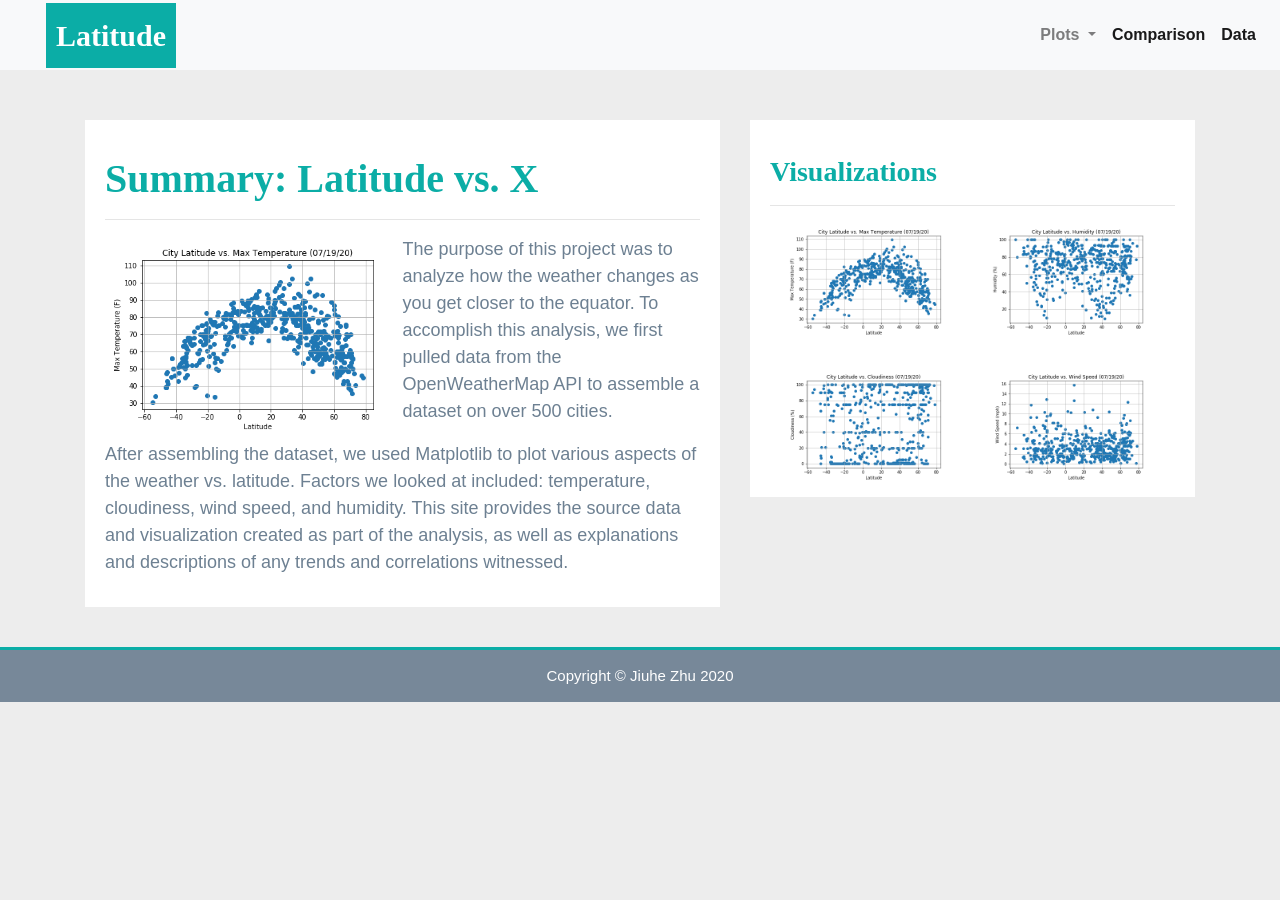
<file: index.html>
<!DOCTYPE html>
<html lang="en-us">

<head>
  <meta charset="UTF-8">
  <meta http-equiv="X-UA-Compatible" content="IE=edge">
  <title>Climate-Latitude Analysis Dashboard</title>
  <!-- To ensure proper rendering and touch zooming -->
  <meta name="viewport" content="width=device-width, initial-scale=1">
  <!-- Bring in Bootstrap CSS -->
  <link rel="stylesheet" href="https://stackpath.bootstrapcdn.com/bootstrap/4.5.2/css/bootstrap.min.css" integrity="sha384-JcKb8q3iqJ61gNV9KGb8thSsNjpSL0n8PARn9HuZOnIxN0hoP+VmmDGMN5t9UJ0Z" crossorigin="anonymous">
  <!-- Bring in my stylesheet -->
  <link rel="stylesheet" type="text/css" medida="screen" href="style.css">
</head>

<body>
  <div class="navigation">
	<nav class="navbar navbar-expand-lg navbar-light bg-light">
      
        <a class="navbar-brand" href="index.html" style="background-color: #0BADA6;">Latitude</a>
		<button class="navbar-toggler" type="button" data-toggle="collapse" data-target="#navbarNavDropdown" aria-expanded="false" aria-controls="navbarDropDown" aria-label="Toggle navigation">
			<span class="navbar-toggler-icon"></span>
		</button> 
				
				<div class="collapse navbar-collapse" id="navbarNavDropdown">
					<ul class="navbar-nav ml-auto">
						<li class="nav-item dropdown">
							<a class="nav-link dropdown-toggle" href="#" id="navbarDropdownMenuLink" data-toggle="dropdown" aria-haspopup="true" aria-expanded="false">
								Plots
							</a>
							<div class="dropdown-menu" aria-labelledby="navbarDropdownMenuLink">
								<a class="dropdown-item" href="max_temperature.html">Max Temperature</a>
								<a class="dropdown-item" href="humidity.html">Humidity</a>
								<a class="dropdown-item" href="cloudiness.html">Cloudiness</a>
								<a class="dropdown-item" href="wind_speed.html">Wind Speed</a>
						   </div> 
						</li>

					    <li class="nav-item active">
							<a class="nav-link" href="comparison.html">Comparison</a>
					    </li>
					    <li class="nav-item active">
							<a class="nav-link" href="data.html">Data</a>
				   	    </li>
					</ul>
        		</div>
	
	</nav>
  </div>	
			
		<div class="container">	
			<div class="row">
				<div class="col-lg-7 col-md-12">
					<div class="box">
						<h1 class="title">Summary: Latitude vs. X</h1>
						<hr class="light">
						<img alt="Max Temperature Graph" src="Resources/assets/images/Fig1.png" class="visualization rounded float-left">
						<p>The purpose of this project was to analyze how the weather changes as you get closer to the equator. To accomplish this analysis, we first pulled data from the OpenWeatherMap API to assemble a dataset on over 500 cities.</p>
    					<p>After assembling the dataset, we used Matplotlib to plot various aspects of the weather vs. latitude. Factors we looked at included: temperature, cloudiness, wind speed, and humidity. This site provides the source data and visualization created as part of the analysis, as well as explanations and descriptions of any trends and correlations witnessed.</p>
					</div>
					
				</div>
				<div class="col-lg-5 col-md-12">
					<div class="box">
						<h3 class="title">Visualizations</h3>
						<hr class="light">
						<div class="container">
							<div class="row" style="padding-bottom: 30px;">
								<div class="col-6">
									<a href="max_temperature.html"><img alt="Max Temperature Graph" src="Resources/assets/images/Fig1.png" class="image-fluid"></a>
								</div>
								<div class="col-6">
									<a href="humidity.html"><img alt="Humidity Graph" src="Resources/assets/images/Fig2.png" class="image-fluid"></a>
								</div>
							</div>
							<div class="row">
								<div class="col-6">
									<a href="cloudiness.html"><img alt="Cloudiness Graph" src="Resources/assets/images/Fig3.png" class="image-fluid"></a>
								</div>
								<div class="col-6">
									<a href="wind_speed.html"><img alt="Wind Speed Graph" src="Resources/assets/images/Fig4.png" class="image-fluid"></a>
								</div>
							</div>
						</div>

					</div>
					
				</div>
			</div>
		</div>
	</div>
</div>

<footer>
  <div class="footer">Copyright &copy; Jiuhe Zhu 2020</div>
</footer>

<script src="https://code.jquery.com/jquery-3.3.1.slim.min.js" integrity="sha384-q8i/X+965DzO0rT7abK41JStQIAqVgRVzpbzo5smXKp4YfRvH+8abtTE1Pi6jizo" crossorigin="anonymous"></script>
<script src="https://cdnjs.cloudflare.com/ajax/libs/popper.js/1.14.7/umd/popper.min.js" integrity="sha384-UO2eT0CpHqdSJQ6hJty5KVphtPhzWj9WO1clHTMGa3JDZwrnQq4sF86dIHNDz0W1" crossorigin="anonymous"></script>
<script src="https://stackpath.bootstrapcdn.com/bootstrap/4.3.1/js/bootstrap.min.js" integrity="sha384-JjSmVgyd0p3pXB1rRibZUAYoIIy6OrQ6VrjIEaFf/nJGzIxFDsf4x0xIM+B07jRM" crossorigin="anonymous"></script>


  
</body>

</html>
</file>
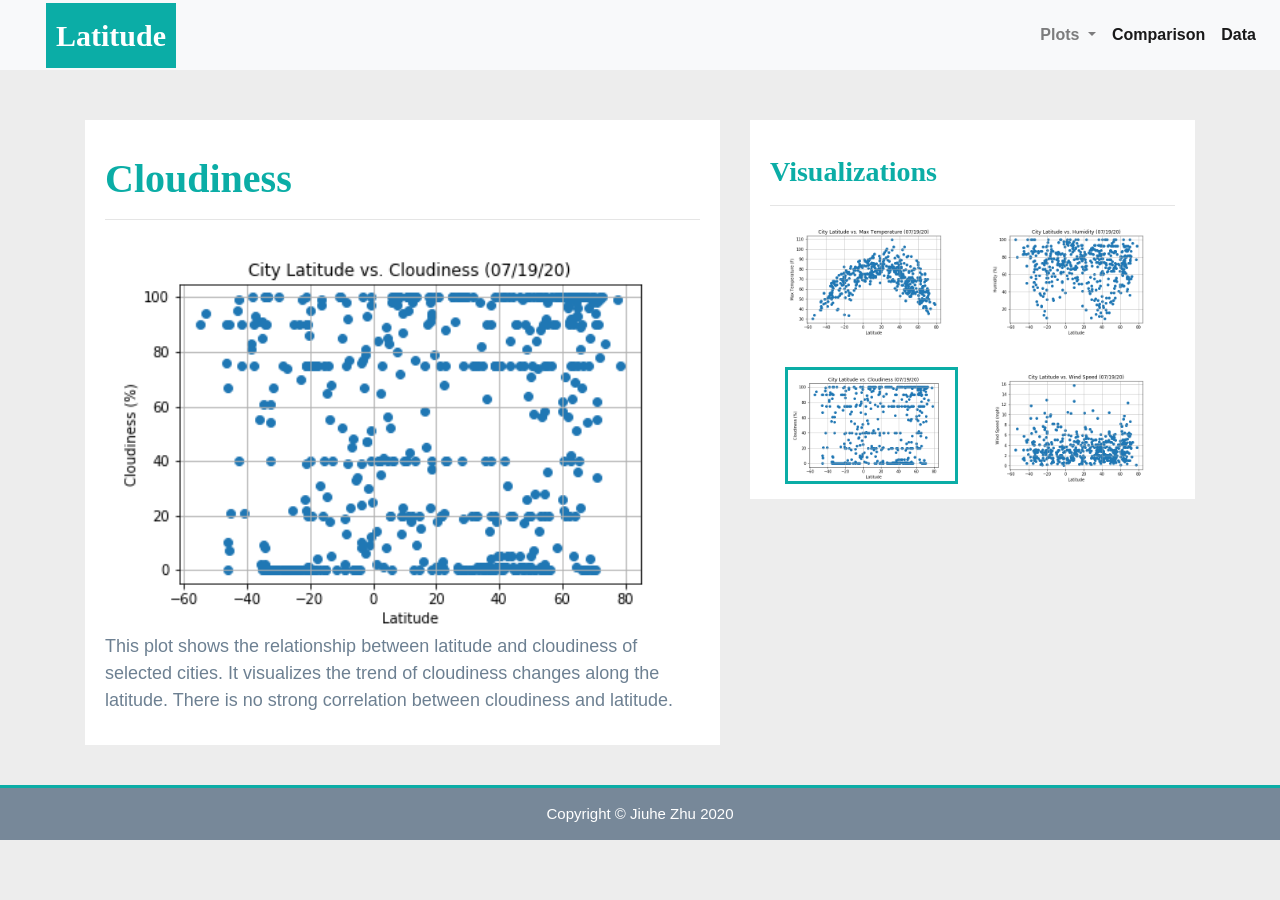
<file: cloudiness.html>
<!DOCTYPE html>
<html lang="en-us">

<head>
  <meta charset="UTF-8">
  <meta http-equiv="X-UA-Compatible" content="IE=edge">
  <title>Cliamate-Latitude Analysis Dashboard</title>
  <!-- To ensure proper rendering and touch zooming -->
  <meta name="viewport" content="width=device-width, initial-scale=1">
  <!-- Bring in Bootstrap CSS -->
  <link rel="stylesheet" href="https://stackpath.bootstrapcdn.com/bootstrap/4.5.2/css/bootstrap.min.css" integrity="sha384-JcKb8q3iqJ61gNV9KGb8thSsNjpSL0n8PARn9HuZOnIxN0hoP+VmmDGMN5t9UJ0Z" crossorigin="anonymous">
  <!-- Bring in my stylesheet -->
  <link rel="stylesheet" type="text/css" medida="screen" href="style.css">
</head>

<body>
  <div class="navigation">
		<nav class="navbar navbar-expand-lg navbar-light bg-light">
        <a class="navbar-brand" href="index.html" style="background-color: #0BADA6;">Latitude</a>
			<button class="navbar-toggler" type="button" data-toggle="collapse" data-target="#navbarNavDropdown" aria-expanded="false" aria-controls="navbarDropDown" aria-label="Toggle navigation">
				<span class="navbar-toggler-icon"></span>
			</button> 
				
				<div class="collapse navbar-collapse" id="navbarNavDropdown">
					<ul class="navbar-nav ml-auto">
						<li class="nav-item dropdown">
							 <a class="nav-link dropdown-toggle" href="#" id="navbarDropdownMenuLink" data-toggle="dropdown" aria-haspopup="true" aria-expanded="false">
								Plots
							</a>
							<div class="dropdown-menu" aria-labelledby="navbarDropdownMenuLink">
								<a class="dropdown-item" href="max_temperature.html">Max Temperature</a>
								<a class="dropdown-item" href="humidity.html">Humidity</a>
								<a class="dropdown-item" href="cloudiness.html">Cloudiness</a>
								<a class="dropdown-item" href="wind_speed.html">Wind Speed</a>
						   </div> 
						</li>

					    <li class="nav-item active">
							<a class="nav-link" href="comparison.html">Comparison</a>
					    </li>
					    <li class="nav-item active">
							<a class="nav-link" href="data.html">Data</a>
				   	    </li>
					</ul>
      			</div>
		</nav>
    </div>	
			
		<div class="container">	
			<div class="row">
				<div class="col-lg-7 col-md-12">
					<div class="box">
						<h1 class="title">Cloudiness</h1>
						<hr class="light">
						<img alt="Cloudiness Graph" src="Resources/assets/images/Fig3.png">
						<p>This plot shows the relationship between latitude and cloudiness of selected cities. It visualizes the trend of cloudiness changes along the latitude. There is no strong correlation between cloudiness and latitude.</p>
    				</div>
					
				</div>
				<div class="col-lg-5 col-md-12">
					<div class="box">
						<h3 class="title">Visualizations</h3>
						<hr class="light">
						<div class="container">
							<div class="row" style="padding-bottom: 30px;">
								<div class="col-6">
									<a href="max_temperature.html"><img alt="Max Temperature Graph" src="Resources/assets/images/Fig1.png" class="image-fluid"></a>
								</div>
								<div class="col-6">
									<a href="humidity.html"><img alt="Humidity Graph" src="Resources/assets/images/Fig2.png" class="image-fluid"></a>
								</div>
							</div>
							<div class="row">
								<div class="col-6">
									<a href="cloudiness.html"><img alt="Cloudiness Graph" src="Resources/assets/images/Fig3.png" class="image-active"></a>
								</div>
								<div class="col-6">
									<a href="wind_speed.html"><img alt="Wind Speed Graph" src="Resources/assets/images/Fig4.png" class="image-fluid"></a>
								</div>
							</div>
						</div>

					</div>
					
				</div>
			</div>
		</div>
	</div>
</div>

<footer>
  <div class="footer">Copyright &copy; Jiuhe Zhu 2020</div>
</footer>

<script src="https://code.jquery.com/jquery-3.3.1.slim.min.js" integrity="sha384-q8i/X+965DzO0rT7abK41JStQIAqVgRVzpbzo5smXKp4YfRvH+8abtTE1Pi6jizo" crossorigin="anonymous"></script>
<script src="https://cdnjs.cloudflare.com/ajax/libs/popper.js/1.14.7/umd/popper.min.js" integrity="sha384-UO2eT0CpHqdSJQ6hJty5KVphtPhzWj9WO1clHTMGa3JDZwrnQq4sF86dIHNDz0W1" crossorigin="anonymous"></script>
<script src="https://stackpath.bootstrapcdn.com/bootstrap/4.3.1/js/bootstrap.min.js" integrity="sha384-JjSmVgyd0p3pXB1rRibZUAYoIIy6OrQ6VrjIEaFf/nJGzIxFDsf4x0xIM+B07jRM" crossorigin="anonymous"></script>

</body>

</html>
</file>
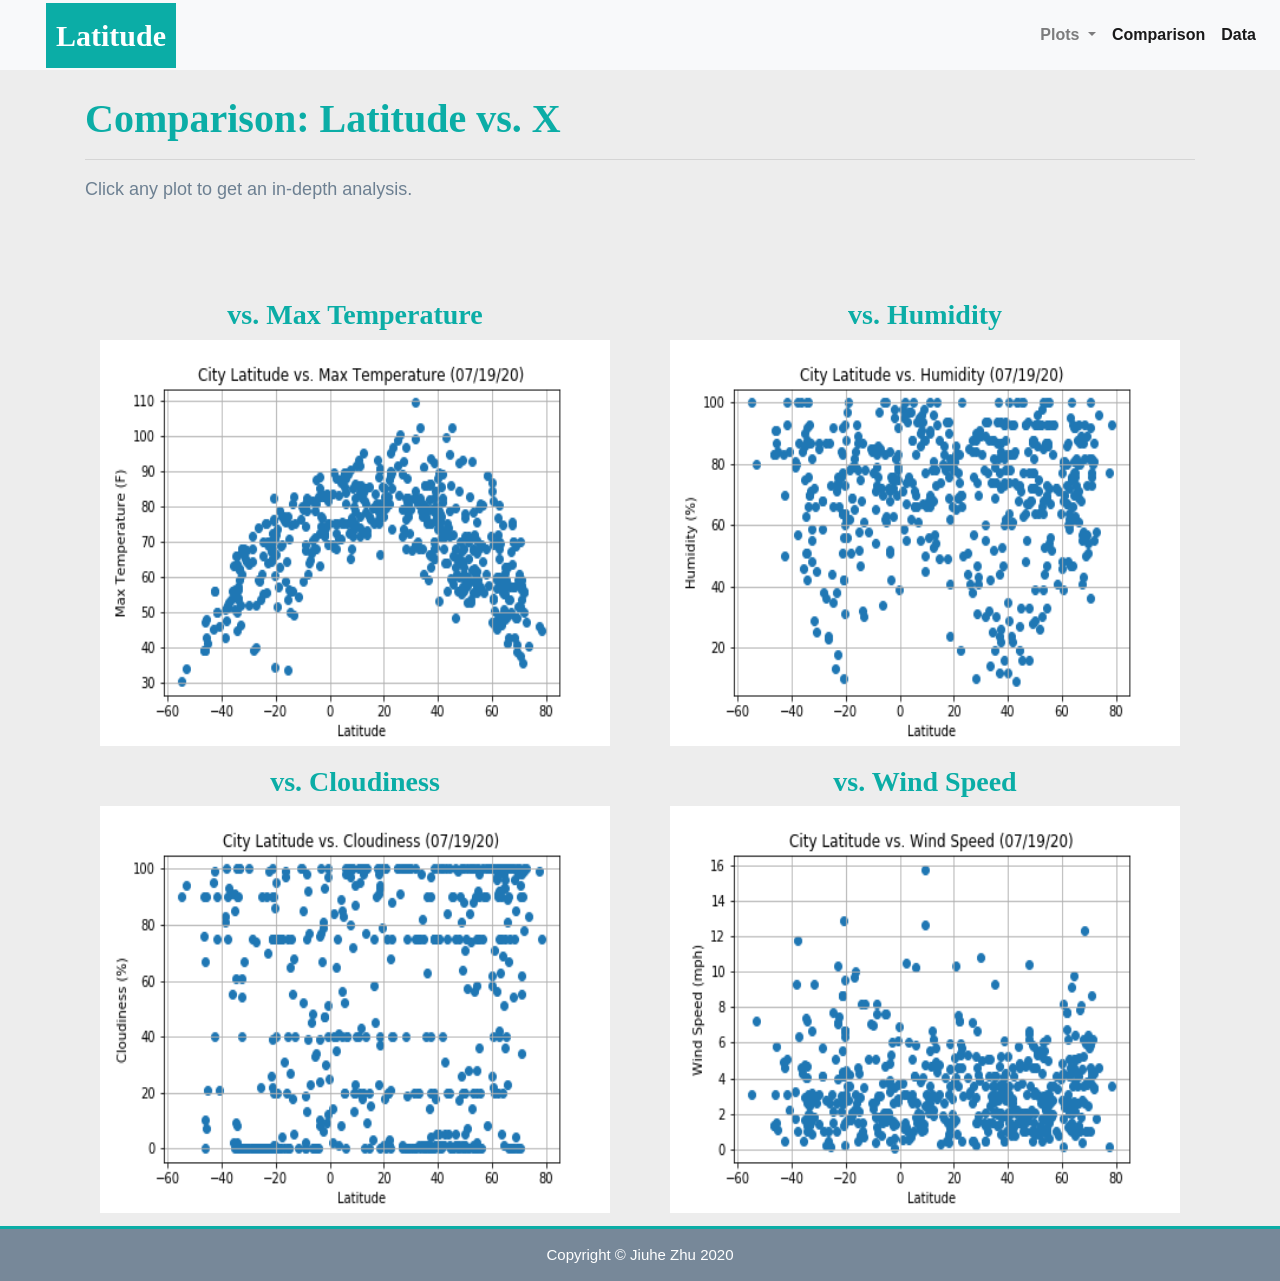
<file: comparison.html>
<!DOCTYPE html>
<html lang="en-us">

<head>
  <meta charset="UTF-8">
  <meta http-equiv="X-UA-Compatible" content="IE=edge">
  <title>Comparison Visualization Dashboard</title>
  <!-- To ensure proper rendering and touch zooming -->
  <meta name="viewport" content="width=device-width, initial-scale=1">
  <!-- Bring in Bootstrap CSS -->
  <link rel="stylesheet" href="https://stackpath.bootstrapcdn.com/bootstrap/4.5.2/css/bootstrap.min.css" integrity="sha384-JcKb8q3iqJ61gNV9KGb8thSsNjpSL0n8PARn9HuZOnIxN0hoP+VmmDGMN5t9UJ0Z" crossorigin="anonymous">
  <!-- Bring in my stylesheet -->
  <link rel="stylesheet" type="text/css" medida="screen" href="style.css">
</head>

<body>
  <div class="navigation">
		<nav class="navbar navbar-expand-lg navbar-light bg-light">
        <a class="navbar-brand" href="index.html" style="background-color: #0BADA6;">Latitude</a>
				<button class="navbar-toggler" type="button" data-toggle="collapse" data-target="#navbarNavDropdown" aria-expanded="false" aria-controls="navbarDropDown" aria-label="Toggle navigation">
					<span class="navbar-toggler-icon"></span>
				</button> 
				
				<div class="collapse navbar-collapse" id="navbarNavDropdown">
					<ul class="navbar-nav ml-auto">
						<li class="nav-item dropdown">
							 <a class="nav-link dropdown-toggle" href="#" id="navbarDropdownMenuLink" data-toggle="dropdown" aria-haspopup="true" aria-expanded="false">
								Plots
							</a>
							<div class="dropdown-menu" aria-labelledby="navbarDropdownMenuLink">
								<a class="dropdown-item" href="max_temperature.html">Max Temperature</a>
								<a class="dropdown-item" href="humidity.html">Humidity</a>
								<a class="dropdown-item" href="cloudiness.html">Cloudiness</a>
								<a class="dropdown-item" href="wind_speed.html">Wind Speed</a>
						   </div> 
						</li>

					    <li class="nav-item active">
							<a class="nav-link" href="comparison.html">Comparison</a>
					    </li>
					    <li class="nav-item active">
							<a class="nav-link" href="data.html">Data</a>
				   	    </li>
					</ul>
        </div>
      
		</nav>
    </div>	
			
    <div class="container" style="padding-bottom: 50px;">
      <h1 class="title">Comparison: Latitude vs. X</h1>
      <hr class="light">
      <p>Click any plot to get an in-depth analysis.</p>
      <br>
      <div class="row">
          <div class="col-lg-6" style="padding: 30px;">
            <h3 class="title" style="text-align: center">vs. Max Temperature</h3>
            <a href="max_temperature.html">
                <img alt="Max Temperature Graph" src="Resources/assets/images/Fig1.png" class="image-fluid">
            </a>
          </div>
          <div class="col-lg-6" style="padding: 30px;">
            <h3 class="title" style="text-align: center">vs. Humidity</h3>
            <a href="humidity.html">
                <img alt="Humidity Graph" src="Resources/assets/images/Fig2.png" class="image-fluid">
            </a>
          </div>
        </div>
    
        <div class="row">
          <div class="col-lg-6" style="padding: 30px;">
            <h3 class="title" style="text-align: center">vs. Cloudiness</h3>
            <a href="cloudiness.html">
                <img alt="Cloudiness Graph" src="Resources/assets/images/Fig3.png" class="image-fluid">
            </a>
    
          </div>
          <div class="col-lg-6" style="padding: 30px;">
            <h3 class="title" style="text-align: center">vs. Wind Speed</h3>
            <a href="wind_speed.html">
                <img alt="Wind Speed Graph" src="Resources/assets/images/Fig4.png" class="image-fluid">
            </a>
          </div>
        </div>
      </div>
	</div>
</div>

<footer>
  <div class="footer">Copyright &copy; Jiuhe Zhu 2020</div>
</footer>

<script src="https://code.jquery.com/jquery-3.3.1.slim.min.js" integrity="sha384-q8i/X+965DzO0rT7abK41JStQIAqVgRVzpbzo5smXKp4YfRvH+8abtTE1Pi6jizo" crossorigin="anonymous"></script>
<script src="https://cdnjs.cloudflare.com/ajax/libs/popper.js/1.14.7/umd/popper.min.js" integrity="sha384-UO2eT0CpHqdSJQ6hJty5KVphtPhzWj9WO1clHTMGa3JDZwrnQq4sF86dIHNDz0W1" crossorigin="anonymous"></script>
<script src="https://stackpath.bootstrapcdn.com/bootstrap/4.3.1/js/bootstrap.min.js" integrity="sha384-JjSmVgyd0p3pXB1rRibZUAYoIIy6OrQ6VrjIEaFf/nJGzIxFDsf4x0xIM+B07jRM" crossorigin="anonymous"></script>

  
</body>

</html>
</file>
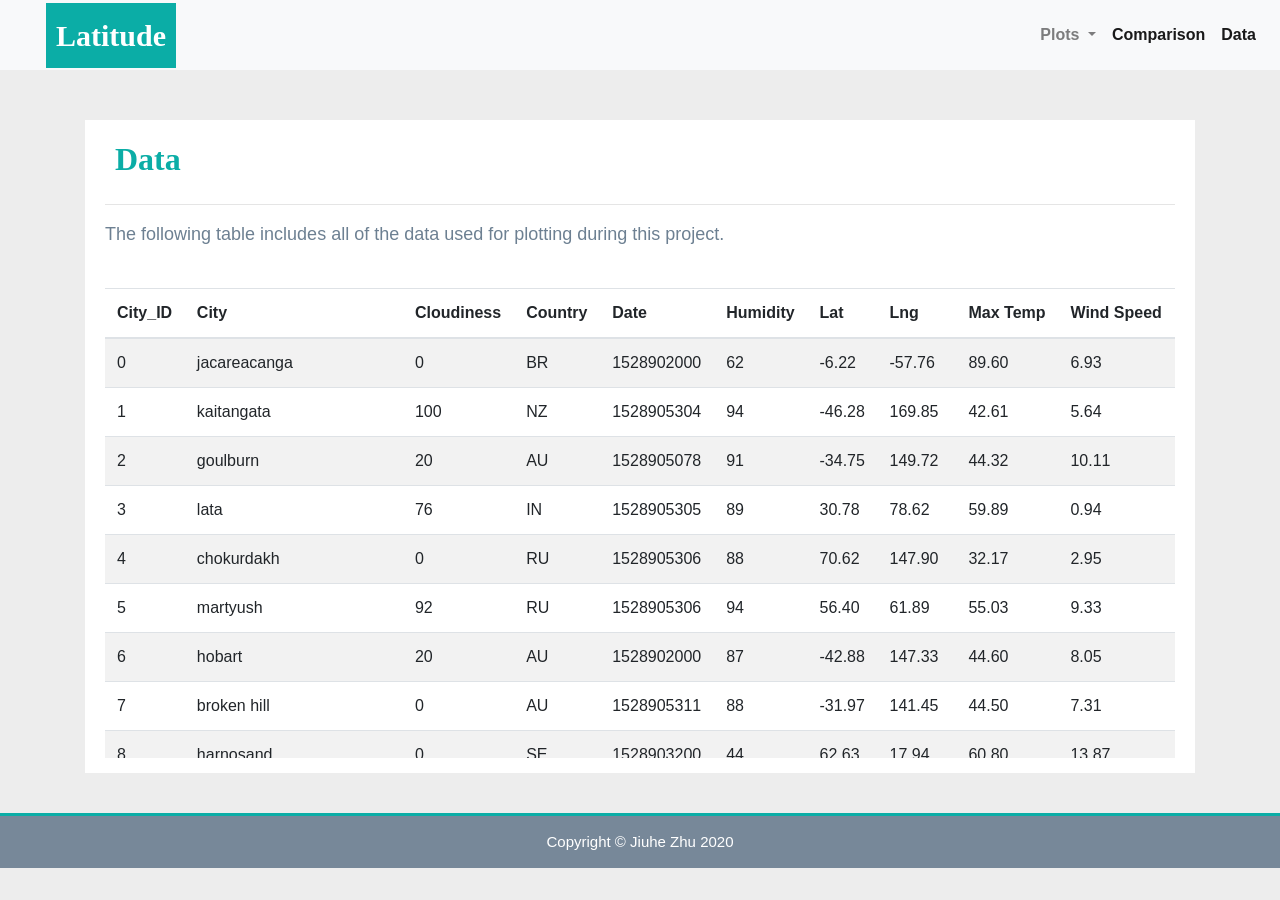
<file: data.html>
<!DOCTYPE html>
<html lang="en-us">

<head>
  <meta charset="UTF-8">
  <meta http-equiv="X-UA-Compatible" content="IE=edge">
  <title>Raw Data Dashboard</title>
  <!-- To ensure proper rendering and touch zooming -->
  <meta name="viewport" content="width=device-width, initial-scale=1">
  <!-- Bring in Bootstrap CSS -->
  <link rel="stylesheet" href="https://stackpath.bootstrapcdn.com/bootstrap/4.5.2/css/bootstrap.min.css" integrity="sha384-JcKb8q3iqJ61gNV9KGb8thSsNjpSL0n8PARn9HuZOnIxN0hoP+VmmDGMN5t9UJ0Z" crossorigin="anonymous">
  <!-- Bring in my stylesheet -->
  <link rel="stylesheet" type="text/css" medida="screen" href="style.css">
</head>

<body>
  <div class="navigation">
		<nav class="navbar navbar-expand-lg navbar-light bg-light">
     
        <a class="navbar-brand" href="index.html" style="background-color: #0BADA6;">Latitude</a>
				<button class="navbar-toggler" type="button" data-toggle="collapse" data-target="#navbarNavDropdown" aria-expanded="false" aria-controls="navbarDropDown" aria-label="Toggle navigation">
					<span class="navbar-toggler-icon"></span>
				</button> 
				
				<div class="collapse navbar-collapse" id="navbarNavDropdown">
					<ul class="navbar-nav ml-auto">
						<li class="nav-item dropdown">
							 <a class="nav-link dropdown-toggle" href="#" id="navbarDropdownMenuLink" data-toggle="dropdown" aria-haspopup="true" aria-expanded="false">
								Plots
							</a>
							<div class="dropdown-menu" aria-labelledby="navbarDropdownMenuLink">
								<a class="dropdown-item" href="max_temperature.html">Max Temperature</a>
								<a class="dropdown-item" href="humidity.html">Humidity</a>
								<a class="dropdown-item" href="cloudiness.html">Cloudiness</a>
								<a class="dropdown-item" href="wind_speed.html">Wind Speed</a>
						   </div> 
						</li>

					    <li class="nav-item active">
							<a class="nav-link" href="comparison.html">Comparison</a>
					    </li>
					    <li class="nav-item active">
							<a class="nav-link" href="data.html">Data</a>
				   	    </li>
					</ul>
        </div>
      
		</nav>
  </div>
<!-- Content Section-->
<div class="container">
  <div class="box">
    <h2 class="title" style="padding: 10px;">Data</h2>
    <hr class="light">
    <p>The following table includes all of the data used for plotting during this project.</p>
    <br>
    <div class="table-responsive" style="overflow-x:auto; overflow-y:auto; max-height:470px; max-width: auto;">
      <table class="table table-striped" style="border-top: none;">
        <thead>
          <tr>
            <th>City_ID</th>
            <th>City</th>
            <th>Cloudiness</th>
            <th>Country</th>
            <th>Date</th>
            <th>Humidity</th>
            <th>Lat</th>
            <th>Lng</th>
            <th>Max Temp</th>
            <th>Wind Speed</th>
          </tr>
        </thead>
        <tbody>
          <tr>
            <td>0</td>
            <td>jacareacanga</td>
            <td>0</td>
            <td>BR</td>
            <td>1528902000</td>
            <td>62</td>
            <td>-6.22</td>
            <td>-57.76</td>
            <td>89.60</td>
            <td>6.93</td>
          </tr>
          <tr>
            <td>1</td>
            <td>kaitangata</td>
            <td>100</td>
            <td>NZ</td>
            <td>1528905304</td>
            <td>94</td>
            <td>-46.28</td>
            <td>169.85</td>
            <td>42.61</td>
            <td>5.64</td>
          </tr>
          <tr>
            <td>2</td>
            <td>goulburn</td>
            <td>20</td>
            <td>AU</td>
            <td>1528905078</td>
            <td>91</td>
            <td>-34.75</td>
            <td>149.72</td>
            <td>44.32</td>
            <td>10.11</td>
          </tr>
          <tr>
            <td>3</td>
            <td>lata</td>
            <td>76</td>
            <td>IN</td>
            <td>1528905305</td>
            <td>89</td>
            <td>30.78</td>
            <td>78.62</td>
            <td>59.89</td>
            <td>0.94</td>
          </tr>
          <tr>
            <td>4</td>
            <td>chokurdakh</td>
            <td>0</td>
            <td>RU</td>
            <td>1528905306</td>
            <td>88</td>
            <td>70.62</td>
            <td>147.90</td>
            <td>32.17</td>
            <td>2.95</td>
          </tr>
          <tr>
            <td>5</td>
            <td>martyush</td>
            <td>92</td>
            <td>RU</td>
            <td>1528905306</td>
            <td>94</td>
            <td>56.40</td>
            <td>61.89</td>
            <td>55.03</td>
            <td>9.33</td>
          </tr>
          <tr>
            <td>6</td>
            <td>hobart</td>
            <td>20</td>
            <td>AU</td>
            <td>1528902000</td>
            <td>87</td>
            <td>-42.88</td>
            <td>147.33</td>
            <td>44.60</td>
            <td>8.05</td>
          </tr>
          <tr>
            <td>7</td>
            <td>broken hill</td>
            <td>0</td>
            <td>AU</td>
            <td>1528905311</td>
            <td>88</td>
            <td>-31.97</td>
            <td>141.45</td>
            <td>44.50</td>
            <td>7.31</td>
          </tr>
          <tr>
            <td>8</td>
            <td>harnosand</td>
            <td>0</td>
            <td>SE</td>
            <td>1528903200</td>
            <td>44</td>
            <td>62.63</td>
            <td>17.94</td>
            <td>60.80</td>
            <td>13.87</td>
          </tr>
          <tr>
            <td>9</td>
            <td>tuatapere</td>
            <td>0</td>
            <td>NZ</td>
            <td>1528905312</td>
            <td>100</td>
            <td>-46.13</td>
            <td>167.69</td>
            <td>38.92</td>
            <td>3.40</td>
          </tr>
          <tr>
            <td>10</td>
            <td>puerto ayora</td>
            <td>90</td>
            <td>EC</td>
            <td>1528902000</td>
            <td>69</td>
            <td>-0.74</td>
            <td>-90.35</td>
            <td>77.00</td>
            <td>13.87</td>
          </tr>
          <tr>
            <td>11</td>
            <td>havre-saint-pierre</td>
            <td>75</td>
            <td>CA</td>
            <td>1528902000</td>
            <td>58</td>
            <td>50.23</td>
            <td>-63.60</td>
            <td>53.60</td>
            <td>19.46</td>
          </tr>
          <tr>
            <td>12</td>
            <td>punta arenas</td>
            <td>0</td>
            <td>CL</td>
            <td>1528902000</td>
            <td>100</td>
            <td>-53.16</td>
            <td>-70.91</td>
            <td>35.60</td>
            <td>9.17</td>
          </tr>
          <tr>
            <td>13</td>
            <td>tasiilaq</td>
            <td>75</td>
            <td>GL</td>
            <td>1528901400</td>
            <td>60</td>
            <td>65.61</td>
            <td>-37.64</td>
            <td>39.20</td>
            <td>2.24</td>
          </tr>
          <tr>
            <td>14</td>
            <td>chapais</td>
            <td>40</td>
            <td>CA</td>
            <td>1528902000</td>
            <td>38</td>
            <td>49.78</td>
            <td>-74.86</td>
            <td>59.00</td>
            <td>10.29</td>
          </tr>
          <tr>
            <td>15</td>
            <td>avarua</td>
            <td>40</td>
            <td>CK</td>
            <td>1528902000</td>
            <td>56</td>
            <td>-21.21</td>
            <td>-159.78</td>
            <td>73.40</td>
            <td>10.29</td>
          </tr>
          <tr>
            <td>16</td>
            <td>hofn</td>
            <td>75</td>
            <td>IS</td>
            <td>1528902000</td>
            <td>87</td>
            <td>64.25</td>
            <td>-15.21</td>
            <td>51.80</td>
            <td>8.05</td>
          </tr>
          <tr>
            <td>17</td>
            <td>yukamenskoye</td>
            <td>92</td>
            <td>RU</td>
            <td>1528905315</td>
            <td>98</td>
            <td>57.89</td>
            <td>52.24</td>
            <td>56.65</td>
            <td>10.22</td>
          </tr>
          <tr>
            <td>18</td>
            <td>khandbari</td>
            <td>80</td>
            <td>NP</td>
            <td>1528905315</td>
            <td>67</td>
            <td>27.38</td>
            <td>87.21</td>
            <td>44.59</td>
            <td>1.39</td>
          </tr>
          <tr>
            <td>19</td>
            <td>bethel</td>
            <td>1</td>
            <td>US</td>
            <td>1528901580</td>
            <td>93</td>
            <td>60.79</td>
            <td>-161.76</td>
            <td>44.60</td>
            <td>8.05</td>
          </tr>
          <tr>
            <td>20</td>
            <td>ushuaia</td>
            <td>75</td>
            <td>AR</td>
            <td>1528902000</td>
            <td>64</td>
            <td>-54.81</td>
            <td>-68.31</td>
            <td>41.00</td>
            <td>3.36</td>
          </tr>
          <tr>
            <td>21</td>
            <td>east london</td>
            <td>0</td>
            <td>ZA</td>
            <td>1528902000</td>
            <td>37</td>
            <td>-33.02</td>
            <td>27.91</td>
            <td>69.80</td>
            <td>5.82</td>
          </tr>
          <tr>
            <td>22</td>
            <td>bluff</td>
            <td>76</td>
            <td>AU</td>
            <td>1528905321</td>
            <td>76</td>
            <td>-23.58</td>
            <td>149.07</td>
            <td>61.96</td>
            <td>4.74</td>
          </tr>
          <tr>
            <td>23</td>
            <td>mount isa</td>
            <td>75</td>
            <td>AU</td>
            <td>1528902000</td>
            <td>100</td>
            <td>-20.73</td>
            <td>139.49</td>
            <td>64.40</td>
            <td>3.29</td>
          </tr>
          <tr>
            <td>24</td>
            <td>pevek</td>
            <td>0</td>
            <td>RU</td>
            <td>1528905321</td>
            <td>71</td>
            <td>69.70</td>
            <td>170.27</td>
            <td>36.94</td>
            <td>6.98</td>
          </tr>
          <tr>
            <td>25</td>
            <td>gao</td>
            <td>24</td>
            <td>ML</td>
            <td>1528905321</td>
            <td>16</td>
            <td>16.28</td>
            <td>-0.04</td>
            <td>110.02</td>
            <td>4.97</td>
          </tr>
          <tr>
            <td>26</td>
            <td>cabo san lucas</td>
            <td>75</td>
            <td>MX</td>
            <td>1528901160</td>
            <td>74</td>
            <td>22.89</td>
            <td>-109.91</td>
            <td>84.20</td>
            <td>10.29</td>
          </tr>
          <tr>
            <td>27</td>
            <td>sao filipe</td>
            <td>0</td>
            <td>CV</td>
            <td>1528905323</td>
            <td>88</td>
            <td>14.90</td>
            <td>-24.50</td>
            <td>75.73</td>
            <td>13.02</td>
          </tr>
          <tr>
            <td>28</td>
            <td>tiksi</td>
            <td>44</td>
            <td>RU</td>
            <td>1528905298</td>
            <td>58</td>
            <td>71.64</td>
            <td>128.87</td>
            <td>57.73</td>
            <td>10.11</td>
          </tr>
          <tr>
            <td>29</td>
            <td>busselton</td>
            <td>92</td>
            <td>AU</td>
            <td>1528905323</td>
            <td>100</td>
            <td>-33.64</td>
            <td>115.35</td>
            <td>60.43</td>
            <td>10.56</td>
          </tr>
          <tr>
            <td>30</td>
            <td>alofi</td>
            <td>76</td>
            <td>NU</td>
            <td>1528902000</td>
            <td>88</td>
            <td>-19.06</td>
            <td>-169.92</td>
            <td>71.60</td>
            <td>3.36</td>
          </tr>
          <tr>
            <td>31</td>
            <td>ola</td>
            <td>75</td>
            <td>RU</td>
            <td>1528902000</td>
            <td>100</td>
            <td>59.58</td>
            <td>151.30</td>
            <td>42.80</td>
            <td>7.76</td>
          </tr>
          <tr>
            <td>32</td>
            <td>atar</td>
            <td>20</td>
            <td>MR</td>
            <td>1528902000</td>
            <td>19</td>
            <td>20.52</td>
            <td>-13.05</td>
            <td>91.40</td>
            <td>9.17</td>
          </tr>
          <tr>
            <td>33</td>
            <td>rikitea</td>
            <td>0</td>
            <td>PF</td>
            <td>1528905325</td>
            <td>100</td>
            <td>-23.12</td>
            <td>-134.97</td>
            <td>73.57</td>
            <td>8.66</td>
          </tr>
          <tr>
            <td>34</td>
            <td>hermanus</td>
            <td>0</td>
            <td>ZA</td>
            <td>1528905325</td>
            <td>24</td>
            <td>-34.42</td>
            <td>19.24</td>
            <td>77.17</td>
            <td>8.66</td>
          </tr>
          <tr>
            <td>35</td>
            <td>ponta delgada</td>
            <td>75</td>
            <td>PT</td>
            <td>1528903800</td>
            <td>88</td>
            <td>37.73</td>
            <td>-25.67</td>
            <td>71.60</td>
            <td>12.75</td>
          </tr>
          <tr>
            <td>36</td>
            <td>bambari</td>
            <td>24</td>
            <td>CF</td>
            <td>1528905326</td>
            <td>84</td>
            <td>5.77</td>
            <td>20.68</td>
            <td>81.85</td>
            <td>7.65</td>
          </tr>
          <tr>
            <td>37</td>
            <td>cap malheureux</td>
            <td>75</td>
            <td>MU</td>
            <td>1528902000</td>
            <td>69</td>
            <td>-19.98</td>
            <td>57.61</td>
            <td>75.20</td>
            <td>14.99</td>
          </tr>
          <tr>
            <td>38</td>
            <td>puerto escondido</td>
            <td>75</td>
            <td>MX</td>
            <td>1528901100</td>
            <td>65</td>
            <td>15.86</td>
            <td>-97.07</td>
            <td>80.60</td>
            <td>3.36</td>
          </tr>
          <tr>
            <td>39</td>
            <td>qaanaaq</td>
            <td>32</td>
            <td>GL</td>
            <td>1528905330</td>
            <td>100</td>
            <td>77.48</td>
            <td>-69.36</td>
            <td>31.45</td>
            <td>6.31</td>
          </tr>
          <tr>
            <td>40</td>
            <td>new norfolk</td>
            <td>20</td>
            <td>AU</td>
            <td>1528902000</td>
            <td>87</td>
            <td>-42.78</td>
            <td>147.06</td>
            <td>44.60</td>
            <td>8.05</td>
          </tr>
          <tr>
            <td>41</td>
            <td>najran</td>
            <td>40</td>
            <td>SA</td>
            <td>1528902000</td>
            <td>13</td>
            <td>17.54</td>
            <td>44.22</td>
            <td>98.60</td>
            <td>11.41</td>
          </tr>
          <tr>
            <td>42</td>
            <td>isla mujeres</td>
            <td>90</td>
            <td>MX</td>
            <td>1528904340</td>
            <td>100</td>
            <td>21.23</td>
            <td>-86.73</td>
            <td>75.20</td>
            <td>16.11</td>
          </tr>
          <tr>
            <td>43</td>
            <td>mar del plata</td>
            <td>0</td>
            <td>AR</td>
            <td>1528905297</td>
            <td>100</td>
            <td>-46.43</td>
            <td>-67.52</td>
            <td>32.53</td>
            <td>7.31</td>
          </tr>
          <tr>
            <td>44</td>
            <td>provideniya</td>
            <td>0</td>
            <td>RU</td>
            <td>1528905332</td>
            <td>91</td>
            <td>64.42</td>
            <td>-173.23</td>
            <td>40.63</td>
            <td>10.78</td>
          </tr>
          <tr>
            <td>45</td>
            <td>jamestown</td>
            <td>12</td>
            <td>AU</td>
            <td>1528905333</td>
            <td>88</td>
            <td>-33.21</td>
            <td>138.60</td>
            <td>43.15</td>
            <td>10.89</td>
          </tr>
          <tr>
            <td>46</td>
            <td>medicine hat</td>
            <td>20</td>
            <td>CA</td>
            <td>1528902000</td>
            <td>34</td>
            <td>50.04</td>
            <td>-110.68</td>
            <td>66.20</td>
            <td>14.99</td>
          </tr>
          <tr>
            <td>47</td>
            <td>katsuura</td>
            <td>8</td>
            <td>JP</td>
            <td>1528905334</td>
            <td>88</td>
            <td>33.93</td>
            <td>134.50</td>
            <td>62.05</td>
            <td>7.54</td>
          </tr>
          <tr>
            <td>48</td>
            <td>aklavik</td>
            <td>20</td>
            <td>CA</td>
            <td>1528902000</td>
            <td>53</td>
            <td>68.22</td>
            <td>-135.01</td>
            <td>51.80</td>
            <td>11.41</td>
          </tr>
          <tr>
            <td>49</td>
            <td>tuktoyaktuk</td>
            <td>20</td>
            <td>CA</td>
            <td>1528902000</td>
            <td>61</td>
            <td>69.44</td>
            <td>-133.03</td>
            <td>46.40</td>
            <td>6.93</td>
          </tr>
          <tr>
            <td>50</td>
            <td>kapaa</td>
            <td>90</td>
            <td>US</td>
            <td>1528901760</td>
            <td>88</td>
            <td>22.08</td>
            <td>-159.32</td>
            <td>75.20</td>
            <td>14.99</td>
          </tr>
          <tr>
            <td>51</td>
            <td>mildura</td>
            <td>0</td>
            <td>AU</td>
            <td>1528905300</td>
            <td>92</td>
            <td>-34.18</td>
            <td>142.16</td>
            <td>45.67</td>
            <td>9.66</td>
          </tr>
          <tr>
            <td>52</td>
            <td>souillac</td>
            <td>75</td>
            <td>FR</td>
            <td>1528903800</td>
            <td>49</td>
            <td>45.60</td>
            <td>-0.60</td>
            <td>73.40</td>
            <td>10.29</td>
          </tr>
          <tr>
            <td>53</td>
            <td>lorengau</td>
            <td>100</td>
            <td>PG</td>
            <td>1528905336</td>
            <td>100</td>
            <td>-2.02</td>
            <td>147.27</td>
            <td>80.59</td>
            <td>3.85</td>
          </tr>
          <tr>
            <td>54</td>
            <td>praia</td>
            <td>20</td>
            <td>BR</td>
            <td>1528902000</td>
            <td>47</td>
            <td>-20.25</td>
            <td>-43.81</td>
            <td>82.40</td>
            <td>3.36</td>
          </tr>
          <tr>
            <td>55</td>
            <td>port alfred</td>
            <td>0</td>
            <td>ZA</td>
            <td>1528905338</td>
            <td>50</td>
            <td>-33.59</td>
            <td>26.89</td>
            <td>76.54</td>
            <td>7.20</td>
          </tr>
          <tr>
            <td>56</td>
            <td>barranca</td>
            <td>0</td>
            <td>PE</td>
            <td>1528905339</td>
            <td>98</td>
            <td>-10.75</td>
            <td>-77.76</td>
            <td>61.87</td>
            <td>9.89</td>
          </tr>
          <tr>
            <td>57</td>
            <td>nome</td>
            <td>40</td>
            <td>US</td>
            <td>1528902900</td>
            <td>70</td>
            <td>30.04</td>
            <td>-94.42</td>
            <td>87.80</td>
            <td>3.36</td>
          </tr>
          <tr>
            <td>58</td>
            <td>matay</td>
            <td>0</td>
            <td>EG</td>
            <td>1528905339</td>
            <td>23</td>
            <td>28.42</td>
            <td>30.79</td>
            <td>97.69</td>
            <td>6.98</td>
          </tr>
          <tr>
            <td>59</td>
            <td>saskylakh</td>
            <td>48</td>
            <td>RU</td>
            <td>1528905339</td>
            <td>55</td>
            <td>71.97</td>
            <td>114.09</td>
            <td>59.53</td>
            <td>5.86</td>
          </tr>
          <tr>
            <td>60</td>
            <td>itarema</td>
            <td>0</td>
            <td>BR</td>
            <td>1528905340</td>
            <td>61</td>
            <td>-2.92</td>
            <td>-39.92</td>
            <td>88.33</td>
            <td>12.57</td>
          </tr>
          <tr>
            <td>61</td>
            <td>butaritari</td>
            <td>56</td>
            <td>KI</td>
            <td>1528905340</td>
            <td>100</td>
            <td>3.07</td>
            <td>172.79</td>
            <td>81.13</td>
            <td>7.31</td>
          </tr>
          <tr>
            <td>62</td>
            <td>peniche</td>
            <td>20</td>
            <td>PT</td>
            <td>1528903800</td>
            <td>64</td>
            <td>39.36</td>
            <td>-9.38</td>
            <td>75.20</td>
            <td>12.75</td>
          </tr>
          <tr>
            <td>63</td>
            <td>beloha</td>
            <td>0</td>
            <td>MG</td>
            <td>1528905340</td>
            <td>57</td>
            <td>-25.17</td>
            <td>45.06</td>
            <td>71.95</td>
            <td>16.37</td>
          </tr>
          <tr>
            <td>64</td>
            <td>anadyr</td>
            <td>0</td>
            <td>RU</td>
            <td>1528902000</td>
            <td>57</td>
            <td>64.73</td>
            <td>177.51</td>
            <td>48.20</td>
            <td>4.47</td>
          </tr>
          <tr>
            <td>65</td>
            <td>luderitz</td>
            <td>12</td>
            <td>NaN</td>
            <td>1528905342</td>
            <td>64</td>
            <td>-26.65</td>
            <td>15.16</td>
            <td>64.03</td>
            <td>17.38</td>
          </tr>
          <tr>
            <td>66</td>
            <td>rochester</td>
            <td>1</td>
            <td>US</td>
            <td>1528902960</td>
            <td>37</td>
            <td>44.02</td>
            <td>-92.46</td>
            <td>73.40</td>
            <td>6.93</td>
          </tr>
          <tr>
            <td>67</td>
            <td>bosaso</td>
            <td>0</td>
            <td>SO</td>
            <td>1528905347</td>
            <td>86</td>
            <td>11.28</td>
            <td>49.18</td>
            <td>89.77</td>
            <td>3.96</td>
          </tr>
          <tr>
            <td>68</td>
            <td>faanui</td>
            <td>0</td>
            <td>PF</td>
            <td>1528905347</td>
            <td>100</td>
            <td>-16.48</td>
            <td>-151.75</td>
            <td>79.96</td>
            <td>11.79</td>
          </tr>
          <tr>
            <td>69</td>
            <td>grindavik</td>
            <td>75</td>
            <td>IS</td>
            <td>1528902000</td>
            <td>70</td>
            <td>63.84</td>
            <td>-22.43</td>
            <td>48.20</td>
            <td>5.82</td>
          </tr>
          <tr>
            <td>70</td>
            <td>margate</td>
            <td>20</td>
            <td>AU</td>
            <td>1528902000</td>
            <td>87</td>
            <td>-43.03</td>
            <td>147.26</td>
            <td>44.60</td>
            <td>8.05</td>
          </tr>
          <tr>
            <td>71</td>
            <td>marsh harbour</td>
            <td>88</td>
            <td>BS</td>
            <td>1528905349</td>
            <td>95</td>
            <td>26.54</td>
            <td>-77.06</td>
            <td>82.39</td>
            <td>10.00</td>
          </tr>
          <tr>
            <td>72</td>
            <td>comodoro rivadavia</td>
            <td>40</td>
            <td>AR</td>
            <td>1528902000</td>
            <td>60</td>
            <td>-45.87</td>
            <td>-67.48</td>
            <td>42.80</td>
            <td>9.17</td>
          </tr>
          <tr>
            <td>73</td>
            <td>upernavik</td>
            <td>92</td>
            <td>GL</td>
            <td>1528905350</td>
            <td>100</td>
            <td>72.79</td>
            <td>-56.15</td>
            <td>29.29</td>
            <td>3.74</td>
          </tr>
          <tr>
            <td>74</td>
            <td>uige</td>
            <td>0</td>
            <td>AO</td>
            <td>1528905350</td>
            <td>29</td>
            <td>-7.61</td>
            <td>15.06</td>
            <td>86.80</td>
            <td>3.18</td>
          </tr>
          <tr>
            <td>75</td>
            <td>bredasdorp</td>
            <td>0</td>
            <td>ZA</td>
            <td>1528902000</td>
            <td>23</td>
            <td>-34.53</td>
            <td>20.04</td>
            <td>82.40</td>
            <td>5.82</td>
          </tr>
          <tr>
            <td>76</td>
            <td>bodden town</td>
            <td>40</td>
            <td>KY</td>
            <td>1528902000</td>
            <td>78</td>
            <td>19.28</td>
            <td>-81.25</td>
            <td>80.60</td>
            <td>16.11</td>
          </tr>
          <tr>
            <td>77</td>
            <td>guerrero negro</td>
            <td>44</td>
            <td>MX</td>
            <td>1528905350</td>
            <td>88</td>
            <td>27.97</td>
            <td>-114.04</td>
            <td>63.85</td>
            <td>3.74</td>
          </tr>
          <tr>
            <td>78</td>
            <td>bilma</td>
            <td>0</td>
            <td>NE</td>
            <td>1528905351</td>
            <td>12</td>
            <td>18.69</td>
            <td>12.92</td>
            <td>110.47</td>
            <td>4.63</td>
          </tr>
          <tr>
            <td>79</td>
            <td>carnarvon</td>
            <td>0</td>
            <td>ZA</td>
            <td>1528905351</td>
            <td>30</td>
            <td>-30.97</td>
            <td>22.13</td>
            <td>60.43</td>
            <td>14.25</td>
          </tr>
          <tr>
            <td>80</td>
            <td>ponta do sol</td>
            <td>12</td>
            <td>BR</td>
            <td>1528905352</td>
            <td>72</td>
            <td>-20.63</td>
            <td>-46.00</td>
            <td>78.25</td>
            <td>3.96</td>
          </tr>
          <tr>
            <td>81</td>
            <td>vila franca do campo</td>
            <td>75</td>
            <td>PT</td>
            <td>1528903800</td>
            <td>88</td>
            <td>37.72</td>
            <td>-25.43</td>
            <td>71.60</td>
            <td>12.75</td>
          </tr>
          <tr>
            <td>82</td>
            <td>puerto del rosario</td>
            <td>20</td>
            <td>ES</td>
            <td>1528903800</td>
            <td>60</td>
            <td>28.50</td>
            <td>-13.86</td>
            <td>73.40</td>
            <td>17.22</td>
          </tr>
          <tr>
            <td>83</td>
            <td>sitka</td>
            <td>20</td>
            <td>US</td>
            <td>1528905353</td>
            <td>92</td>
            <td>37.17</td>
            <td>-99.65</td>
            <td>74.02</td>
            <td>5.97</td>
          </tr>
          <tr>
            <td>84</td>
            <td>camacha</td>
            <td>75</td>
            <td>PT</td>
            <td>1528903800</td>
            <td>72</td>
            <td>33.08</td>
            <td>-16.33</td>
            <td>68.00</td>
            <td>16.11</td>
          </tr>
          <tr>
            <td>85</td>
            <td>saint-philippe</td>
            <td>1</td>
            <td>CA</td>
            <td>1528902900</td>
            <td>54</td>
            <td>45.36</td>
            <td>-73.48</td>
            <td>78.80</td>
            <td>11.41</td>
          </tr>
          <tr>
            <td>86</td>
            <td>port blair</td>
            <td>92</td>
            <td>IN</td>
            <td>1528905357</td>
            <td>97</td>
            <td>11.67</td>
            <td>92.75</td>
            <td>84.37</td>
            <td>25.10</td>
          </tr>
          <tr>
            <td>87</td>
            <td>albany</td>
            <td>90</td>
            <td>US</td>
            <td>1528903860</td>
            <td>68</td>
            <td>42.65</td>
            <td>-73.75</td>
            <td>69.80</td>
            <td>3.36</td>
          </tr>
          <tr>
            <td>88</td>
            <td>barrow</td>
            <td>88</td>
            <td>AR</td>
            <td>1528905182</td>
            <td>72</td>
            <td>-38.31</td>
            <td>-60.23</td>
            <td>50.26</td>
            <td>8.21</td>
          </tr>
          <tr>
            <td>89</td>
            <td>qorveh</td>
            <td>92</td>
            <td>IR</td>
            <td>1528905357</td>
            <td>22</td>
            <td>35.17</td>
            <td>47.80</td>
            <td>76.72</td>
            <td>3.18</td>
          </tr>
          <tr>
            <td>90</td>
            <td>san jeronimo</td>
            <td>90</td>
            <td>PE</td>
            <td>1528902000</td>
            <td>81</td>
            <td>-13.65</td>
            <td>-73.37</td>
            <td>46.40</td>
            <td>2.39</td>
          </tr>
          <tr>
            <td>91</td>
            <td>mataura</td>
            <td>24</td>
            <td>NZ</td>
            <td>1528905299</td>
            <td>79</td>
            <td>-46.19</td>
            <td>168.86</td>
            <td>25.69</td>
            <td>3.18</td>
          </tr>
          <tr>
            <td>92</td>
            <td>buala</td>
            <td>64</td>
            <td>SB</td>
            <td>1528905359</td>
            <td>100</td>
            <td>-8.15</td>
            <td>159.59</td>
            <td>78.70</td>
            <td>4.18</td>
          </tr>
          <tr>
            <td>93</td>
            <td>eyl</td>
            <td>20</td>
            <td>SO</td>
            <td>1528905359</td>
            <td>57</td>
            <td>7.98</td>
            <td>49.82</td>
            <td>86.62</td>
            <td>22.41</td>
          </tr>
          <tr>
            <td>94</td>
            <td>abu dhabi</td>
            <td>0</td>
            <td>AE</td>
            <td>1528902000</td>
            <td>29</td>
            <td>24.47</td>
            <td>54.37</td>
            <td>98.60</td>
            <td>16.11</td>
          </tr>
          <tr>
            <td>95</td>
            <td>tahe</td>
            <td>92</td>
            <td>CN</td>
            <td>1528905359</td>
            <td>98</td>
            <td>52.34</td>
            <td>124.71</td>
            <td>51.43</td>
            <td>2.17</td>
          </tr>
          <tr>
            <td>96</td>
            <td>chuy</td>
            <td>80</td>
            <td>UY</td>
            <td>1528905099</td>
            <td>93</td>
            <td>-33.69</td>
            <td>-53.46</td>
            <td>52.87</td>
            <td>28.90</td>
          </tr>
          <tr>
            <td>97</td>
            <td>dzerzhinskoye</td>
            <td>8</td>
            <td>RU</td>
            <td>1528905360</td>
            <td>69</td>
            <td>56.84</td>
            <td>95.22</td>
            <td>65.11</td>
            <td>3.85</td>
          </tr>
          <tr>
            <td>98</td>
            <td>vanavara</td>
            <td>0</td>
            <td>RU</td>
            <td>1528905360</td>
            <td>50</td>
            <td>60.35</td>
            <td>102.28</td>
            <td>64.21</td>
            <td>5.64</td>
          </tr>
          <tr>
            <td>99</td>
            <td>muros</td>
            <td>40</td>
            <td>ES</td>
            <td>1528903800</td>
            <td>72</td>
            <td>42.77</td>
            <td>-9.06</td>
            <td>66.20</td>
            <td>10.29</td>
          </tr>
          <tr>
            <td>100</td>
            <td>auchel</td>
            <td>0</td>
            <td>FR</td>
            <td>1528903800</td>
            <td>49</td>
            <td>50.51</td>
            <td>2.47</td>
            <td>68.00</td>
            <td>3.36</td>
          </tr>
          <tr>
            <td>101</td>
            <td>bubaque</td>
            <td>40</td>
            <td>GW</td>
            <td>1528902000</td>
            <td>55</td>
            <td>11.28</td>
            <td>-15.83</td>
            <td>91.40</td>
            <td>11.41</td>
          </tr>
          <tr>
            <td>102</td>
            <td>khatanga</td>
            <td>8</td>
            <td>RU</td>
            <td>1528905361</td>
            <td>65</td>
            <td>71.98</td>
            <td>102.47</td>
            <td>60.97</td>
            <td>4.63</td>
          </tr>
          <tr>
            <td>103</td>
            <td>los banos</td>
            <td>1</td>
            <td>US</td>
            <td>1528904100</td>
            <td>67</td>
            <td>37.06</td>
            <td>-120.85</td>
            <td>75.20</td>
            <td>4.74</td>
          </tr>
          <tr>
            <td>104</td>
            <td>labuhan</td>
            <td>12</td>
            <td>ID</td>
            <td>1528905361</td>
            <td>95</td>
            <td>-2.54</td>
            <td>115.51</td>
            <td>72.94</td>
            <td>1.83</td>
          </tr>
          <tr>
            <td>105</td>
            <td>saint-paul</td>
            <td>75</td>
            <td>FR</td>
            <td>1528903800</td>
            <td>56</td>
            <td>45.22</td>
            <td>1.90</td>
            <td>68.00</td>
            <td>14.99</td>
          </tr>
          <tr>
            <td>106</td>
            <td>petatlan</td>
            <td>90</td>
            <td>MX</td>
            <td>1528901220</td>
            <td>74</td>
            <td>17.52</td>
            <td>-101.27</td>
            <td>84.20</td>
            <td>1.83</td>
          </tr>
          <tr>
            <td>107</td>
            <td>baykit</td>
            <td>36</td>
            <td>RU</td>
            <td>1528905366</td>
            <td>68</td>
            <td>61.68</td>
            <td>96.39</td>
            <td>63.94</td>
            <td>4.29</td>
          </tr>
          <tr>
            <td>108</td>
            <td>dalby</td>
            <td>75</td>
            <td>AU</td>
            <td>1528902000</td>
            <td>93</td>
            <td>-27.18</td>
            <td>151.26</td>
            <td>53.60</td>
            <td>2.24</td>
          </tr>
          <tr>
            <td>109</td>
            <td>yellowknife</td>
            <td>90</td>
            <td>CA</td>
            <td>1528902540</td>
            <td>93</td>
            <td>62.45</td>
            <td>-114.38</td>
            <td>46.40</td>
            <td>8.05</td>
          </tr>
          <tr>
            <td>110</td>
            <td>hilo</td>
            <td>75</td>
            <td>US</td>
            <td>1528901580</td>
            <td>88</td>
            <td>19.71</td>
            <td>-155.08</td>
            <td>66.20</td>
            <td>5.82</td>
          </tr>
          <tr>
            <td>111</td>
            <td>turukhansk</td>
            <td>36</td>
            <td>RU</td>
            <td>1528905297</td>
            <td>76</td>
            <td>65.80</td>
            <td>87.96</td>
            <td>66.37</td>
            <td>6.42</td>
          </tr>
          <tr>
            <td>112</td>
            <td>dingle</td>
            <td>68</td>
            <td>PH</td>
            <td>1528905368</td>
            <td>82</td>
            <td>11.00</td>
            <td>122.67</td>
            <td>79.96</td>
            <td>8.21</td>
          </tr>
          <tr>
            <td>113</td>
            <td>dillon</td>
            <td>1</td>
            <td>US</td>
            <td>1528901580</td>
            <td>44</td>
            <td>45.22</td>
            <td>-112.64</td>
            <td>57.20</td>
            <td>5.82</td>
          </tr>
          <tr>
            <td>114</td>
            <td>labytnangi</td>
            <td>64</td>
            <td>RU</td>
            <td>1528905370</td>
            <td>75</td>
            <td>66.66</td>
            <td>66.39</td>
            <td>47.11</td>
            <td>17.49</td>
          </tr>
          <tr>
            <td>115</td>
            <td>gigmoto</td>
            <td>36</td>
            <td>PH</td>
            <td>1528905370</td>
            <td>98</td>
            <td>13.78</td>
            <td>124.39</td>
            <td>83.56</td>
            <td>17.60</td>
          </tr>
          <tr>
            <td>116</td>
            <td>nouakchott</td>
            <td>68</td>
            <td>MR</td>
            <td>1528905371</td>
            <td>76</td>
            <td>18.08</td>
            <td>-15.98</td>
            <td>76.72</td>
            <td>1.39</td>
          </tr>
          <tr>
            <td>117</td>
            <td>rumoi</td>
            <td>92</td>
            <td>JP</td>
            <td>1528905371</td>
            <td>100</td>
            <td>43.93</td>
            <td>141.67</td>
            <td>44.41</td>
            <td>8.10</td>
          </tr>
          <tr>
            <td>118</td>
            <td>dikson</td>
            <td>32</td>
            <td>RU</td>
            <td>1528905373</td>
            <td>100</td>
            <td>73.51</td>
            <td>80.55</td>
            <td>31.09</td>
            <td>13.13</td>
          </tr>
          <tr>
            <td>119</td>
            <td>chinsali</td>
            <td>0</td>
            <td>ZM</td>
            <td>1528905377</td>
            <td>36</td>
            <td>-10.55</td>
            <td>32.07</td>
            <td>73.39</td>
            <td>9.22</td>
          </tr>
          <tr>
            <td>120</td>
            <td>georgetown</td>
            <td>75</td>
            <td>GY</td>
            <td>1528902000</td>
            <td>78</td>
            <td>6.80</td>
            <td>-58.16</td>
            <td>82.40</td>
            <td>9.17</td>
          </tr>
          <tr>
            <td>121</td>
            <td>tooele</td>
            <td>1</td>
            <td>US</td>
            <td>1528902900</td>
            <td>35</td>
            <td>40.53</td>
            <td>-112.30</td>
            <td>73.40</td>
            <td>9.17</td>
          </tr>
          <tr>
            <td>122</td>
            <td>nikolskoye</td>
            <td>40</td>
            <td>RU</td>
            <td>1528902000</td>
            <td>41</td>
            <td>59.70</td>
            <td>30.79</td>
            <td>60.80</td>
            <td>4.47</td>
          </tr>
          <tr>
            <td>123</td>
            <td>bodo</td>
            <td>80</td>
            <td>CI</td>
            <td>1528905379</td>
            <td>66</td>
            <td>5.91</td>
            <td>-4.68</td>
            <td>87.70</td>
            <td>8.21</td>
          </tr>
          <tr>
            <td>124</td>
            <td>minador do negrao</td>
            <td>32</td>
            <td>BR</td>
            <td>1528905379</td>
            <td>80</td>
            <td>-9.31</td>
            <td>-36.86</td>
            <td>76.81</td>
            <td>13.24</td>
          </tr>
          <tr>
            <td>125</td>
            <td>sambava</td>
            <td>88</td>
            <td>MG</td>
            <td>1528905379</td>
            <td>100</td>
            <td>-14.27</td>
            <td>50.17</td>
            <td>77.35</td>
            <td>19.73</td>
          </tr>
          <tr>
            <td>126</td>
            <td>yerbogachen</td>
            <td>0</td>
            <td>RU</td>
            <td>1528905380</td>
            <td>44</td>
            <td>61.28</td>
            <td>108.01</td>
            <td>64.93</td>
            <td>7.43</td>
          </tr>
          <tr>
            <td>127</td>
            <td>kahului</td>
            <td>1</td>
            <td>US</td>
            <td>1528901760</td>
            <td>93</td>
            <td>20.89</td>
            <td>-156.47</td>
            <td>66.20</td>
            <td>3.36</td>
          </tr>
          <tr>
            <td>128</td>
            <td>clyde river</td>
            <td>75</td>
            <td>CA</td>
            <td>1528902660</td>
            <td>100</td>
            <td>70.47</td>
            <td>-68.59</td>
            <td>35.60</td>
            <td>21.92</td>
          </tr>
          <tr>
            <td>129</td>
            <td>ancud</td>
            <td>20</td>
            <td>CL</td>
            <td>1528905381</td>
            <td>90</td>
            <td>-41.87</td>
            <td>-73.83</td>
            <td>39.10</td>
            <td>2.73</td>
          </tr>
          <tr>
            <td>130</td>
            <td>beringovskiy</td>
            <td>0</td>
            <td>RU</td>
            <td>1528905381</td>
            <td>88</td>
            <td>63.05</td>
            <td>179.32</td>
            <td>39.37</td>
            <td>3.40</td>
          </tr>
          <tr>
            <td>131</td>
            <td>majene</td>
            <td>32</td>
            <td>ID</td>
            <td>1528905382</td>
            <td>100</td>
            <td>-3.54</td>
            <td>118.97</td>
            <td>81.85</td>
            <td>11.01</td>
          </tr>
          <tr>
            <td>132</td>
            <td>ahar</td>
            <td>36</td>
            <td>IR</td>
            <td>1528905382</td>
            <td>62</td>
            <td>38.48</td>
            <td>47.07</td>
            <td>62.77</td>
            <td>3.74</td>
          </tr>
          <tr>
            <td>133</td>
            <td>ilhabela</td>
            <td>80</td>
            <td>BR</td>
            <td>1528905382</td>
            <td>98</td>
            <td>-23.78</td>
            <td>-45.36</td>
            <td>72.85</td>
            <td>2.28</td>
          </tr>
          <tr>
            <td>134</td>
            <td>listvyagi</td>
            <td>0</td>
            <td>RU</td>
            <td>1528905382</td>
            <td>78</td>
            <td>53.68</td>
            <td>86.95</td>
            <td>65.11</td>
            <td>2.06</td>
          </tr>
          <tr>
            <td>135</td>
            <td>skjervoy</td>
            <td>40</td>
            <td>NO</td>
            <td>1528903200</td>
            <td>65</td>
            <td>70.03</td>
            <td>20.97</td>
            <td>44.60</td>
            <td>10.29</td>
          </tr>
          <tr>
            <td>136</td>
            <td>cape town</td>
            <td>0</td>
            <td>ZA</td>
            <td>1528902000</td>
            <td>35</td>
            <td>-33.93</td>
            <td>18.42</td>
            <td>73.40</td>
            <td>9.17</td>
          </tr>
          <tr>
            <td>137</td>
            <td>iqaluit</td>
            <td>90</td>
            <td>CA</td>
            <td>1528902000</td>
            <td>96</td>
            <td>63.75</td>
            <td>-68.52</td>
            <td>35.60</td>
            <td>20.80</td>
          </tr>
          <tr>
            <td>138</td>
            <td>fort-shevchenko</td>
            <td>0</td>
            <td>KZ</td>
            <td>1528905387</td>
            <td>59</td>
            <td>44.51</td>
            <td>50.26</td>
            <td>74.20</td>
            <td>3.62</td>
          </tr>
          <tr>
            <td>139</td>
            <td>severo-kurilsk</td>
            <td>92</td>
            <td>RU</td>
            <td>1528905387</td>
            <td>100</td>
            <td>50.68</td>
            <td>156.12</td>
            <td>38.02</td>
            <td>16.26</td>
          </tr>
          <tr>
            <td>140</td>
            <td>arraial do cabo</td>
            <td>0</td>
            <td>BR</td>
            <td>1528905600</td>
            <td>65</td>
            <td>-22.97</td>
            <td>-42.02</td>
            <td>80.60</td>
            <td>4.70</td>
          </tr>
          <tr>
            <td>141</td>
            <td>torbay</td>
            <td>90</td>
            <td>CA</td>
            <td>1528903560</td>
            <td>93</td>
            <td>47.66</td>
            <td>-52.73</td>
            <td>50.00</td>
            <td>19.46</td>
          </tr>
          <tr>
            <td>142</td>
            <td>ahipara</td>
            <td>88</td>
            <td>NZ</td>
            <td>1528905388</td>
            <td>91</td>
            <td>-35.17</td>
            <td>173.16</td>
            <td>56.65</td>
            <td>9.66</td>
          </tr>
          <tr>
            <td>143</td>
            <td>bandarbeyla</td>
            <td>0</td>
            <td>SO</td>
            <td>1528905389</td>
            <td>79</td>
            <td>9.49</td>
            <td>50.81</td>
            <td>79.15</td>
            <td>32.93</td>
          </tr>
          <tr>
            <td>144</td>
            <td>vuktyl</td>
            <td>92</td>
            <td>RU</td>
            <td>1528905389</td>
            <td>96</td>
            <td>63.86</td>
            <td>57.31</td>
            <td>52.60</td>
            <td>7.43</td>
          </tr>
          <tr>
            <td>145</td>
            <td>caravelas</td>
            <td>0</td>
            <td>BR</td>
            <td>1528905390</td>
            <td>98</td>
            <td>-17.73</td>
            <td>-39.27</td>
            <td>77.62</td>
            <td>10.45</td>
          </tr>
          <tr>
            <td>146</td>
            <td>waipawa</td>
            <td>92</td>
            <td>NZ</td>
            <td>1528905390</td>
            <td>94</td>
            <td>-39.94</td>
            <td>176.59</td>
            <td>50.89</td>
            <td>9.44</td>
          </tr>
          <tr>
            <td>147</td>
            <td>khomutovo</td>
            <td>0</td>
            <td>RU</td>
            <td>1528905390</td>
            <td>65</td>
            <td>52.85</td>
            <td>37.45</td>
            <td>72.31</td>
            <td>5.97</td>
          </tr>
          <tr>
            <td>148</td>
            <td>acajutla</td>
            <td>40</td>
            <td>SV</td>
            <td>1528901400</td>
            <td>79</td>
            <td>13.59</td>
            <td>-89.83</td>
            <td>84.20</td>
            <td>1.12</td>
          </tr>
          <tr>
            <td>149</td>
            <td>buritis</td>
            <td>0</td>
            <td>BR</td>
            <td>1528905391</td>
            <td>53</td>
            <td>-15.62</td>
            <td>-46.42</td>
            <td>83.74</td>
            <td>6.87</td>
          </tr>
          <tr>
            <td>150</td>
            <td>meulaboh</td>
            <td>48</td>
            <td>ID</td>
            <td>1528905392</td>
            <td>100</td>
            <td>4.14</td>
            <td>96.13</td>
            <td>82.03</td>
            <td>3.40</td>
          </tr>
          <tr>
            <td>151</td>
            <td>vaini</td>
            <td>100</td>
            <td>IN</td>
            <td>1528905392</td>
            <td>98</td>
            <td>15.34</td>
            <td>74.49</td>
            <td>70.42</td>
            <td>4.29</td>
          </tr>
          <tr>
            <td>152</td>
            <td>teya</td>
            <td>75</td>
            <td>MX</td>
            <td>1528901400</td>
            <td>66</td>
            <td>21.05</td>
            <td>-89.07</td>
            <td>86.00</td>
            <td>13.87</td>
          </tr>
          <tr>
            <td>153</td>
            <td>bambous virieux</td>
            <td>75</td>
            <td>MU</td>
            <td>1528902000</td>
            <td>69</td>
            <td>-20.34</td>
            <td>57.76</td>
            <td>75.20</td>
            <td>14.99</td>
          </tr>
          <tr>
            <td>154</td>
            <td>zaragoza</td>
            <td>20</td>
            <td>ES</td>
            <td>1528903800</td>
            <td>49</td>
            <td>41.65</td>
            <td>-0.88</td>
            <td>77.00</td>
            <td>28.86</td>
          </tr>
          <tr>
            <td>155</td>
            <td>thompson</td>
            <td>75</td>
            <td>CA</td>
            <td>1528902600</td>
            <td>76</td>
            <td>55.74</td>
            <td>-97.86</td>
            <td>57.20</td>
            <td>3.36</td>
          </tr>
          <tr>
            <td>156</td>
            <td>kodiak</td>
            <td>1</td>
            <td>US</td>
            <td>1528901580</td>
            <td>50</td>
            <td>39.95</td>
            <td>-94.76</td>
            <td>75.20</td>
            <td>13.87</td>
          </tr>
          <tr>
            <td>157</td>
            <td>nsanje</td>
            <td>92</td>
            <td>MZ</td>
            <td>1528905397</td>
            <td>84</td>
            <td>-16.92</td>
            <td>35.26</td>
            <td>70.33</td>
            <td>4.18</td>
          </tr>
          <tr>
            <td>158</td>
            <td>the pas</td>
            <td>1</td>
            <td>CA</td>
            <td>1528902000</td>
            <td>63</td>
            <td>53.82</td>
            <td>-101.24</td>
            <td>60.80</td>
            <td>10.29</td>
          </tr>
          <tr>
            <td>159</td>
            <td>masalli</td>
            <td>12</td>
            <td>KR</td>
            <td>1528902000</td>
            <td>77</td>
            <td>34.80</td>
            <td>126.66</td>
            <td>68.00</td>
            <td>9.17</td>
          </tr>
          <tr>
            <td>160</td>
            <td>talnakh</td>
            <td>20</td>
            <td>RU</td>
            <td>1528905398</td>
            <td>100</td>
            <td>69.49</td>
            <td>88.39</td>
            <td>42.79</td>
            <td>3.18</td>
          </tr>
          <tr>
            <td>161</td>
            <td>ilulissat</td>
            <td>90</td>
            <td>GL</td>
            <td>1528901400</td>
            <td>97</td>
            <td>69.22</td>
            <td>-51.10</td>
            <td>32.00</td>
            <td>4.70</td>
          </tr>
          <tr>
            <td>162</td>
            <td>vallenar</td>
            <td>0</td>
            <td>CL</td>
            <td>1528905399</td>
            <td>56</td>
            <td>-28.58</td>
            <td>-70.76</td>
            <td>54.40</td>
            <td>1.28</td>
          </tr>
          <tr>
            <td>163</td>
            <td>cap-aux-meules</td>
            <td>40</td>
            <td>CA</td>
            <td>1528902000</td>
            <td>62</td>
            <td>47.38</td>
            <td>-61.86</td>
            <td>51.80</td>
            <td>20.80</td>
          </tr>
          <tr>
            <td>164</td>
            <td>san quintin</td>
            <td>90</td>
            <td>PH</td>
            <td>1528902000</td>
            <td>100</td>
            <td>17.54</td>
            <td>120.52</td>
            <td>77.00</td>
            <td>13.87</td>
          </tr>
          <tr>
            <td>165</td>
            <td>victoria</td>
            <td>75</td>
            <td>BN</td>
            <td>1528902000</td>
            <td>94</td>
            <td>5.28</td>
            <td>115.24</td>
            <td>80.60</td>
            <td>1.12</td>
          </tr>
          <tr>
            <td>166</td>
            <td>okhotsk</td>
            <td>12</td>
            <td>RU</td>
            <td>1528905400</td>
            <td>100</td>
            <td>59.36</td>
            <td>143.24</td>
            <td>38.02</td>
            <td>2.17</td>
          </tr>
          <tr>
            <td>167</td>
            <td>bonavista</td>
            <td>92</td>
            <td>CA</td>
            <td>1528905401</td>
            <td>82</td>
            <td>48.65</td>
            <td>-53.11</td>
            <td>46.57</td>
            <td>22.97</td>
          </tr>
          <tr>
            <td>168</td>
            <td>manokwari</td>
            <td>80</td>
            <td>ID</td>
            <td>1528905401</td>
            <td>100</td>
            <td>-0.87</td>
            <td>134.08</td>
            <td>78.07</td>
            <td>8.10</td>
          </tr>
          <tr>
            <td>169</td>
            <td>lebu</td>
            <td>92</td>
            <td>ET</td>
            <td>1528905404</td>
            <td>100</td>
            <td>8.96</td>
            <td>38.73</td>
            <td>55.30</td>
            <td>0.72</td>
          </tr>
          <tr>
            <td>170</td>
            <td>qostanay</td>
            <td>75</td>
            <td>KZ</td>
            <td>1528902000</td>
            <td>54</td>
            <td>53.17</td>
            <td>63.58</td>
            <td>59.00</td>
            <td>6.71</td>
          </tr>
          <tr>
            <td>171</td>
            <td>victor harbor</td>
            <td>75</td>
            <td>AU</td>
            <td>1528902000</td>
            <td>82</td>
            <td>-35.55</td>
            <td>138.62</td>
            <td>55.40</td>
            <td>17.22</td>
          </tr>
          <tr>
            <td>172</td>
            <td>kamenka</td>
            <td>12</td>
            <td>RU</td>
            <td>1528905405</td>
            <td>98</td>
            <td>53.19</td>
            <td>44.05</td>
            <td>61.60</td>
            <td>9.44</td>
          </tr>
          <tr>
            <td>173</td>
            <td>cherskiy</td>
            <td>8</td>
            <td>RU</td>
            <td>1528905405</td>
            <td>48</td>
            <td>68.75</td>
            <td>161.30</td>
            <td>55.21</td>
            <td>3.18</td>
          </tr>
          <tr>
            <td>174</td>
            <td>kimbe</td>
            <td>92</td>
            <td>PG</td>
            <td>1528905405</td>
            <td>100</td>
            <td>-5.56</td>
            <td>150.15</td>
            <td>78.43</td>
            <td>6.64</td>
          </tr>
          <tr>
            <td>175</td>
            <td>guba</td>
            <td>75</td>
            <td>PH</td>
            <td>1528902000</td>
            <td>74</td>
            <td>10.43</td>
            <td>123.89</td>
            <td>84.20</td>
            <td>8.05</td>
          </tr>
          <tr>
            <td>176</td>
            <td>inuvik</td>
            <td>40</td>
            <td>CA</td>
            <td>1528902000</td>
            <td>53</td>
            <td>68.36</td>
            <td>-133.71</td>
            <td>51.80</td>
            <td>3.36</td>
          </tr>
          <tr>
            <td>177</td>
            <td>jiazi</td>
            <td>20</td>
            <td>CN</td>
            <td>1528902000</td>
            <td>78</td>
            <td>19.61</td>
            <td>110.49</td>
            <td>82.40</td>
            <td>4.47</td>
          </tr>
          <tr>
            <td>178</td>
            <td>namatanai</td>
            <td>76</td>
            <td>PG</td>
            <td>1528905407</td>
            <td>100</td>
            <td>-3.66</td>
            <td>152.44</td>
            <td>78.07</td>
            <td>11.68</td>
          </tr>
          <tr>
            <td>179</td>
            <td>port elizabeth</td>
            <td>90</td>
            <td>US</td>
            <td>1528903500</td>
            <td>83</td>
            <td>39.31</td>
            <td>-74.98</td>
            <td>75.20</td>
            <td>9.17</td>
          </tr>
          <tr>
            <td>180</td>
            <td>chilca</td>
            <td>75</td>
            <td>PE</td>
            <td>1528903800</td>
            <td>47</td>
            <td>-13.22</td>
            <td>-72.34</td>
            <td>55.40</td>
            <td>3.36</td>
          </tr>
          <tr>
            <td>181</td>
            <td>tual</td>
            <td>68</td>
            <td>ID</td>
            <td>1528905408</td>
            <td>100</td>
            <td>-5.67</td>
            <td>132.75</td>
            <td>79.78</td>
            <td>12.12</td>
          </tr>
          <tr>
            <td>182</td>
            <td>puerto colombia</td>
            <td>40</td>
            <td>CO</td>
            <td>1528902000</td>
            <td>74</td>
            <td>10.99</td>
            <td>-74.96</td>
            <td>87.80</td>
            <td>6.93</td>
          </tr>
          <tr>
            <td>183</td>
            <td>muzhi</td>
            <td>0</td>
            <td>RU</td>
            <td>1528905409</td>
            <td>63</td>
            <td>65.40</td>
            <td>64.70</td>
            <td>55.57</td>
            <td>10.67</td>
          </tr>
          <tr>
            <td>184</td>
            <td>tabuk</td>
            <td>92</td>
            <td>PH</td>
            <td>1528905413</td>
            <td>86</td>
            <td>17.41</td>
            <td>121.44</td>
            <td>72.40</td>
            <td>1.83</td>
          </tr>
          <tr>
            <td>185</td>
            <td>palauig</td>
            <td>92</td>
            <td>PH</td>
            <td>1528905413</td>
            <td>100</td>
            <td>15.44</td>
            <td>119.90</td>
            <td>74.11</td>
            <td>10.67</td>
          </tr>
          <tr>
            <td>186</td>
            <td>komsomolskiy</td>
            <td>0</td>
            <td>RU</td>
            <td>1528905413</td>
            <td>84</td>
            <td>67.55</td>
            <td>63.78</td>
            <td>37.39</td>
            <td>9.22</td>
          </tr>
          <tr>
            <td>187</td>
            <td>atuona</td>
            <td>44</td>
            <td>PF</td>
            <td>1528905298</td>
            <td>100</td>
            <td>-9.80</td>
            <td>-139.03</td>
            <td>79.60</td>
            <td>12.91</td>
          </tr>
          <tr>
            <td>188</td>
            <td>sinnamary</td>
            <td>92</td>
            <td>GF</td>
            <td>1528905414</td>
            <td>100</td>
            <td>5.38</td>
            <td>-52.96</td>
            <td>75.19</td>
            <td>3.40</td>
          </tr>
          <tr>
            <td>189</td>
            <td>kavieng</td>
            <td>92</td>
            <td>PG</td>
            <td>1528905414</td>
            <td>100</td>
            <td>-2.57</td>
            <td>150.80</td>
            <td>78.97</td>
            <td>5.41</td>
          </tr>
          <tr>
            <td>190</td>
            <td>moron</td>
            <td>0</td>
            <td>VE</td>
            <td>1528905415</td>
            <td>70</td>
            <td>10.49</td>
            <td>-68.20</td>
            <td>81.67</td>
            <td>3.06</td>
          </tr>
          <tr>
            <td>191</td>
            <td>fortuna</td>
            <td>20</td>
            <td>ES</td>
            <td>1528903800</td>
            <td>64</td>
            <td>38.18</td>
            <td>-1.13</td>
            <td>86.00</td>
            <td>12.75</td>
          </tr>
          <tr>
            <td>192</td>
            <td>pangnirtung</td>
            <td>90</td>
            <td>CA</td>
            <td>1528902000</td>
            <td>93</td>
            <td>66.15</td>
            <td>-65.72</td>
            <td>35.60</td>
            <td>4.70</td>
          </tr>
          <tr>
            <td>193</td>
            <td>paamiut</td>
            <td>68</td>
            <td>GL</td>
            <td>1528905416</td>
            <td>100</td>
            <td>61.99</td>
            <td>-49.67</td>
            <td>35.32</td>
            <td>12.46</td>
          </tr>
          <tr>
            <td>194</td>
            <td>juegang</td>
            <td>36</td>
            <td>CN</td>
            <td>1528905417</td>
            <td>76</td>
            <td>32.31</td>
            <td>121.18</td>
            <td>75.28</td>
            <td>16.60</td>
          </tr>
          <tr>
            <td>195</td>
            <td>kiama</td>
            <td>0</td>
            <td>AU</td>
            <td>1528905418</td>
            <td>86</td>
            <td>-34.67</td>
            <td>150.86</td>
            <td>50.44</td>
            <td>6.87</td>
          </tr>
          <tr>
            <td>196</td>
            <td>yamada</td>
            <td>20</td>
            <td>JP</td>
            <td>1528902000</td>
            <td>72</td>
            <td>36.58</td>
            <td>137.08</td>
            <td>60.80</td>
            <td>14.99</td>
          </tr>
          <tr>
            <td>197</td>
            <td>russell</td>
            <td>0</td>
            <td>AR</td>
            <td>1528902000</td>
            <td>48</td>
            <td>-33.01</td>
            <td>-68.80</td>
            <td>42.80</td>
            <td>3.36</td>
          </tr>
          <tr>
            <td>198</td>
            <td>port hawkesbury</td>
            <td>1</td>
            <td>CA</td>
            <td>1528902000</td>
            <td>63</td>
            <td>45.62</td>
            <td>-61.36</td>
            <td>64.40</td>
            <td>16.11</td>
          </tr>
          <tr>
            <td>199</td>
            <td>naze</td>
            <td>75</td>
            <td>NG</td>
            <td>1528902000</td>
            <td>62</td>
            <td>5.43</td>
            <td>7.07</td>
            <td>89.60</td>
            <td>9.17</td>
          </tr>
          <tr>
            <td>200</td>
            <td>namibe</td>
            <td>0</td>
            <td>AO</td>
            <td>1528905419</td>
            <td>89</td>
            <td>-15.19</td>
            <td>12.15</td>
            <td>74.02</td>
            <td>17.49</td>
          </tr>
          <tr>
            <td>201</td>
            <td>lodja</td>
            <td>0</td>
            <td>CD</td>
            <td>1528905419</td>
            <td>20</td>
            <td>-3.52</td>
            <td>23.60</td>
            <td>94.36</td>
            <td>4.97</td>
          </tr>
          <tr>
            <td>202</td>
            <td>basco</td>
            <td>1</td>
            <td>US</td>
            <td>1528904100</td>
            <td>44</td>
            <td>40.33</td>
            <td>-91.20</td>
            <td>77.00</td>
            <td>13.87</td>
          </tr>
          <tr>
            <td>203</td>
            <td>suleja</td>
            <td>20</td>
            <td>NG</td>
            <td>1528905420</td>
            <td>74</td>
            <td>9.18</td>
            <td>7.18</td>
            <td>87.34</td>
            <td>2.95</td>
          </tr>
          <tr>
            <td>204</td>
            <td>tazovskiy</td>
            <td>12</td>
            <td>RU</td>
            <td>1528905420</td>
            <td>60</td>
            <td>67.47</td>
            <td>78.70</td>
            <td>67.72</td>
            <td>14.81</td>
          </tr>
          <tr>
            <td>205</td>
            <td>waterloo</td>
            <td>75</td>
            <td>CA</td>
            <td>1528902000</td>
            <td>78</td>
            <td>43.47</td>
            <td>-80.52</td>
            <td>75.20</td>
            <td>12.75</td>
          </tr>
          <tr>
            <td>206</td>
            <td>kruisfontein</td>
            <td>0</td>
            <td>ZA</td>
            <td>1528905421</td>
            <td>47</td>
            <td>-34.00</td>
            <td>24.73</td>
            <td>75.82</td>
            <td>8.43</td>
          </tr>
          <tr>
            <td>207</td>
            <td>hithadhoo</td>
            <td>12</td>
            <td>MV</td>
            <td>1528905421</td>
            <td>100</td>
            <td>-0.60</td>
            <td>73.08</td>
            <td>83.65</td>
            <td>6.42</td>
          </tr>
          <tr>
            <td>208</td>
            <td>aqtobe</td>
            <td>0</td>
            <td>KZ</td>
            <td>1528902000</td>
            <td>24</td>
            <td>50.28</td>
            <td>57.21</td>
            <td>71.60</td>
            <td>6.71</td>
          </tr>
          <tr>
            <td>209</td>
            <td>trinidad</td>
            <td>75</td>
            <td>UY</td>
            <td>1528902000</td>
            <td>76</td>
            <td>-33.52</td>
            <td>-56.90</td>
            <td>50.00</td>
            <td>17.22</td>
          </tr>
          <tr>
            <td>210</td>
            <td>jasper</td>
            <td>12</td>
            <td>US</td>
            <td>1528904100</td>
            <td>83</td>
            <td>33.83</td>
            <td>-87.28</td>
            <td>78.80</td>
            <td>5.19</td>
          </tr>
          <tr>
            <td>211</td>
            <td>tempio pausania</td>
            <td>40</td>
            <td>IT</td>
            <td>1528903800</td>
            <td>77</td>
            <td>40.90</td>
            <td>9.10</td>
            <td>69.80</td>
            <td>11.41</td>
          </tr>
          <tr>
            <td>212</td>
            <td>kununurra</td>
            <td>75</td>
            <td>AU</td>
            <td>1528902000</td>
            <td>73</td>
            <td>-15.77</td>
            <td>128.74</td>
            <td>73.40</td>
            <td>5.82</td>
          </tr>
          <tr>
            <td>213</td>
            <td>zhob</td>
            <td>0</td>
            <td>PK</td>
            <td>1528905423</td>
            <td>10</td>
            <td>31.34</td>
            <td>69.45</td>
            <td>80.95</td>
            <td>5.64</td>
          </tr>
          <tr>
            <td>214</td>
            <td>los llanos de aridane</td>
            <td>20</td>
            <td>ES</td>
            <td>1528903800</td>
            <td>60</td>
            <td>28.66</td>
            <td>-17.92</td>
            <td>73.40</td>
            <td>12.75</td>
          </tr>
          <tr>
            <td>215</td>
            <td>nohar</td>
            <td>0</td>
            <td>IN</td>
            <td>1528905423</td>
            <td>22</td>
            <td>29.18</td>
            <td>74.77</td>
            <td>98.50</td>
            <td>9.55</td>
          </tr>
          <tr>
            <td>216</td>
            <td>sainte-suzanne</td>
            <td>76</td>
            <td>CH</td>
            <td>1528903800</td>
            <td>48</td>
            <td>47.51</td>
            <td>6.77</td>
            <td>66.20</td>
            <td>10.29</td>
          </tr>
          <tr>
            <td>217</td>
            <td>crotone</td>
            <td>0</td>
            <td>IT</td>
            <td>1528901400</td>
            <td>42</td>
            <td>39.09</td>
            <td>17.12</td>
            <td>82.40</td>
            <td>23.04</td>
          </tr>
          <tr>
            <td>218</td>
            <td>gambela</td>
            <td>92</td>
            <td>ET</td>
            <td>1528905424</td>
            <td>94</td>
            <td>8.25</td>
            <td>34.59</td>
            <td>68.62</td>
            <td>2.95</td>
          </tr>
          <tr>
            <td>219</td>
            <td>kavaratti</td>
            <td>80</td>
            <td>IN</td>
            <td>1528905424</td>
            <td>100</td>
            <td>10.57</td>
            <td>72.64</td>
            <td>81.67</td>
            <td>22.64</td>
          </tr>
          <tr>
            <td>220</td>
            <td>ust-ilimsk</td>
            <td>12</td>
            <td>RU</td>
            <td>1528905425</td>
            <td>87</td>
            <td>57.96</td>
            <td>102.73</td>
            <td>60.61</td>
            <td>1.95</td>
          </tr>
          <tr>
            <td>221</td>
            <td>leo</td>
            <td>0</td>
            <td>BF</td>
            <td>1528905429</td>
            <td>66</td>
            <td>11.10</td>
            <td>-2.10</td>
            <td>94.72</td>
            <td>4.63</td>
          </tr>
          <tr>
            <td>222</td>
            <td>totolapan</td>
            <td>75</td>
            <td>MX</td>
            <td>1528902840</td>
            <td>77</td>
            <td>18.99</td>
            <td>-98.92</td>
            <td>59.00</td>
            <td>5.82</td>
          </tr>
          <tr>
            <td>223</td>
            <td>funtua</td>
            <td>44</td>
            <td>NG</td>
            <td>1528905429</td>
            <td>50</td>
            <td>11.52</td>
            <td>7.31</td>
            <td>90.67</td>
            <td>2.17</td>
          </tr>
          <tr>
            <td>224</td>
            <td>salalah</td>
            <td>75</td>
            <td>OM</td>
            <td>1528901400</td>
            <td>89</td>
            <td>17.01</td>
            <td>54.10</td>
            <td>84.20</td>
            <td>10.29</td>
          </tr>
          <tr>
            <td>225</td>
            <td>burnie</td>
            <td>92</td>
            <td>AU</td>
            <td>1528905430</td>
            <td>100</td>
            <td>-41.05</td>
            <td>145.91</td>
            <td>51.88</td>
            <td>21.07</td>
          </tr>
          <tr>
            <td>226</td>
            <td>boulder city</td>
            <td>1</td>
            <td>US</td>
            <td>1528902900</td>
            <td>11</td>
            <td>35.98</td>
            <td>-114.83</td>
            <td>89.60</td>
            <td>3.51</td>
          </tr>
          <tr>
            <td>227</td>
            <td>massakory</td>
            <td>0</td>
            <td>TD</td>
            <td>1528905431</td>
            <td>46</td>
            <td>13.00</td>
            <td>15.73</td>
            <td>100.21</td>
            <td>6.98</td>
          </tr>
          <tr>
            <td>228</td>
            <td>arlit</td>
            <td>0</td>
            <td>NE</td>
            <td>1528905432</td>
            <td>14</td>
            <td>18.74</td>
            <td>7.39</td>
            <td>110.92</td>
            <td>4.74</td>
          </tr>
          <tr>
            <td>229</td>
            <td>zhigansk</td>
            <td>0</td>
            <td>RU</td>
            <td>1528905432</td>
            <td>56</td>
            <td>66.77</td>
            <td>123.37</td>
            <td>56.83</td>
            <td>4.97</td>
          </tr>
          <tr>
            <td>230</td>
            <td>florianopolis</td>
            <td>40</td>
            <td>BR</td>
            <td>1528902000</td>
            <td>64</td>
            <td>-27.60</td>
            <td>-48.55</td>
            <td>69.80</td>
            <td>3.36</td>
          </tr>
          <tr>
            <td>231</td>
            <td>lavrentiya</td>
            <td>0</td>
            <td>RU</td>
            <td>1528905432</td>
            <td>76</td>
            <td>65.58</td>
            <td>-170.99</td>
            <td>35.95</td>
            <td>8.43</td>
          </tr>
          <tr>
            <td>232</td>
            <td>bluefield</td>
            <td>90</td>
            <td>US</td>
            <td>1528902900</td>
            <td>78</td>
            <td>37.27</td>
            <td>-81.22</td>
            <td>78.80</td>
            <td>11.41</td>
          </tr>
          <tr>
            <td>233</td>
            <td>te anau</td>
            <td>8</td>
            <td>NZ</td>
            <td>1528905433</td>
            <td>80</td>
            <td>-45.41</td>
            <td>167.72</td>
            <td>27.22</td>
            <td>2.84</td>
          </tr>
          <tr>
            <td>234</td>
            <td>marawi</td>
            <td>44</td>
            <td>PH</td>
            <td>1528905433</td>
            <td>99</td>
            <td>8.00</td>
            <td>124.29</td>
            <td>66.73</td>
            <td>2.28</td>
          </tr>
          <tr>
            <td>235</td>
            <td>amapa</td>
            <td>75</td>
            <td>HN</td>
            <td>1528905600</td>
            <td>83</td>
            <td>15.09</td>
            <td>-87.97</td>
            <td>84.20</td>
            <td>4.70</td>
          </tr>
          <tr>
            <td>236</td>
            <td>palmer</td>
            <td>75</td>
            <td>AU</td>
            <td>1528902000</td>
            <td>82</td>
            <td>-34.85</td>
            <td>139.16</td>
            <td>55.40</td>
            <td>17.22</td>
          </tr>
          <tr>
            <td>237</td>
            <td>cidreira</td>
            <td>0</td>
            <td>BR</td>
            <td>1528905434</td>
            <td>81</td>
            <td>-30.17</td>
            <td>-50.22</td>
            <td>51.97</td>
            <td>26.33</td>
          </tr>
          <tr>
            <td>238</td>
            <td>saint-pierre</td>
            <td>90</td>
            <td>FR</td>
            <td>1528903800</td>
            <td>67</td>
            <td>48.95</td>
            <td>4.24</td>
            <td>66.20</td>
            <td>12.75</td>
          </tr>
          <tr>
            <td>239</td>
            <td>aykhal</td>
            <td>32</td>
            <td>RU</td>
            <td>1528905439</td>
            <td>57</td>
            <td>65.95</td>
            <td>111.51</td>
            <td>62.23</td>
            <td>4.74</td>
          </tr>
          <tr>
            <td>240</td>
            <td>ondangwa</td>
            <td>0</td>
            <td>NaN</td>
            <td>1528902000</td>
            <td>13</td>
            <td>-17.91</td>
            <td>15.98</td>
            <td>84.20</td>
            <td>2.24</td>
          </tr>
          <tr>
            <td>241</td>
            <td>pitimbu</td>
            <td>40</td>
            <td>BR</td>
            <td>1528902000</td>
            <td>54</td>
            <td>-7.47</td>
            <td>-34.81</td>
            <td>84.20</td>
            <td>17.22</td>
          </tr>
          <tr>
            <td>242</td>
            <td>grandview</td>
            <td>1</td>
            <td>US</td>
            <td>1528905300</td>
            <td>65</td>
            <td>38.89</td>
            <td>-94.53</td>
            <td>80.60</td>
            <td>10.29</td>
          </tr>
          <tr>
            <td>243</td>
            <td>williston</td>
            <td>1</td>
            <td>US</td>
            <td>1528902900</td>
            <td>36</td>
            <td>48.15</td>
            <td>-103.62</td>
            <td>71.60</td>
            <td>8.05</td>
          </tr>
          <tr>
            <td>244</td>
            <td>maniitsoq</td>
            <td>68</td>
            <td>GL</td>
            <td>1528905442</td>
            <td>97</td>
            <td>65.42</td>
            <td>-52.90</td>
            <td>36.31</td>
            <td>5.53</td>
          </tr>
          <tr>
            <td>245</td>
            <td>krasnyy yar</td>
            <td>92</td>
            <td>RU</td>
            <td>1528905443</td>
            <td>86</td>
            <td>50.70</td>
            <td>44.73</td>
            <td>64.03</td>
            <td>8.21</td>
          </tr>
          <tr>
            <td>246</td>
            <td>nouadhibou</td>
            <td>20</td>
            <td>MR</td>
            <td>1528902000</td>
            <td>47</td>
            <td>20.93</td>
            <td>-17.03</td>
            <td>80.60</td>
            <td>14.99</td>
          </tr>
          <tr>
            <td>247</td>
            <td>buritama</td>
            <td>68</td>
            <td>BR</td>
            <td>1528905444</td>
            <td>95</td>
            <td>-21.07</td>
            <td>-50.14</td>
            <td>75.10</td>
            <td>6.31</td>
          </tr>
          <tr>
            <td>248</td>
            <td>longyearbyen</td>
            <td>90</td>
            <td>NO</td>
            <td>1528901400</td>
            <td>86</td>
            <td>78.22</td>
            <td>15.63</td>
            <td>33.80</td>
            <td>18.34</td>
          </tr>
          <tr>
            <td>249</td>
            <td>lasa</td>
            <td>20</td>
            <td>CY</td>
            <td>1528903800</td>
            <td>74</td>
            <td>34.92</td>
            <td>32.53</td>
            <td>80.60</td>
            <td>6.93</td>
          </tr>
          <tr>
            <td>250</td>
            <td>college</td>
            <td>1</td>
            <td>US</td>
            <td>1528901880</td>
            <td>75</td>
            <td>64.86</td>
            <td>-147.80</td>
            <td>42.80</td>
            <td>3.36</td>
          </tr>
          <tr>
            <td>251</td>
            <td>ust-tsilma</td>
            <td>12</td>
            <td>RU</td>
            <td>1528905445</td>
            <td>84</td>
            <td>65.44</td>
            <td>52.15</td>
            <td>54.40</td>
            <td>3.62</td>
          </tr>
          <tr>
            <td>252</td>
            <td>saint-augustin</td>
            <td>64</td>
            <td>FR</td>
            <td>1528903800</td>
            <td>82</td>
            <td>44.83</td>
            <td>-0.61</td>
            <td>69.80</td>
            <td>12.75</td>
          </tr>
          <tr>
            <td>253</td>
            <td>berlevag</td>
            <td>75</td>
            <td>NO</td>
            <td>1528901400</td>
            <td>70</td>
            <td>70.86</td>
            <td>29.09</td>
            <td>42.80</td>
            <td>13.87</td>
          </tr>
          <tr>
            <td>254</td>
            <td>havoysund</td>
            <td>75</td>
            <td>NO</td>
            <td>1528903200</td>
            <td>87</td>
            <td>71.00</td>
            <td>24.66</td>
            <td>42.80</td>
            <td>13.87</td>
          </tr>
          <tr>
            <td>255</td>
            <td>kamina</td>
            <td>0</td>
            <td>CD</td>
            <td>1528905450</td>
            <td>23</td>
            <td>-8.74</td>
            <td>25.00</td>
            <td>85.00</td>
            <td>7.99</td>
          </tr>
          <tr>
            <td>256</td>
            <td>yaan</td>
            <td>48</td>
            <td>NG</td>
            <td>1528905450</td>
            <td>100</td>
            <td>7.38</td>
            <td>8.57</td>
            <td>85.90</td>
            <td>7.09</td>
          </tr>
          <tr>
            <td>257</td>
            <td>makakilo city</td>
            <td>1</td>
            <td>US</td>
            <td>1528901820</td>
            <td>83</td>
            <td>21.35</td>
            <td>-158.09</td>
            <td>77.00</td>
            <td>4.70</td>
          </tr>
          <tr>
            <td>258</td>
            <td>along</td>
            <td>100</td>
            <td>IN</td>
            <td>1528905450</td>
            <td>98</td>
            <td>28.17</td>
            <td>94.80</td>
            <td>68.89</td>
            <td>1.50</td>
          </tr>
          <tr>
            <td>259</td>
            <td>vanimo</td>
            <td>88</td>
            <td>PG</td>
            <td>1528905451</td>
            <td>100</td>
            <td>-2.67</td>
            <td>141.30</td>
            <td>83.65</td>
            <td>4.29</td>
          </tr>
          <tr>
            <td>260</td>
            <td>hovd</td>
            <td>75</td>
            <td>NO</td>
            <td>1528903200</td>
            <td>48</td>
            <td>63.83</td>
            <td>10.70</td>
            <td>62.60</td>
            <td>4.70</td>
          </tr>
          <tr>
            <td>261</td>
            <td>la maddalena</td>
            <td>40</td>
            <td>IT</td>
            <td>1528903200</td>
            <td>57</td>
            <td>39.15</td>
            <td>9.02</td>
            <td>75.20</td>
            <td>17.22</td>
          </tr>
          <tr>
            <td>262</td>
            <td>grand gaube</td>
            <td>75</td>
            <td>MU</td>
            <td>1528902000</td>
            <td>69</td>
            <td>-20.01</td>
            <td>57.66</td>
            <td>75.20</td>
            <td>14.99</td>
          </tr>
          <tr>
            <td>263</td>
            <td>novoagansk</td>
            <td>20</td>
            <td>RU</td>
            <td>1528905453</td>
            <td>37</td>
            <td>61.94</td>
            <td>76.66</td>
            <td>67.81</td>
            <td>8.43</td>
          </tr>
          <tr>
            <td>264</td>
            <td>kearney</td>
            <td>90</td>
            <td>US</td>
            <td>1528902900</td>
            <td>64</td>
            <td>40.70</td>
            <td>-99.08</td>
            <td>71.60</td>
            <td>14.99</td>
          </tr>
          <tr>
            <td>265</td>
            <td>geraldton</td>
            <td>75</td>
            <td>CA</td>
            <td>1528902000</td>
            <td>63</td>
            <td>49.72</td>
            <td>-86.95</td>
            <td>62.60</td>
            <td>8.05</td>
          </tr>
          <tr>
            <td>266</td>
            <td>castro</td>
            <td>0</td>
            <td>CL</td>
            <td>1528905454</td>
            <td>99</td>
            <td>-42.48</td>
            <td>-73.76</td>
            <td>39.73</td>
            <td>2.73</td>
          </tr>
          <tr>
            <td>267</td>
            <td>luganville</td>
            <td>92</td>
            <td>VU</td>
            <td>1528905455</td>
            <td>100</td>
            <td>-15.51</td>
            <td>167.18</td>
            <td>75.19</td>
            <td>4.85</td>
          </tr>
          <tr>
            <td>268</td>
            <td>mahebourg</td>
            <td>75</td>
            <td>MU</td>
            <td>1528902000</td>
            <td>69</td>
            <td>-20.41</td>
            <td>57.70</td>
            <td>75.20</td>
            <td>14.99</td>
          </tr>
          <tr>
            <td>269</td>
            <td>vostok</td>
            <td>44</td>
            <td>RU</td>
            <td>1528905455</td>
            <td>83</td>
            <td>46.45</td>
            <td>135.83</td>
            <td>45.04</td>
            <td>1.95</td>
          </tr>
          <tr>
            <td>270</td>
            <td>esperance</td>
            <td>75</td>
            <td>TT</td>
            <td>1528902000</td>
            <td>88</td>
            <td>10.24</td>
            <td>-61.45</td>
            <td>80.60</td>
            <td>12.75</td>
          </tr>
          <tr>
            <td>271</td>
            <td>fare</td>
            <td>0</td>
            <td>PF</td>
            <td>1528905456</td>
            <td>100</td>
            <td>-16.70</td>
            <td>-151.02</td>
            <td>79.42</td>
            <td>13.91</td>
          </tr>
          <tr>
            <td>272</td>
            <td>toora-khem</td>
            <td>92</td>
            <td>RU</td>
            <td>1528905456</td>
            <td>83</td>
            <td>52.47</td>
            <td>96.11</td>
            <td>57.82</td>
            <td>2.84</td>
          </tr>
          <tr>
            <td>273</td>
            <td>santa rita</td>
            <td>36</td>
            <td>VE</td>
            <td>1528905458</td>
            <td>64</td>
            <td>10.21</td>
            <td>-67.56</td>
            <td>83.65</td>
            <td>2.73</td>
          </tr>
          <tr>
            <td>274</td>
            <td>west bay</td>
            <td>40</td>
            <td>GB</td>
            <td>1528903200</td>
            <td>77</td>
            <td>50.71</td>
            <td>-2.76</td>
            <td>68.00</td>
            <td>12.75</td>
          </tr>
          <tr>
            <td>275</td>
            <td>gamba</td>
            <td>92</td>
            <td>CN</td>
            <td>1528905459</td>
            <td>91</td>
            <td>28.28</td>
            <td>88.52</td>
            <td>32.35</td>
            <td>2.28</td>
          </tr>
          <tr>
            <td>276</td>
            <td>rudnya</td>
            <td>92</td>
            <td>RU</td>
            <td>1528905459</td>
            <td>88</td>
            <td>50.80</td>
            <td>44.56</td>
            <td>63.31</td>
            <td>7.65</td>
          </tr>
          <tr>
            <td>277</td>
            <td>norman wells</td>
            <td>90</td>
            <td>CA</td>
            <td>1528902000</td>
            <td>65</td>
            <td>65.28</td>
            <td>-126.83</td>
            <td>44.60</td>
            <td>5.82</td>
          </tr>
          <tr>
            <td>278</td>
            <td>salinas</td>
            <td>1</td>
            <td>US</td>
            <td>1528904100</td>
            <td>67</td>
            <td>36.67</td>
            <td>-121.66</td>
            <td>60.80</td>
            <td>3.62</td>
          </tr>
          <tr>
            <td>279</td>
            <td>ugoofaaru</td>
            <td>80</td>
            <td>MV</td>
            <td>1528905461</td>
            <td>100</td>
            <td>5.67</td>
            <td>73.00</td>
            <td>82.93</td>
            <td>8.77</td>
          </tr>
          <tr>
            <td>280</td>
            <td>kiunga</td>
            <td>88</td>
            <td>PG</td>
            <td>1528905464</td>
            <td>94</td>
            <td>-6.12</td>
            <td>141.30</td>
            <td>74.29</td>
            <td>2.06</td>
          </tr>
          <tr>
            <td>281</td>
            <td>koumac</td>
            <td>76</td>
            <td>NC</td>
            <td>1528905465</td>
            <td>96</td>
            <td>-20.56</td>
            <td>164.28</td>
            <td>67.90</td>
            <td>4.07</td>
          </tr>
          <tr>
            <td>282</td>
            <td>adre</td>
            <td>20</td>
            <td>TD</td>
            <td>1528905465</td>
            <td>16</td>
            <td>13.47</td>
            <td>22.20</td>
            <td>103.27</td>
            <td>8.66</td>
          </tr>
          <tr>
            <td>283</td>
            <td>ahtopol</td>
            <td>0</td>
            <td>BG</td>
            <td>1528903800</td>
            <td>57</td>
            <td>42.10</td>
            <td>27.94</td>
            <td>77.00</td>
            <td>13.87</td>
          </tr>
          <tr>
            <td>284</td>
            <td>slantsy</td>
            <td>0</td>
            <td>RU</td>
            <td>1528905466</td>
            <td>55</td>
            <td>59.12</td>
            <td>28.09</td>
            <td>62.50</td>
            <td>4.18</td>
          </tr>
          <tr>
            <td>285</td>
            <td>mallaig</td>
            <td>92</td>
            <td>GB</td>
            <td>1528905466</td>
            <td>99</td>
            <td>57.01</td>
            <td>-5.83</td>
            <td>53.95</td>
            <td>24.09</td>
          </tr>
          <tr>
            <td>286</td>
            <td>auch</td>
            <td>40</td>
            <td>FR</td>
            <td>1528903800</td>
            <td>56</td>
            <td>43.65</td>
            <td>0.59</td>
            <td>73.40</td>
            <td>10.29</td>
          </tr>
          <tr>
            <td>287</td>
            <td>pathein</td>
            <td>92</td>
            <td>MM</td>
            <td>1528905467</td>
            <td>96</td>
            <td>16.78</td>
            <td>94.73</td>
            <td>76.90</td>
            <td>14.81</td>
          </tr>
          <tr>
            <td>288</td>
            <td>maceio</td>
            <td>75</td>
            <td>BR</td>
            <td>1528905600</td>
            <td>88</td>
            <td>-9.67</td>
            <td>-35.74</td>
            <td>75.20</td>
            <td>6.93</td>
          </tr>
          <tr>
            <td>289</td>
            <td>oloron-sainte-marie</td>
            <td>88</td>
            <td>FR</td>
            <td>1528903800</td>
            <td>93</td>
            <td>43.19</td>
            <td>-0.61</td>
            <td>68.00</td>
            <td>11.41</td>
          </tr>
          <tr>
            <td>290</td>
            <td>isangel</td>
            <td>68</td>
            <td>VU</td>
            <td>1528905468</td>
            <td>100</td>
            <td>-19.55</td>
            <td>169.27</td>
            <td>74.20</td>
            <td>14.36</td>
          </tr>
          <tr>
            <td>291</td>
            <td>manglaur</td>
            <td>0</td>
            <td>IN</td>
            <td>1528905468</td>
            <td>64</td>
            <td>29.79</td>
            <td>77.88</td>
            <td>82.57</td>
            <td>2.39</td>
          </tr>
          <tr>
            <td>292</td>
            <td>wenling</td>
            <td>92</td>
            <td>CN</td>
            <td>1528905468</td>
            <td>95</td>
            <td>28.38</td>
            <td>121.38</td>
            <td>74.56</td>
            <td>3.96</td>
          </tr>
          <tr>
            <td>293</td>
            <td>pak phanang</td>
            <td>48</td>
            <td>TH</td>
            <td>1528905469</td>
            <td>93</td>
            <td>8.35</td>
            <td>100.20</td>
            <td>85.99</td>
            <td>10.22</td>
          </tr>
          <tr>
            <td>294</td>
            <td>aksay</td>
            <td>0</td>
            <td>RU</td>
            <td>1528905469</td>
            <td>21</td>
            <td>47.27</td>
            <td>39.86</td>
            <td>87.43</td>
            <td>3.74</td>
          </tr>
          <tr>
            <td>295</td>
            <td>baghdad</td>
            <td>0</td>
            <td>IQ</td>
            <td>1528902000</td>
            <td>14</td>
            <td>33.30</td>
            <td>44.38</td>
            <td>104.00</td>
            <td>4.70</td>
          </tr>
          <tr>
            <td>296</td>
            <td>fort nelson</td>
            <td>90</td>
            <td>CA</td>
            <td>1528902000</td>
            <td>86</td>
            <td>58.81</td>
            <td>-122.69</td>
            <td>41.00</td>
            <td>9.17</td>
          </tr>
          <tr>
            <td>297</td>
            <td>fuerte olimpo</td>
            <td>92</td>
            <td>BR</td>
            <td>1528905470</td>
            <td>75</td>
            <td>-21.04</td>
            <td>-57.87</td>
            <td>60.97</td>
            <td>12.80</td>
          </tr>
          <tr>
            <td>298</td>
            <td>bandarban</td>
            <td>90</td>
            <td>BD</td>
            <td>1528902000</td>
            <td>94</td>
            <td>22.20</td>
            <td>92.22</td>
            <td>80.60</td>
            <td>13.87</td>
          </tr>
          <tr>
            <td>299</td>
            <td>mao</td>
            <td>40</td>
            <td>DO</td>
            <td>1528902000</td>
            <td>62</td>
            <td>19.55</td>
            <td>-71.08</td>
            <td>89.60</td>
            <td>12.75</td>
          </tr>
          <tr>
            <td>300</td>
            <td>christchurch</td>
            <td>100</td>
            <td>NZ</td>
            <td>1528903800</td>
            <td>93</td>
            <td>-43.53</td>
            <td>172.64</td>
            <td>48.20</td>
            <td>8.05</td>
          </tr>
          <tr>
            <td>301</td>
            <td>goderich</td>
            <td>32</td>
            <td>CA</td>
            <td>1528905435</td>
            <td>88</td>
            <td>43.74</td>
            <td>-81.71</td>
            <td>68.17</td>
            <td>11.45</td>
          </tr>
          <tr>
            <td>302</td>
            <td>kizema</td>
            <td>56</td>
            <td>RU</td>
            <td>1528905476</td>
            <td>66</td>
            <td>61.11</td>
            <td>44.83</td>
            <td>53.86</td>
            <td>18.39</td>
          </tr>
          <tr>
            <td>303</td>
            <td>quatre cocos</td>
            <td>75</td>
            <td>MU</td>
            <td>1528902000</td>
            <td>69</td>
            <td>-20.21</td>
            <td>57.76</td>
            <td>75.20</td>
            <td>14.99</td>
          </tr>
          <tr>
            <td>304</td>
            <td>kalur kot</td>
            <td>44</td>
            <td>PK</td>
            <td>1528905476</td>
            <td>41</td>
            <td>32.16</td>
            <td>71.27</td>
            <td>91.03</td>
            <td>1.95</td>
          </tr>
          <tr>
            <td>305</td>
            <td>singaraja</td>
            <td>64</td>
            <td>ID</td>
            <td>1528905476</td>
            <td>100</td>
            <td>-8.11</td>
            <td>115.08</td>
            <td>66.73</td>
            <td>1.95</td>
          </tr>
          <tr>
            <td>306</td>
            <td>coquimbo</td>
            <td>0</td>
            <td>CL</td>
            <td>1528902000</td>
            <td>62</td>
            <td>-29.95</td>
            <td>-71.34</td>
            <td>53.60</td>
            <td>8.05</td>
          </tr>
          <tr>
            <td>307</td>
            <td>urengoy</td>
            <td>12</td>
            <td>RU</td>
            <td>1528905477</td>
            <td>59</td>
            <td>65.96</td>
            <td>78.37</td>
            <td>69.25</td>
            <td>12.24</td>
          </tr>
          <tr>
            <td>308</td>
            <td>yaypan</td>
            <td>24</td>
            <td>UZ</td>
            <td>1528905477</td>
            <td>43</td>
            <td>40.38</td>
            <td>70.82</td>
            <td>76.54</td>
            <td>3.62</td>
          </tr>
          <tr>
            <td>309</td>
            <td>seoul</td>
            <td>75</td>
            <td>KR</td>
            <td>1528902000</td>
            <td>68</td>
            <td>37.57</td>
            <td>126.98</td>
            <td>71.60</td>
            <td>3.36</td>
          </tr>
          <tr>
            <td>310</td>
            <td>acopiara</td>
            <td>0</td>
            <td>BR</td>
            <td>1528905477</td>
            <td>51</td>
            <td>-6.09</td>
            <td>-39.45</td>
            <td>83.20</td>
            <td>11.23</td>
          </tr>
          <tr>
            <td>311</td>
            <td>warrnambool</td>
            <td>76</td>
            <td>AU</td>
            <td>1528905363</td>
            <td>100</td>
            <td>-38.38</td>
            <td>142.48</td>
            <td>51.43</td>
            <td>17.72</td>
          </tr>
          <tr>
            <td>312</td>
            <td>phan thiet</td>
            <td>36</td>
            <td>VN</td>
            <td>1528905478</td>
            <td>100</td>
            <td>10.93</td>
            <td>108.10</td>
            <td>78.61</td>
            <td>10.00</td>
          </tr>
          <tr>
            <td>313</td>
            <td>ilebo</td>
            <td>12</td>
            <td>CD</td>
            <td>1528905478</td>
            <td>22</td>
            <td>-4.33</td>
            <td>20.59</td>
            <td>94.72</td>
            <td>5.19</td>
          </tr>
          <tr>
            <td>314</td>
            <td>kijang</td>
            <td>40</td>
            <td>KR</td>
            <td>1528902000</td>
            <td>72</td>
            <td>35.24</td>
            <td>129.21</td>
            <td>68.00</td>
            <td>13.87</td>
          </tr>
          <tr>
            <td>315</td>
            <td>krasnogorsk</td>
            <td>75</td>
            <td>RU</td>
            <td>1528902000</td>
            <td>59</td>
            <td>55.82</td>
            <td>37.34</td>
            <td>69.80</td>
            <td>13.42</td>
          </tr>
          <tr>
            <td>316</td>
            <td>husavik</td>
            <td>44</td>
            <td>CA</td>
            <td>1528905479</td>
            <td>72</td>
            <td>50.56</td>
            <td>-96.99</td>
            <td>67.27</td>
            <td>7.31</td>
          </tr>
          <tr>
            <td>317</td>
            <td>araouane</td>
            <td>0</td>
            <td>ML</td>
            <td>1528905479</td>
            <td>15</td>
            <td>18.90</td>
            <td>-3.53</td>
            <td>111.46</td>
            <td>5.75</td>
          </tr>
          <tr>
            <td>318</td>
            <td>tilichiki</td>
            <td>0</td>
            <td>RU</td>
            <td>1528905480</td>
            <td>88</td>
            <td>60.47</td>
            <td>166.10</td>
            <td>37.93</td>
            <td>2.62</td>
          </tr>
          <tr>
            <td>319</td>
            <td>bosobolo</td>
            <td>20</td>
            <td>CD</td>
            <td>1528905481</td>
            <td>70</td>
            <td>4.19</td>
            <td>19.88</td>
            <td>84.19</td>
            <td>6.42</td>
          </tr>
          <tr>
            <td>320</td>
            <td>villarrobledo</td>
            <td>0</td>
            <td>ES</td>
            <td>1528905482</td>
            <td>28</td>
            <td>39.27</td>
            <td>-2.60</td>
            <td>76.99</td>
            <td>12.01</td>
          </tr>
          <tr>
            <td>321</td>
            <td>ribeira grande</td>
            <td>40</td>
            <td>PT</td>
            <td>1528903800</td>
            <td>83</td>
            <td>38.52</td>
            <td>-28.70</td>
            <td>75.20</td>
            <td>11.41</td>
          </tr>
          <tr>
            <td>322</td>
            <td>shakawe</td>
            <td>0</td>
            <td>BW</td>
            <td>1528905485</td>
            <td>23</td>
            <td>-18.36</td>
            <td>21.84</td>
            <td>73.93</td>
            <td>5.19</td>
          </tr>
          <tr>
            <td>323</td>
            <td>nemuro</td>
            <td>80</td>
            <td>JP</td>
            <td>1528905486</td>
            <td>100</td>
            <td>43.32</td>
            <td>145.57</td>
            <td>48.64</td>
            <td>17.83</td>
          </tr>
          <tr>
            <td>324</td>
            <td>miramar</td>
            <td>0</td>
            <td>CR</td>
            <td>1528902000</td>
            <td>61</td>
            <td>10.09</td>
            <td>-84.73</td>
            <td>80.60</td>
            <td>3.36</td>
          </tr>
          <tr>
            <td>325</td>
            <td>kerman</td>
            <td>20</td>
            <td>IR</td>
            <td>1528902000</td>
            <td>5</td>
            <td>30.29</td>
            <td>57.06</td>
            <td>91.40</td>
            <td>13.87</td>
          </tr>
          <tr>
            <td>326</td>
            <td>davidson</td>
            <td>40</td>
            <td>US</td>
            <td>1528905600</td>
            <td>65</td>
            <td>35.50</td>
            <td>-80.85</td>
            <td>78.80</td>
            <td>4.70</td>
          </tr>
          <tr>
            <td>327</td>
            <td>oksfjord</td>
            <td>40</td>
            <td>NO</td>
            <td>1528903200</td>
            <td>65</td>
            <td>70.24</td>
            <td>22.35</td>
            <td>46.40</td>
            <td>10.29</td>
          </tr>
          <tr>
            <td>328</td>
            <td>wattegama</td>
            <td>92</td>
            <td>LK</td>
            <td>1528905487</td>
            <td>97</td>
            <td>7.35</td>
            <td>80.68</td>
            <td>71.41</td>
            <td>5.75</td>
          </tr>
          <tr>
            <td>329</td>
            <td>inyonga</td>
            <td>0</td>
            <td>TZ</td>
            <td>1528905487</td>
            <td>32</td>
            <td>-6.72</td>
            <td>32.06</td>
            <td>79.42</td>
            <td>3.18</td>
          </tr>
          <tr>
            <td>330</td>
            <td>saint george</td>
            <td>40</td>
            <td>GR</td>
            <td>1528903200</td>
            <td>54</td>
            <td>39.45</td>
            <td>22.34</td>
            <td>80.60</td>
            <td>8.05</td>
          </tr>
          <tr>
            <td>331</td>
            <td>jabinyanah</td>
            <td>0</td>
            <td>TN</td>
            <td>1528902000</td>
            <td>47</td>
            <td>35.03</td>
            <td>10.91</td>
            <td>80.60</td>
            <td>13.87</td>
          </tr>
          <tr>
            <td>332</td>
            <td>siddipet</td>
            <td>56</td>
            <td>IN</td>
            <td>1528905488</td>
            <td>58</td>
            <td>18.10</td>
            <td>78.85</td>
            <td>84.10</td>
            <td>11.68</td>
          </tr>
          <tr>
            <td>333</td>
            <td>praia da vitoria</td>
            <td>40</td>
            <td>PT</td>
            <td>1528902000</td>
            <td>78</td>
            <td>38.73</td>
            <td>-27.07</td>
            <td>75.20</td>
            <td>10.22</td>
          </tr>
          <tr>
            <td>334</td>
            <td>duluth</td>
            <td>1</td>
            <td>US</td>
            <td>1528904100</td>
            <td>46</td>
            <td>46.77</td>
            <td>-92.13</td>
            <td>73.40</td>
            <td>8.05</td>
          </tr>
          <tr>
            <td>335</td>
            <td>oistins</td>
            <td>20</td>
            <td>BB</td>
            <td>1528902000</td>
            <td>66</td>
            <td>13.07</td>
            <td>-59.53</td>
            <td>86.00</td>
            <td>25.28</td>
          </tr>
          <tr>
            <td>336</td>
            <td>san onofre</td>
            <td>0</td>
            <td>CO</td>
            <td>1528905495</td>
            <td>93</td>
            <td>9.74</td>
            <td>-75.52</td>
            <td>86.44</td>
            <td>5.30</td>
          </tr>
          <tr>
            <td>337</td>
            <td>avera</td>
            <td>90</td>
            <td>US</td>
            <td>1528904100</td>
            <td>83</td>
            <td>33.19</td>
            <td>-82.53</td>
            <td>78.80</td>
            <td>3.74</td>
          </tr>
          <tr>
            <td>338</td>
            <td>alizai</td>
            <td>0</td>
            <td>PK</td>
            <td>1528905496</td>
            <td>30</td>
            <td>33.94</td>
            <td>71.55</td>
            <td>89.77</td>
            <td>3.29</td>
          </tr>
          <tr>
            <td>339</td>
            <td>bela</td>
            <td>36</td>
            <td>PK</td>
            <td>1528905496</td>
            <td>29</td>
            <td>26.23</td>
            <td>66.31</td>
            <td>93.37</td>
            <td>10.33</td>
          </tr>
          <tr>
            <td>340</td>
            <td>kalas</td>
            <td>0</td>
            <td>PK</td>
            <td>1528903800</td>
            <td>25</td>
            <td>33.49</td>
            <td>72.96</td>
            <td>98.60</td>
            <td>4.97</td>
          </tr>
          <tr>
            <td>341</td>
            <td>gisborne</td>
            <td>12</td>
            <td>NZ</td>
            <td>1528905498</td>
            <td>86</td>
            <td>-38.66</td>
            <td>178.02</td>
            <td>52.60</td>
            <td>10.67</td>
          </tr>
          <tr>
            <td>342</td>
            <td>yuryevets</td>
            <td>24</td>
            <td>RU</td>
            <td>1528905498</td>
            <td>69</td>
            <td>57.32</td>
            <td>43.11</td>
            <td>60.70</td>
            <td>15.03</td>
          </tr>
          <tr>
            <td>343</td>
            <td>bundaberg</td>
            <td>88</td>
            <td>AU</td>
            <td>1528905498</td>
            <td>100</td>
            <td>-24.87</td>
            <td>152.35</td>
            <td>64.66</td>
            <td>12.01</td>
          </tr>
          <tr>
            <td>344</td>
            <td>griffith</td>
            <td>80</td>
            <td>AU</td>
            <td>1528905499</td>
            <td>90</td>
            <td>-34.29</td>
            <td>146.06</td>
            <td>50.62</td>
            <td>8.88</td>
          </tr>
          <tr>
            <td>345</td>
            <td>raudeberg</td>
            <td>75</td>
            <td>NO</td>
            <td>1528903200</td>
            <td>71</td>
            <td>61.99</td>
            <td>5.14</td>
            <td>60.80</td>
            <td>11.41</td>
          </tr>
          <tr>
            <td>346</td>
            <td>rio gallegos</td>
            <td>20</td>
            <td>AR</td>
            <td>1528902000</td>
            <td>86</td>
            <td>-51.62</td>
            <td>-69.22</td>
            <td>33.80</td>
            <td>5.82</td>
          </tr>
          <tr>
            <td>347</td>
            <td>antalaha</td>
            <td>88</td>
            <td>MG</td>
            <td>1528905500</td>
            <td>85</td>
            <td>-14.90</td>
            <td>50.28</td>
            <td>75.01</td>
            <td>14.14</td>
          </tr>
          <tr>
            <td>348</td>
            <td>houma</td>
            <td>0</td>
            <td>CN</td>
            <td>1528905500</td>
            <td>58</td>
            <td>35.63</td>
            <td>111.36</td>
            <td>62.32</td>
            <td>2.51</td>
          </tr>
          <tr>
            <td>349</td>
            <td>verkhoyansk</td>
            <td>0</td>
            <td>RU</td>
            <td>1528905500</td>
            <td>63</td>
            <td>67.55</td>
            <td>133.39</td>
            <td>56.29</td>
            <td>2.62</td>
          </tr>
          <tr>
            <td>350</td>
            <td>donskoye</td>
            <td>0</td>
            <td>RU</td>
            <td>1528902000</td>
            <td>30</td>
            <td>45.45</td>
            <td>41.98</td>
            <td>80.60</td>
            <td>6.71</td>
          </tr>
          <tr>
            <td>351</td>
            <td>mogadishu</td>
            <td>64</td>
            <td>SO</td>
            <td>1528905402</td>
            <td>100</td>
            <td>2.04</td>
            <td>45.34</td>
            <td>78.25</td>
            <td>22.08</td>
          </tr>
          <tr>
            <td>352</td>
            <td>lewistown</td>
            <td>1</td>
            <td>US</td>
            <td>1528904100</td>
            <td>53</td>
            <td>40.39</td>
            <td>-90.15</td>
            <td>78.80</td>
            <td>12.75</td>
          </tr>
          <tr>
            <td>353</td>
            <td>leningradskiy</td>
            <td>0</td>
            <td>RU</td>
            <td>1528905501</td>
            <td>88</td>
            <td>69.38</td>
            <td>178.42</td>
            <td>33.79</td>
            <td>21.74</td>
          </tr>
          <tr>
            <td>354</td>
            <td>airai</td>
            <td>76</td>
            <td>TL</td>
            <td>1528905503</td>
            <td>93</td>
            <td>-8.93</td>
            <td>125.41</td>
            <td>68.98</td>
            <td>1.72</td>
          </tr>
          <tr>
            <td>355</td>
            <td>nantucket</td>
            <td>90</td>
            <td>US</td>
            <td>1528904100</td>
            <td>77</td>
            <td>41.28</td>
            <td>-70.10</td>
            <td>69.80</td>
            <td>17.22</td>
          </tr>
          <tr>
            <td>356</td>
            <td>mount gambier</td>
            <td>92</td>
            <td>AU</td>
            <td>1528905506</td>
            <td>81</td>
            <td>-37.83</td>
            <td>140.78</td>
            <td>49.72</td>
            <td>6.87</td>
          </tr>
          <tr>
            <td>357</td>
            <td>katobu</td>
            <td>24</td>
            <td>ID</td>
            <td>1528905506</td>
            <td>100</td>
            <td>-4.94</td>
            <td>122.53</td>
            <td>77.98</td>
            <td>2.62</td>
          </tr>
          <tr>
            <td>358</td>
            <td>baiyin</td>
            <td>0</td>
            <td>CN</td>
            <td>1528902000</td>
            <td>31</td>
            <td>36.55</td>
            <td>104.13</td>
            <td>60.80</td>
            <td>4.47</td>
          </tr>
          <tr>
            <td>359</td>
            <td>jumla</td>
            <td>88</td>
            <td>NP</td>
            <td>1528905507</td>
            <td>95</td>
            <td>29.28</td>
            <td>82.18</td>
            <td>37.75</td>
            <td>2.51</td>
          </tr>
          <tr>
            <td>360</td>
            <td>voh</td>
            <td>8</td>
            <td>NC</td>
            <td>1528905507</td>
            <td>100</td>
            <td>-20.95</td>
            <td>164.69</td>
            <td>71.59</td>
            <td>14.81</td>
          </tr>
          <tr>
            <td>361</td>
            <td>kamaishi</td>
            <td>0</td>
            <td>JP</td>
            <td>1528905507</td>
            <td>78</td>
            <td>39.28</td>
            <td>141.86</td>
            <td>53.95</td>
            <td>12.80</td>
          </tr>
          <tr>
            <td>362</td>
            <td>jurm</td>
            <td>56</td>
            <td>AF</td>
            <td>1528905508</td>
            <td>100</td>
            <td>36.86</td>
            <td>70.83</td>
            <td>40.09</td>
            <td>1.61</td>
          </tr>
          <tr>
            <td>363</td>
            <td>la ronge</td>
            <td>75</td>
            <td>CA</td>
            <td>1528902000</td>
            <td>76</td>
            <td>55.10</td>
            <td>-105.30</td>
            <td>53.60</td>
            <td>8.05</td>
          </tr>
          <tr>
            <td>364</td>
            <td>paragominas</td>
            <td>20</td>
            <td>BR</td>
            <td>1528905508</td>
            <td>56</td>
            <td>-3.00</td>
            <td>-47.35</td>
            <td>91.93</td>
            <td>5.41</td>
          </tr>
          <tr>
            <td>365</td>
            <td>fairbanks</td>
            <td>1</td>
            <td>US</td>
            <td>1528901880</td>
            <td>75</td>
            <td>64.84</td>
            <td>-147.72</td>
            <td>42.80</td>
            <td>3.36</td>
          </tr>
          <tr>
            <td>366</td>
            <td>poum</td>
            <td>40</td>
            <td>MK</td>
            <td>1528903800</td>
            <td>47</td>
            <td>41.28</td>
            <td>20.71</td>
            <td>78.80</td>
            <td>8.05</td>
          </tr>
          <tr>
            <td>367</td>
            <td>boyle</td>
            <td>75</td>
            <td>IE</td>
            <td>1528902000</td>
            <td>100</td>
            <td>53.97</td>
            <td>-8.30</td>
            <td>55.40</td>
            <td>18.34</td>
          </tr>
          <tr>
            <td>368</td>
            <td>klaksvik</td>
            <td>92</td>
            <td>FO</td>
            <td>1528903200</td>
            <td>93</td>
            <td>62.23</td>
            <td>-6.59</td>
            <td>48.20</td>
            <td>19.46</td>
          </tr>
          <tr>
            <td>369</td>
            <td>aleksandro-nevskiy</td>
            <td>0</td>
            <td>RU</td>
            <td>1528905510</td>
            <td>49</td>
            <td>53.48</td>
            <td>40.21</td>
            <td>74.20</td>
            <td>9.78</td>
          </tr>
          <tr>
            <td>370</td>
            <td>graham</td>
            <td>75</td>
            <td>US</td>
            <td>1528905240</td>
            <td>78</td>
            <td>36.07</td>
            <td>-79.40</td>
            <td>75.20</td>
            <td>9.17</td>
          </tr>
          <tr>
            <td>371</td>
            <td>paraiso</td>
            <td>75</td>
            <td>MX</td>
            <td>1528901040</td>
            <td>68</td>
            <td>24.01</td>
            <td>-104.61</td>
            <td>66.20</td>
            <td>3.36</td>
          </tr>
          <tr>
            <td>372</td>
            <td>nishihara</td>
            <td>75</td>
            <td>JP</td>
            <td>1528902000</td>
            <td>68</td>
            <td>35.74</td>
            <td>139.53</td>
            <td>69.80</td>
            <td>3.36</td>
          </tr>
          <tr>
            <td>373</td>
            <td>charyshskoye</td>
            <td>8</td>
            <td>RU</td>
            <td>1528905511</td>
            <td>37</td>
            <td>51.40</td>
            <td>83.56</td>
            <td>69.70</td>
            <td>3.40</td>
          </tr>
          <tr>
            <td>374</td>
            <td>struer</td>
            <td>8</td>
            <td>DK</td>
            <td>1528903200</td>
            <td>63</td>
            <td>56.48</td>
            <td>8.60</td>
            <td>60.80</td>
            <td>17.22</td>
          </tr>
          <tr>
            <td>375</td>
            <td>hualmay</td>
            <td>12</td>
            <td>PE</td>
            <td>1528905511</td>
            <td>77</td>
            <td>-11.10</td>
            <td>-77.61</td>
            <td>65.02</td>
            <td>3.62</td>
          </tr>
          <tr>
            <td>376</td>
            <td>ystad</td>
            <td>75</td>
            <td>SE</td>
            <td>1528903200</td>
            <td>60</td>
            <td>55.43</td>
            <td>13.82</td>
            <td>68.00</td>
            <td>13.87</td>
          </tr>
          <tr>
            <td>377</td>
            <td>buin</td>
            <td>0</td>
            <td>CL</td>
            <td>1528905600</td>
            <td>65</td>
            <td>-33.73</td>
            <td>-70.74</td>
            <td>46.40</td>
            <td>3.36</td>
          </tr>
          <tr>
            <td>378</td>
            <td>gamboma</td>
            <td>0</td>
            <td>CG</td>
            <td>1528905516</td>
            <td>64</td>
            <td>-1.87</td>
            <td>15.88</td>
            <td>87.34</td>
            <td>6.53</td>
          </tr>
          <tr>
            <td>379</td>
            <td>bristol</td>
            <td>75</td>
            <td>GB</td>
            <td>1528903200</td>
            <td>77</td>
            <td>51.45</td>
            <td>-2.60</td>
            <td>68.00</td>
            <td>10.29</td>
          </tr>
          <tr>
            <td>380</td>
            <td>imbituba</td>
            <td>40</td>
            <td>BR</td>
            <td>1528902000</td>
            <td>64</td>
            <td>-28.24</td>
            <td>-48.67</td>
            <td>69.80</td>
            <td>3.36</td>
          </tr>
          <tr>
            <td>381</td>
            <td>comrie</td>
            <td>40</td>
            <td>GB</td>
            <td>1528903200</td>
            <td>72</td>
            <td>56.09</td>
            <td>-3.58</td>
            <td>60.80</td>
            <td>14.99</td>
          </tr>
          <tr>
            <td>382</td>
            <td>esil</td>
            <td>0</td>
            <td>KZ</td>
            <td>1528905517</td>
            <td>50</td>
            <td>51.96</td>
            <td>66.41</td>
            <td>60.25</td>
            <td>7.65</td>
          </tr>
          <tr>
            <td>383</td>
            <td>lompoc</td>
            <td>1</td>
            <td>US</td>
            <td>1528904100</td>
            <td>63</td>
            <td>34.64</td>
            <td>-120.46</td>
            <td>62.60</td>
            <td>2.51</td>
          </tr>
          <tr>
            <td>384</td>
            <td>coihaique</td>
            <td>80</td>
            <td>CL</td>
            <td>1528902000</td>
            <td>85</td>
            <td>-45.58</td>
            <td>-72.07</td>
            <td>33.80</td>
            <td>2.24</td>
          </tr>
          <tr>
            <td>385</td>
            <td>hamilton</td>
            <td>40</td>
            <td>BM</td>
            <td>1528901700</td>
            <td>73</td>
            <td>32.30</td>
            <td>-64.78</td>
            <td>77.00</td>
            <td>10.29</td>
          </tr>
          <tr>
            <td>386</td>
            <td>hasaki</td>
            <td>75</td>
            <td>JP</td>
            <td>1528902000</td>
            <td>93</td>
            <td>35.73</td>
            <td>140.83</td>
            <td>64.40</td>
            <td>3.36</td>
          </tr>
          <tr>
            <td>387</td>
            <td>kajaani</td>
            <td>0</td>
            <td>FI</td>
            <td>1528903200</td>
            <td>52</td>
            <td>64.22</td>
            <td>27.73</td>
            <td>53.60</td>
            <td>4.70</td>
          </tr>
          <tr>
            <td>388</td>
            <td>tupik</td>
            <td>0</td>
            <td>RU</td>
            <td>1528905520</td>
            <td>63</td>
            <td>54.43</td>
            <td>119.94</td>
            <td>51.25</td>
            <td>4.63</td>
          </tr>
          <tr>
            <td>389</td>
            <td>kloulklubed</td>
            <td>90</td>
            <td>PW</td>
            <td>1528901700</td>
            <td>83</td>
            <td>7.04</td>
            <td>134.26</td>
            <td>82.40</td>
            <td>9.17</td>
          </tr>
          <tr>
            <td>390</td>
            <td>kieta</td>
            <td>32</td>
            <td>PG</td>
            <td>1528905520</td>
            <td>100</td>
            <td>-6.22</td>
            <td>155.63</td>
            <td>76.81</td>
            <td>2.73</td>
          </tr>
          <tr>
            <td>391</td>
            <td>maldonado</td>
            <td>75</td>
            <td>UY</td>
            <td>1528902000</td>
            <td>76</td>
            <td>-34.91</td>
            <td>-54.96</td>
            <td>51.80</td>
            <td>19.46</td>
          </tr>
          <tr>
            <td>392</td>
            <td>smithers</td>
            <td>75</td>
            <td>CA</td>
            <td>1528902000</td>
            <td>81</td>
            <td>54.78</td>
            <td>-127.17</td>
            <td>48.20</td>
            <td>2.62</td>
          </tr>
          <tr>
            <td>393</td>
            <td>mareeba</td>
            <td>0</td>
            <td>AU</td>
            <td>1528902000</td>
            <td>93</td>
            <td>-16.99</td>
            <td>145.42</td>
            <td>60.80</td>
            <td>3.40</td>
          </tr>
          <tr>
            <td>394</td>
            <td>kaputa</td>
            <td>0</td>
            <td>ZM</td>
            <td>1528905521</td>
            <td>29</td>
            <td>-8.47</td>
            <td>29.66</td>
            <td>78.88</td>
            <td>3.62</td>
          </tr>
          <tr>
            <td>395</td>
            <td>lira</td>
            <td>68</td>
            <td>UG</td>
            <td>1528905521</td>
            <td>45</td>
            <td>2.25</td>
            <td>32.90</td>
            <td>82.39</td>
            <td>8.21</td>
          </tr>
          <tr>
            <td>396</td>
            <td>constitucion</td>
            <td>75</td>
            <td>MX</td>
            <td>1528901040</td>
            <td>68</td>
            <td>23.99</td>
            <td>-104.67</td>
            <td>66.20</td>
            <td>3.36</td>
          </tr>
          <tr>
            <td>397</td>
            <td>ternate</td>
            <td>90</td>
            <td>PH</td>
            <td>1528902000</td>
            <td>100</td>
            <td>14.29</td>
            <td>120.72</td>
            <td>77.00</td>
            <td>10.29</td>
          </tr>
          <tr>
            <td>398</td>
            <td>haines junction</td>
            <td>68</td>
            <td>CA</td>
            <td>1528905526</td>
            <td>52</td>
            <td>60.75</td>
            <td>-137.51</td>
            <td>42.79</td>
            <td>2.62</td>
          </tr>
          <tr>
            <td>399</td>
            <td>zagora</td>
            <td>75</td>
            <td>HR</td>
            <td>1528903800</td>
            <td>73</td>
            <td>46.19</td>
            <td>15.87</td>
            <td>71.60</td>
            <td>2.24</td>
          </tr>
          <tr>
            <td>400</td>
            <td>zhongxing</td>
            <td>8</td>
            <td>CN</td>
            <td>1528905527</td>
            <td>69</td>
            <td>32.02</td>
            <td>116.14</td>
            <td>74.29</td>
            <td>7.99</td>
          </tr>
          <tr>
            <td>401</td>
            <td>snezhnogorsk</td>
            <td>75</td>
            <td>RU</td>
            <td>1528903800</td>
            <td>70</td>
            <td>69.19</td>
            <td>33.23</td>
            <td>42.80</td>
            <td>2.24</td>
          </tr>
          <tr>
            <td>402</td>
            <td>sola</td>
            <td>75</td>
            <td>FI</td>
            <td>1528903200</td>
            <td>76</td>
            <td>62.78</td>
            <td>29.36</td>
            <td>50.00</td>
            <td>10.29</td>
          </tr>
          <tr>
            <td>403</td>
            <td>sioux lookout</td>
            <td>20</td>
            <td>CA</td>
            <td>1528902000</td>
            <td>59</td>
            <td>50.10</td>
            <td>-91.92</td>
            <td>66.20</td>
            <td>4.70</td>
          </tr>
          <tr>
            <td>404</td>
            <td>sur</td>
            <td>0</td>
            <td>OM</td>
            <td>1528905530</td>
            <td>82</td>
            <td>22.57</td>
            <td>59.53</td>
            <td>89.32</td>
            <td>4.85</td>
          </tr>
          <tr>
            <td>405</td>
            <td>utete</td>
            <td>12</td>
            <td>TZ</td>
            <td>1528905531</td>
            <td>51</td>
            <td>-7.99</td>
            <td>38.76</td>
            <td>81.76</td>
            <td>6.08</td>
          </tr>
          <tr>
            <td>406</td>
            <td>saint-joseph</td>
            <td>75</td>
            <td>FR</td>
            <td>1528903800</td>
            <td>60</td>
            <td>43.56</td>
            <td>6.97</td>
            <td>71.60</td>
            <td>4.70</td>
          </tr>
          <tr>
            <td>407</td>
            <td>sadao</td>
            <td>75</td>
            <td>TH</td>
            <td>1528902000</td>
            <td>83</td>
            <td>6.63</td>
            <td>100.42</td>
            <td>82.40</td>
            <td>2.24</td>
          </tr>
          <tr>
            <td>408</td>
            <td>petropavlovsk-kamchatskiy</td>
            <td>90</td>
            <td>RU</td>
            <td>1528902000</td>
            <td>86</td>
            <td>53.05</td>
            <td>158.65</td>
            <td>41.00</td>
            <td>2.24</td>
          </tr>
          <tr>
            <td>409</td>
            <td>vestmanna</td>
            <td>92</td>
            <td>FO</td>
            <td>1528903200</td>
            <td>93</td>
            <td>62.16</td>
            <td>-7.17</td>
            <td>48.20</td>
            <td>19.46</td>
          </tr>
          <tr>
            <td>410</td>
            <td>chifeng</td>
            <td>8</td>
            <td>CN</td>
            <td>1528905536</td>
            <td>90</td>
            <td>42.27</td>
            <td>118.96</td>
            <td>52.42</td>
            <td>0.72</td>
          </tr>
          <tr>
            <td>411</td>
            <td>grants pass</td>
            <td>90</td>
            <td>US</td>
            <td>1528901760</td>
            <td>50</td>
            <td>42.44</td>
            <td>-123.33</td>
            <td>59.00</td>
            <td>2.62</td>
          </tr>
          <tr>
            <td>412</td>
            <td>lampazos de naranjo</td>
            <td>0</td>
            <td>MX</td>
            <td>1528905536</td>
            <td>57</td>
            <td>27.02</td>
            <td>-100.51</td>
            <td>82.93</td>
            <td>6.76</td>
          </tr>
          <tr>
            <td>413</td>
            <td>salym</td>
            <td>48</td>
            <td>RU</td>
            <td>1528905536</td>
            <td>51</td>
            <td>60.06</td>
            <td>71.48</td>
            <td>60.61</td>
            <td>5.08</td>
          </tr>
          <tr>
            <td>414</td>
            <td>verkh-chebula</td>
            <td>0</td>
            <td>RU</td>
            <td>1528905536</td>
            <td>75</td>
            <td>56.03</td>
            <td>87.61</td>
            <td>67.36</td>
            <td>2.73</td>
          </tr>
          <tr>
            <td>415</td>
            <td>tsiroanomandidy</td>
            <td>64</td>
            <td>MG</td>
            <td>1528905537</td>
            <td>36</td>
            <td>-18.77</td>
            <td>46.05</td>
            <td>71.86</td>
            <td>4.97</td>
          </tr>
          <tr>
            <td>416</td>
            <td>lagoa</td>
            <td>20</td>
            <td>PT</td>
            <td>1528903800</td>
            <td>56</td>
            <td>37.14</td>
            <td>-8.45</td>
            <td>71.60</td>
            <td>10.29</td>
          </tr>
          <tr>
            <td>417</td>
            <td>les cayes</td>
            <td>88</td>
            <td>HT</td>
            <td>1528905538</td>
            <td>92</td>
            <td>18.19</td>
            <td>-73.75</td>
            <td>82.93</td>
            <td>22.41</td>
          </tr>
          <tr>
            <td>418</td>
            <td>mackay</td>
            <td>75</td>
            <td>CA</td>
            <td>1528902000</td>
            <td>81</td>
            <td>53.65</td>
            <td>-115.58</td>
            <td>50.00</td>
            <td>3.36</td>
          </tr>
          <tr>
            <td>419</td>
            <td>treuchtlingen</td>
            <td>75</td>
            <td>DE</td>
            <td>1528903200</td>
            <td>67</td>
            <td>48.96</td>
            <td>10.91</td>
            <td>60.80</td>
            <td>8.05</td>
          </tr>
          <tr>
            <td>420</td>
            <td>witney</td>
            <td>40</td>
            <td>GB</td>
            <td>1528903200</td>
            <td>56</td>
            <td>51.78</td>
            <td>-1.49</td>
            <td>69.80</td>
            <td>16.11</td>
          </tr>
          <tr>
            <td>421</td>
            <td>tabou</td>
            <td>0</td>
            <td>CI</td>
            <td>1528905538</td>
            <td>100</td>
            <td>4.42</td>
            <td>-7.36</td>
            <td>80.86</td>
            <td>9.78</td>
          </tr>
          <tr>
            <td>422</td>
            <td>koson</td>
            <td>0</td>
            <td>UZ</td>
            <td>1528902000</td>
            <td>19</td>
            <td>39.04</td>
            <td>65.59</td>
            <td>89.60</td>
            <td>9.17</td>
          </tr>
          <tr>
            <td>423</td>
            <td>burewala</td>
            <td>0</td>
            <td>PK</td>
            <td>1528905539</td>
            <td>34</td>
            <td>30.16</td>
            <td>72.68</td>
            <td>95.62</td>
            <td>7.20</td>
          </tr>
          <tr>
            <td>424</td>
            <td>aksum</td>
            <td>80</td>
            <td>ET</td>
            <td>1528905539</td>
            <td>94</td>
            <td>14.12</td>
            <td>38.72</td>
            <td>61.15</td>
            <td>3.40</td>
          </tr>
          <tr>
            <td>425</td>
            <td>iquitos</td>
            <td>20</td>
            <td>PE</td>
            <td>1528902000</td>
            <td>74</td>
            <td>-3.75</td>
            <td>-73.25</td>
            <td>84.20</td>
            <td>4.70</td>
          </tr>
          <tr>
            <td>426</td>
            <td>bealanana</td>
            <td>20</td>
            <td>MG</td>
            <td>1528905541</td>
            <td>53</td>
            <td>-14.54</td>
            <td>48.75</td>
            <td>69.07</td>
            <td>6.98</td>
          </tr>
          <tr>
            <td>427</td>
            <td>linqiong</td>
            <td>92</td>
            <td>CN</td>
            <td>1528902000</td>
            <td>83</td>
            <td>30.42</td>
            <td>103.46</td>
            <td>75.20</td>
            <td>6.71</td>
          </tr>
          <tr>
            <td>428</td>
            <td>bonaventure</td>
            <td>75</td>
            <td>CA</td>
            <td>1528902000</td>
            <td>32</td>
            <td>48.04</td>
            <td>-65.49</td>
            <td>66.20</td>
            <td>8.05</td>
          </tr>
          <tr>
            <td>429</td>
            <td>ostrovnoy</td>
            <td>92</td>
            <td>RU</td>
            <td>1528905546</td>
            <td>82</td>
            <td>68.05</td>
            <td>39.51</td>
            <td>36.58</td>
            <td>18.28</td>
          </tr>
          <tr>
            <td>430</td>
            <td>narsaq</td>
            <td>40</td>
            <td>GL</td>
            <td>1528905000</td>
            <td>43</td>
            <td>60.91</td>
            <td>-46.05</td>
            <td>55.40</td>
            <td>9.17</td>
          </tr>
          <tr>
            <td>431</td>
            <td>richards bay</td>
            <td>0</td>
            <td>ZA</td>
            <td>1528905547</td>
            <td>75</td>
            <td>-28.77</td>
            <td>32.06</td>
            <td>68.53</td>
            <td>1.72</td>
          </tr>
          <tr>
            <td>432</td>
            <td>antofagasta</td>
            <td>40</td>
            <td>CL</td>
            <td>1528902000</td>
            <td>67</td>
            <td>-23.65</td>
            <td>-70.40</td>
            <td>57.20</td>
            <td>8.05</td>
          </tr>
          <tr>
            <td>433</td>
            <td>yeniseysk</td>
            <td>8</td>
            <td>RU</td>
            <td>1528905547</td>
            <td>71</td>
            <td>58.45</td>
            <td>92.17</td>
            <td>63.49</td>
            <td>2.84</td>
          </tr>
          <tr>
            <td>434</td>
            <td>taguatinga</td>
            <td>20</td>
            <td>BR</td>
            <td>1528902000</td>
            <td>36</td>
            <td>-15.83</td>
            <td>-48.06</td>
            <td>78.80</td>
            <td>5.82</td>
          </tr>
          <tr>
            <td>435</td>
            <td>port-gentil</td>
            <td>20</td>
            <td>GA</td>
            <td>1528902000</td>
            <td>78</td>
            <td>-0.72</td>
            <td>8.78</td>
            <td>82.40</td>
            <td>16.11</td>
          </tr>
          <tr>
            <td>436</td>
            <td>yulara</td>
            <td>0</td>
            <td>AU</td>
            <td>1528902000</td>
            <td>56</td>
            <td>-25.24</td>
            <td>130.99</td>
            <td>41.00</td>
            <td>4.70</td>
          </tr>
          <tr>
            <td>437</td>
            <td>adrar</td>
            <td>0</td>
            <td>DZ</td>
            <td>1528902000</td>
            <td>12</td>
            <td>27.87</td>
            <td>-0.29</td>
            <td>109.40</td>
            <td>11.41</td>
          </tr>
          <tr>
            <td>438</td>
            <td>samur</td>
            <td>0</td>
            <td>RU</td>
            <td>1528905549</td>
            <td>84</td>
            <td>41.83</td>
            <td>48.49</td>
            <td>71.23</td>
            <td>13.13</td>
          </tr>
          <tr>
            <td>439</td>
            <td>chicla</td>
            <td>20</td>
            <td>PE</td>
            <td>1528905550</td>
            <td>74</td>
            <td>-11.71</td>
            <td>-76.27</td>
            <td>43.69</td>
            <td>2.39</td>
          </tr>
          <tr>
            <td>440</td>
            <td>tombouctou</td>
            <td>24</td>
            <td>ML</td>
            <td>1528905550</td>
            <td>18</td>
            <td>16.77</td>
            <td>-3.01</td>
            <td>110.65</td>
            <td>4.74</td>
          </tr>
          <tr>
            <td>441</td>
            <td>pyaozerskiy</td>
            <td>48</td>
            <td>RU</td>
            <td>1528905550</td>
            <td>57</td>
            <td>65.83</td>
            <td>31.17</td>
            <td>49.00</td>
            <td>3.96</td>
          </tr>
          <tr>
            <td>442</td>
            <td>vagur</td>
            <td>92</td>
            <td>FO</td>
            <td>1528905550</td>
            <td>97</td>
            <td>61.47</td>
            <td>-6.81</td>
            <td>49.63</td>
            <td>27.89</td>
          </tr>
          <tr>
            <td>443</td>
            <td>yar-sale</td>
            <td>76</td>
            <td>RU</td>
            <td>1528905551</td>
            <td>89</td>
            <td>66.83</td>
            <td>70.83</td>
            <td>36.22</td>
            <td>14.81</td>
          </tr>
          <tr>
            <td>444</td>
            <td>ust-nera</td>
            <td>48</td>
            <td>RU</td>
            <td>1528905551</td>
            <td>65</td>
            <td>64.57</td>
            <td>143.24</td>
            <td>46.93</td>
            <td>1.72</td>
          </tr>
          <tr>
            <td>445</td>
            <td>solnechnyy</td>
            <td>0</td>
            <td>RU</td>
            <td>1528905551</td>
            <td>78</td>
            <td>50.72</td>
            <td>136.64</td>
            <td>51.52</td>
            <td>4.18</td>
          </tr>
          <tr>
            <td>446</td>
            <td>san patricio</td>
            <td>0</td>
            <td>PY</td>
            <td>1528905551</td>
            <td>74</td>
            <td>-26.98</td>
            <td>-56.83</td>
            <td>51.79</td>
            <td>4.63</td>
          </tr>
          <tr>
            <td>447</td>
            <td>angoram</td>
            <td>88</td>
            <td>PG</td>
            <td>1528905555</td>
            <td>100</td>
            <td>-4.06</td>
            <td>144.07</td>
            <td>74.47</td>
            <td>1.95</td>
          </tr>
          <tr>
            <td>448</td>
            <td>champerico</td>
            <td>90</td>
            <td>MX</td>
            <td>1528900860</td>
            <td>94</td>
            <td>16.38</td>
            <td>-93.60</td>
            <td>71.60</td>
            <td>2.62</td>
          </tr>
          <tr>
            <td>449</td>
            <td>san policarpo</td>
            <td>80</td>
            <td>PH</td>
            <td>1528905556</td>
            <td>100</td>
            <td>12.18</td>
            <td>125.51</td>
            <td>78.43</td>
            <td>7.76</td>
          </tr>
          <tr>
            <td>450</td>
            <td>port-cartier</td>
            <td>40</td>
            <td>CA</td>
            <td>1528902000</td>
            <td>47</td>
            <td>50.03</td>
            <td>-66.88</td>
            <td>55.40</td>
            <td>16.11</td>
          </tr>
          <tr>
            <td>451</td>
            <td>tateyama</td>
            <td>12</td>
            <td>JP</td>
            <td>1528905556</td>
            <td>100</td>
            <td>36.66</td>
            <td>137.31</td>
            <td>49.45</td>
            <td>1.95</td>
          </tr>
          <tr>
            <td>452</td>
            <td>mandalgovi</td>
            <td>8</td>
            <td>MN</td>
            <td>1528905556</td>
            <td>35</td>
            <td>45.76</td>
            <td>106.27</td>
            <td>62.59</td>
            <td>6.64</td>
          </tr>
          <tr>
            <td>453</td>
            <td>bartica</td>
            <td>75</td>
            <td>GY</td>
            <td>1528902000</td>
            <td>78</td>
            <td>6.41</td>
            <td>-58.62</td>
            <td>82.40</td>
            <td>9.17</td>
          </tr>
          <tr>
            <td>454</td>
            <td>bathsheba</td>
            <td>20</td>
            <td>BB</td>
            <td>1528902000</td>
            <td>66</td>
            <td>13.22</td>
            <td>-59.52</td>
            <td>86.00</td>
            <td>25.28</td>
          </tr>
          <tr>
            <td>455</td>
            <td>bueu</td>
            <td>0</td>
            <td>ES</td>
            <td>1528903800</td>
            <td>53</td>
            <td>42.33</td>
            <td>-8.79</td>
            <td>71.60</td>
            <td>16.11</td>
          </tr>
          <tr>
            <td>456</td>
            <td>chaltyr</td>
            <td>0</td>
            <td>RU</td>
            <td>1528905557</td>
            <td>21</td>
            <td>47.28</td>
            <td>39.48</td>
            <td>87.43</td>
            <td>3.74</td>
          </tr>
          <tr>
            <td>457</td>
            <td>prince rupert</td>
            <td>90</td>
            <td>CA</td>
            <td>1528902000</td>
            <td>93</td>
            <td>54.32</td>
            <td>-130.32</td>
            <td>53.60</td>
            <td>6.93</td>
          </tr>
          <tr>
            <td>458</td>
            <td>plouzane</td>
            <td>90</td>
            <td>FR</td>
            <td>1528903800</td>
            <td>63</td>
            <td>48.38</td>
            <td>-4.62</td>
            <td>66.20</td>
            <td>8.05</td>
          </tr>
          <tr>
            <td>459</td>
            <td>belaya gora</td>
            <td>36</td>
            <td>RU</td>
            <td>1528905558</td>
            <td>35</td>
            <td>68.54</td>
            <td>146.19</td>
            <td>62.77</td>
            <td>4.07</td>
          </tr>
          <tr>
            <td>460</td>
            <td>tongren</td>
            <td>12</td>
            <td>CN</td>
            <td>1528905558</td>
            <td>85</td>
            <td>27.72</td>
            <td>109.18</td>
            <td>67.90</td>
            <td>1.95</td>
          </tr>
          <tr>
            <td>461</td>
            <td>narsimhapur</td>
            <td>88</td>
            <td>IN</td>
            <td>1528905558</td>
            <td>78</td>
            <td>17.14</td>
            <td>74.26</td>
            <td>76.00</td>
            <td>9.22</td>
          </tr>
          <tr>
            <td>462</td>
            <td>sao joao da barra</td>
            <td>0</td>
            <td>BR</td>
            <td>1528902000</td>
            <td>43</td>
            <td>-21.64</td>
            <td>-41.05</td>
            <td>87.80</td>
            <td>5.82</td>
          </tr>
          <tr>
            <td>463</td>
            <td>mamakan</td>
            <td>32</td>
            <td>RU</td>
            <td>1528905559</td>
            <td>83</td>
            <td>57.82</td>
            <td>114.02</td>
            <td>51.70</td>
            <td>2.06</td>
          </tr>
          <tr>
            <td>464</td>
            <td>inirida</td>
            <td>80</td>
            <td>CO</td>
            <td>1528905559</td>
            <td>84</td>
            <td>3.87</td>
            <td>-67.92</td>
            <td>80.32</td>
            <td>2.95</td>
          </tr>
          <tr>
            <td>465</td>
            <td>payo</td>
            <td>56</td>
            <td>ID</td>
            <td>1528905559</td>
            <td>84</td>
            <td>-3.75</td>
            <td>103.64</td>
            <td>77.98</td>
            <td>4.74</td>
          </tr>
          <tr>
            <td>466</td>
            <td>san carlos de bariloche</td>
            <td>75</td>
            <td>AR</td>
            <td>1528902000</td>
            <td>86</td>
            <td>-41.13</td>
            <td>-71.31</td>
            <td>26.60</td>
            <td>10.29</td>
          </tr>
          <tr>
            <td>467</td>
            <td>piacabucu</td>
            <td>44</td>
            <td>BR</td>
            <td>1528905560</td>
            <td>57</td>
            <td>-10.41</td>
            <td>-36.43</td>
            <td>84.37</td>
            <td>15.48</td>
          </tr>
          <tr>
            <td>468</td>
            <td>auki</td>
            <td>44</td>
            <td>NG</td>
            <td>1528905560</td>
            <td>55</td>
            <td>12.18</td>
            <td>6.51</td>
            <td>94.81</td>
            <td>1.61</td>
          </tr>
          <tr>
            <td>469</td>
            <td>ambon</td>
            <td>90</td>
            <td>FR</td>
            <td>1528903800</td>
            <td>64</td>
            <td>47.55</td>
            <td>-2.56</td>
            <td>69.80</td>
            <td>8.05</td>
          </tr>
          <tr>
            <td>470</td>
            <td>bilibino</td>
            <td>0</td>
            <td>RU</td>
            <td>1528905560</td>
            <td>60</td>
            <td>68.06</td>
            <td>166.44</td>
            <td>52.33</td>
            <td>1.95</td>
          </tr>
          <tr>
            <td>471</td>
            <td>jiangyou</td>
            <td>92</td>
            <td>CN</td>
            <td>1528905561</td>
            <td>64</td>
            <td>31.78</td>
            <td>104.73</td>
            <td>73.30</td>
            <td>4.18</td>
          </tr>
          <tr>
            <td>472</td>
            <td>ambilobe</td>
            <td>8</td>
            <td>MG</td>
            <td>1528905561</td>
            <td>44</td>
            <td>-13.19</td>
            <td>49.05</td>
            <td>80.95</td>
            <td>13.80</td>
          </tr>
          <tr>
            <td>473</td>
            <td>shebunino</td>
            <td>0</td>
            <td>RU</td>
            <td>1528905561</td>
            <td>69</td>
            <td>57.66</td>
            <td>40.04</td>
            <td>59.98</td>
            <td>14.14</td>
          </tr>
          <tr>
            <td>474</td>
            <td>broome</td>
            <td>20</td>
            <td>GB</td>
            <td>1528903200</td>
            <td>52</td>
            <td>52.47</td>
            <td>1.45</td>
            <td>71.60</td>
            <td>11.41</td>
          </tr>
          <tr>
            <td>475</td>
            <td>biedenkopf</td>
            <td>75</td>
            <td>DE</td>
            <td>1528903200</td>
            <td>71</td>
            <td>50.92</td>
            <td>8.53</td>
            <td>59.00</td>
            <td>6.93</td>
          </tr>
          <tr>
            <td>476</td>
            <td>aquiraz</td>
            <td>20</td>
            <td>BR</td>
            <td>1528905600</td>
            <td>52</td>
            <td>-3.90</td>
            <td>-38.39</td>
            <td>87.80</td>
            <td>19.46</td>
          </tr>
          <tr>
            <td>477</td>
            <td>karangasem</td>
            <td>20</td>
            <td>ID</td>
            <td>1528905563</td>
            <td>100</td>
            <td>-6.70</td>
            <td>108.49</td>
            <td>81.40</td>
            <td>15.70</td>
          </tr>
          <tr>
            <td>478</td>
            <td>boca do acre</td>
            <td>76</td>
            <td>BR</td>
            <td>1528905563</td>
            <td>77</td>
            <td>-8.76</td>
            <td>-67.39</td>
            <td>83.56</td>
            <td>2.84</td>
          </tr>
          <tr>
            <td>479</td>
            <td>la antigua</td>
            <td>48</td>
            <td>CO</td>
            <td>1528905564</td>
            <td>94</td>
            <td>6.72</td>
            <td>-76.08</td>
            <td>68.35</td>
            <td>1.50</td>
          </tr>
          <tr>
            <td>480</td>
            <td>sibolga</td>
            <td>76</td>
            <td>ID</td>
            <td>1528905564</td>
            <td>94</td>
            <td>1.74</td>
            <td>98.78</td>
            <td>74.56</td>
            <td>1.95</td>
          </tr>
          <tr>
            <td>481</td>
            <td>glebychevo</td>
            <td>68</td>
            <td>RU</td>
            <td>1528905564</td>
            <td>46</td>
            <td>60.44</td>
            <td>28.72</td>
            <td>60.79</td>
            <td>4.63</td>
          </tr>
          <tr>
            <td>482</td>
            <td>campos altos</td>
            <td>0</td>
            <td>BR</td>
            <td>1528905564</td>
            <td>62</td>
            <td>-19.70</td>
            <td>-46.17</td>
            <td>79.69</td>
            <td>6.42</td>
          </tr>
          <tr>
            <td>483</td>
            <td>santiago del estero</td>
            <td>0</td>
            <td>AR</td>
            <td>1528905565</td>
            <td>49</td>
            <td>-27.80</td>
            <td>-64.26</td>
            <td>52.33</td>
            <td>6.20</td>
          </tr>
          <tr>
            <td>484</td>
            <td>banff</td>
            <td>24</td>
            <td>CA</td>
            <td>1528905565</td>
            <td>36</td>
            <td>51.18</td>
            <td>-115.57</td>
            <td>48.01</td>
            <td>2.17</td>
          </tr>
          <tr>
            <td>485</td>
            <td>santa helena</td>
            <td>36</td>
            <td>BR</td>
            <td>1528905565</td>
            <td>71</td>
            <td>-2.23</td>
            <td>-45.30</td>
            <td>88.51</td>
            <td>6.53</td>
          </tr>
          <tr>
            <td>486</td>
            <td>lewiston</td>
            <td>1</td>
            <td>US</td>
            <td>1528901760</td>
            <td>55</td>
            <td>46.42</td>
            <td>-117.02</td>
            <td>64.40</td>
            <td>4.70</td>
          </tr>
          <tr>
            <td>487</td>
            <td>bouna</td>
            <td>0</td>
            <td>CI</td>
            <td>1528905567</td>
            <td>78</td>
            <td>9.27</td>
            <td>-3.00</td>
            <td>89.86</td>
            <td>4.18</td>
          </tr>
          <tr>
            <td>488</td>
            <td>upington</td>
            <td>0</td>
            <td>ZA</td>
            <td>1528902000</td>
            <td>19</td>
            <td>-28.46</td>
            <td>21.24</td>
            <td>69.80</td>
            <td>5.82</td>
          </tr>
          <tr>
            <td>489</td>
            <td>acaponeta</td>
            <td>68</td>
            <td>MX</td>
            <td>1528905567</td>
            <td>100</td>
            <td>22.49</td>
            <td>-105.36</td>
            <td>77.35</td>
            <td>4.29</td>
          </tr>
          <tr>
            <td>490</td>
            <td>orito</td>
            <td>88</td>
            <td>CO</td>
            <td>1528905567</td>
            <td>97</td>
            <td>0.67</td>
            <td>-76.88</td>
            <td>70.42</td>
            <td>2.73</td>
          </tr>
          <tr>
            <td>491</td>
            <td>vao</td>
            <td>0</td>
            <td>EE</td>
            <td>1528905567</td>
            <td>45</td>
            <td>59.10</td>
            <td>26.19</td>
            <td>62.95</td>
            <td>5.41</td>
          </tr>
          <tr>
            <td>492</td>
            <td>nkhotakota</td>
            <td>0</td>
            <td>MW</td>
            <td>1528905568</td>
            <td>74</td>
            <td>-12.93</td>
            <td>34.30</td>
            <td>70.69</td>
            <td>6.08</td>
          </tr>
          <tr>
            <td>493</td>
            <td>boyuibe</td>
            <td>90</td>
            <td>BO</td>
            <td>1528902000</td>
            <td>47</td>
            <td>-20.43</td>
            <td>-63.28</td>
            <td>55.40</td>
            <td>5.82</td>
          </tr>
          <tr>
            <td>494</td>
            <td>necochea</td>
            <td>80</td>
            <td>AR</td>
            <td>1528905573</td>
            <td>81</td>
            <td>-38.55</td>
            <td>-58.74</td>
            <td>50.26</td>
            <td>14.03</td>
          </tr>
          <tr>
            <td>495</td>
            <td>paitan</td>
            <td>0</td>
            <td>CN</td>
            <td>1528902000</td>
            <td>78</td>
            <td>23.49</td>
            <td>113.78</td>
            <td>77.00</td>
            <td>11.18</td>
          </tr>
          <tr>
            <td>496</td>
            <td>claresholm</td>
            <td>1</td>
            <td>CA</td>
            <td>1528902000</td>
            <td>31</td>
            <td>50.02</td>
            <td>-113.58</td>
            <td>60.80</td>
            <td>23.04</td>
          </tr>
          <tr>
            <td>497</td>
            <td>sabha</td>
            <td>24</td>
            <td>LY</td>
            <td>1528905575</td>
            <td>10</td>
            <td>27.03</td>
            <td>14.43</td>
            <td>112.45</td>
            <td>9.66</td>
          </tr>
          <tr>
            <td>498</td>
            <td>northam</td>
            <td>40</td>
            <td>GB</td>
            <td>1528903200</td>
            <td>77</td>
            <td>51.04</td>
            <td>-4.21</td>
            <td>66.20</td>
            <td>12.75</td>
          </tr>
          <tr>
            <td>499</td>
            <td>sarakhs</td>
            <td>80</td>
            <td>TM</td>
            <td>1528902000</td>
            <td>37</td>
            <td>36.54</td>
            <td>61.16</td>
            <td>82.40</td>
            <td>6.93</td>
          </tr>
          <tr>
            <td>500</td>
            <td>moroni</td>
            <td>0</td>
            <td>US</td>
            <td>1528905577</td>
            <td>19</td>
            <td>39.52</td>
            <td>-111.59</td>
            <td>70.69</td>
            <td>3.06</td>
          </tr>
          <tr>
            <td>501</td>
            <td>nisia floresta</td>
            <td>75</td>
            <td>BR</td>
            <td>1528905600</td>
            <td>51</td>
            <td>-6.09</td>
            <td>-35.21</td>
            <td>86.00</td>
            <td>24.16</td>
          </tr>
          <tr>
            <td>502</td>
            <td>yantarnyy</td>
            <td>20</td>
            <td>RU</td>
            <td>1528903800</td>
            <td>72</td>
            <td>54.87</td>
            <td>19.94</td>
            <td>64.40</td>
            <td>6.71</td>
          </tr>
          <tr>
            <td>503</td>
            <td>banjar</td>
            <td>12</td>
            <td>ID</td>
            <td>1528905582</td>
            <td>88</td>
            <td>-7.37</td>
            <td>108.54</td>
            <td>71.50</td>
            <td>3.62</td>
          </tr>
          <tr>
            <td>504</td>
            <td>khandyga</td>
            <td>48</td>
            <td>RU</td>
            <td>1528905583</td>
            <td>47</td>
            <td>62.65</td>
            <td>135.58</td>
            <td>54.85</td>
            <td>6.20</td>
          </tr>
          <tr>
            <td>505</td>
            <td>heinola</td>
            <td>0</td>
            <td>FI</td>
            <td>1528903200</td>
            <td>33</td>
            <td>61.20</td>
            <td>26.03</td>
            <td>62.60</td>
            <td>3.36</td>
          </tr>
          <tr>
            <td>506</td>
            <td>sept-iles</td>
            <td>40</td>
            <td>CA</td>
            <td>1528902000</td>
            <td>47</td>
            <td>50.20</td>
            <td>-66.38</td>
            <td>55.40</td>
            <td>16.11</td>
          </tr>
          <tr>
            <td>507</td>
            <td>yenagoa</td>
            <td>92</td>
            <td>NG</td>
            <td>1528905584</td>
            <td>80</td>
            <td>4.92</td>
            <td>6.26</td>
            <td>81.94</td>
            <td>11.01</td>
          </tr>
          <tr>
            <td>508</td>
            <td>pontianak</td>
            <td>44</td>
            <td>ID</td>
            <td>1528905585</td>
            <td>99</td>
            <td>-0.02</td>
            <td>109.34</td>
            <td>77.89</td>
            <td>3.40</td>
          </tr>
          <tr>
            <td>509</td>
            <td>okha</td>
            <td>80</td>
            <td>RU</td>
            <td>1528905585</td>
            <td>90</td>
            <td>53.59</td>
            <td>142.95</td>
            <td>40.09</td>
            <td>10.78</td>
          </tr>
          <tr>
            <td>510</td>
            <td>bismarck</td>
            <td>1</td>
            <td>US</td>
            <td>1528905300</td>
            <td>30</td>
            <td>46.81</td>
            <td>-100.78</td>
            <td>71.60</td>
            <td>12.75</td>
          </tr>
          <tr>
            <td>511</td>
            <td>dunedin</td>
            <td>92</td>
            <td>NZ</td>
            <td>1528905434</td>
            <td>100</td>
            <td>-45.87</td>
            <td>170.50</td>
            <td>43.33</td>
            <td>2.95</td>
          </tr>
          <tr>
            <td>512</td>
            <td>dabakala</td>
            <td>24</td>
            <td>CI</td>
            <td>1528905587</td>
            <td>74</td>
            <td>8.36</td>
            <td>-4.43</td>
            <td>88.78</td>
            <td>4.52</td>
          </tr>
          <tr>
            <td>513</td>
            <td>pitelino</td>
            <td>64</td>
            <td>RU</td>
            <td>1528905589</td>
            <td>66</td>
            <td>54.58</td>
            <td>41.81</td>
            <td>69.70</td>
            <td>11.23</td>
          </tr>
          <tr>
            <td>514</td>
            <td>egvekinot</td>
            <td>0</td>
            <td>RU</td>
            <td>1528905592</td>
            <td>71</td>
            <td>66.32</td>
            <td>-179.17</td>
            <td>37.30</td>
            <td>2.51</td>
          </tr>
          <tr>
            <td>515</td>
            <td>melo</td>
            <td>56</td>
            <td>UY</td>
            <td>1528905592</td>
            <td>78</td>
            <td>-32.37</td>
            <td>-54.17</td>
            <td>50.08</td>
            <td>22.08</td>
          </tr>
          <tr>
            <td>516</td>
            <td>mbeya</td>
            <td>0</td>
            <td>TZ</td>
            <td>1528905593</td>
            <td>40</td>
            <td>-8.91</td>
            <td>33.47</td>
            <td>71.05</td>
            <td>3.85</td>
          </tr>
          <tr>
            <td>517</td>
            <td>kochi</td>
            <td>90</td>
            <td>IN</td>
            <td>1528903800</td>
            <td>94</td>
            <td>9.96</td>
            <td>76.25</td>
            <td>77.00</td>
            <td>2.24</td>
          </tr>
          <tr>
            <td>518</td>
            <td>notse</td>
            <td>56</td>
            <td>TG</td>
            <td>1528905594</td>
            <td>76</td>
            <td>6.95</td>
            <td>1.17</td>
            <td>86.62</td>
            <td>8.77</td>
          </tr>
          <tr>
            <td>519</td>
            <td>amuntai</td>
            <td>36</td>
            <td>ID</td>
            <td>1528905596</td>
            <td>88</td>
            <td>-2.42</td>
            <td>115.25</td>
            <td>77.17</td>
            <td>2.17</td>
          </tr>
          <tr>
            <td>520</td>
            <td>san juan</td>
            <td>90</td>
            <td>PH</td>
            <td>1528902000</td>
            <td>100</td>
            <td>14.60</td>
            <td>121.03</td>
            <td>77.00</td>
            <td>10.29</td>
          </tr>
          <tr>
            <td>521</td>
            <td>rocha</td>
            <td>56</td>
            <td>UY</td>
            <td>1528905597</td>
            <td>93</td>
            <td>-34.48</td>
            <td>-54.34</td>
            <td>49.99</td>
            <td>21.18</td>
          </tr>
          <tr>
            <td>522</td>
            <td>elizabeth city</td>
            <td>90</td>
            <td>US</td>
            <td>1528904640</td>
            <td>83</td>
            <td>36.30</td>
            <td>-76.22</td>
            <td>78.80</td>
            <td>12.75</td>
          </tr>
          <tr>
            <td>523</td>
            <td>narathiwat</td>
            <td>75</td>
            <td>TH</td>
            <td>1528902000</td>
            <td>83</td>
            <td>6.43</td>
            <td>101.80</td>
            <td>82.40</td>
            <td>4.70</td>
          </tr>
          <tr>
            <td>524</td>
            <td>acari</td>
            <td>0</td>
            <td>BR</td>
            <td>1528905599</td>
            <td>48</td>
            <td>-6.44</td>
            <td>-36.64</td>
            <td>84.10</td>
            <td>15.26</td>
          </tr>
          <tr>
            <td>525</td>
            <td>puerto carreno</td>
            <td>40</td>
            <td>CO</td>
            <td>1528902000</td>
            <td>74</td>
            <td>6.19</td>
            <td>-67.49</td>
            <td>84.20</td>
            <td>3.36</td>
          </tr>
          <tr>
            <td>526</td>
            <td>troitskiy</td>
            <td>0</td>
            <td>RU</td>
            <td>1528903800</td>
            <td>48</td>
            <td>45.15</td>
            <td>38.14</td>
            <td>82.40</td>
            <td>6.71</td>
          </tr>
          <tr>
            <td>527</td>
            <td>dhidhdhoo</td>
            <td>88</td>
            <td>MV</td>
            <td>1528905605</td>
            <td>100</td>
            <td>6.88</td>
            <td>73.10</td>
            <td>82.39</td>
            <td>12.24</td>
          </tr>
          <tr>
            <td>528</td>
            <td>santa fe</td>
            <td>12</td>
            <td>AR</td>
            <td>1528905642</td>
            <td>84</td>
            <td>-31.62</td>
            <td>-60.70</td>
            <td>47.47</td>
            <td>10.45</td>
          </tr>
          <tr>
            <td>529</td>
            <td>kuytun</td>
            <td>20</td>
            <td>RU</td>
            <td>1528905610</td>
            <td>73</td>
            <td>54.34</td>
            <td>101.51</td>
            <td>64.30</td>
            <td>2.62</td>
          </tr>
          <tr>
            <td>530</td>
            <td>evans</td>
            <td>1</td>
            <td>US</td>
            <td>1528904100</td>
            <td>41</td>
            <td>40.38</td>
            <td>-104.69</td>
            <td>78.80</td>
            <td>3.36</td>
          </tr>
          <tr>
            <td>531</td>
            <td>sokoni</td>
            <td>0</td>
            <td>CD</td>
            <td>1528905646</td>
            <td>37</td>
            <td>-12.89</td>
            <td>28.78</td>
            <td>74.56</td>
            <td>4.07</td>
          </tr>
          <tr>
            <td>532</td>
            <td>sovetskiy</td>
            <td>76</td>
            <td>RU</td>
            <td>1528905619</td>
            <td>85</td>
            <td>56.76</td>
            <td>48.47</td>
            <td>61.33</td>
            <td>14.03</td>
          </tr>
          <tr>
            <td>533</td>
            <td>pagudpud</td>
            <td>90</td>
            <td>PH</td>
            <td>1528902000</td>
            <td>100</td>
            <td>18.56</td>
            <td>120.79</td>
            <td>77.00</td>
            <td>13.87</td>
          </tr>
          <tr>
            <td>534</td>
            <td>southbridge</td>
            <td>90</td>
            <td>US</td>
            <td>1528903440</td>
            <td>82</td>
            <td>42.08</td>
            <td>-72.03</td>
            <td>69.80</td>
            <td>19.46</td>
          </tr>
          <tr>
            <td>535</td>
            <td>brazzaville</td>
            <td>8</td>
            <td>CD</td>
            <td>1528902000</td>
            <td>55</td>
            <td>-4.27</td>
            <td>15.27</td>
            <td>86.00</td>
            <td>5.82</td>
          </tr>
          <tr>
            <td>536</td>
            <td>tutoia</td>
            <td>40</td>
            <td>BR</td>
            <td>1528902000</td>
            <td>52</td>
            <td>-2.76</td>
            <td>-42.27</td>
            <td>91.40</td>
            <td>8.05</td>
          </tr>
          <tr>
            <td>537</td>
            <td>harlingen</td>
            <td>75</td>
            <td>US</td>
            <td>1528902900</td>
            <td>62</td>
            <td>26.19</td>
            <td>-97.70</td>
            <td>89.60</td>
            <td>10.29</td>
          </tr>
          <tr>
            <td>538</td>
            <td>calamar</td>
            <td>92</td>
            <td>CO</td>
            <td>1528905629</td>
            <td>100</td>
            <td>1.96</td>
            <td>-72.65</td>
            <td>70.87</td>
            <td>2.95</td>
          </tr>
          <tr>
            <td>539</td>
            <td>road town</td>
            <td>40</td>
            <td>VG</td>
            <td>1528905600</td>
            <td>66</td>
            <td>18.42</td>
            <td>-64.62</td>
            <td>87.80</td>
            <td>12.75</td>
          </tr>
          <tr>
            <td>540</td>
            <td>tabas</td>
            <td>36</td>
            <td>IR</td>
            <td>1528905630</td>
            <td>11</td>
            <td>33.60</td>
            <td>56.92</td>
            <td>94.27</td>
            <td>6.98</td>
          </tr>
          <tr>
            <td>541</td>
            <td>shieli</td>
            <td>88</td>
            <td>KZ</td>
            <td>1528905630</td>
            <td>41</td>
            <td>44.18</td>
            <td>66.74</td>
            <td>67.27</td>
            <td>14.81</td>
          </tr>
          <tr>
            <td>542</td>
            <td>scalea</td>
            <td>36</td>
            <td>IT</td>
            <td>1528905631</td>
            <td>100</td>
            <td>39.82</td>
            <td>15.79</td>
            <td>70.06</td>
            <td>5.30</td>
          </tr>
          <tr>
            <td>543</td>
            <td>san andres</td>
            <td>68</td>
            <td>PH</td>
            <td>1528905632</td>
            <td>100</td>
            <td>13.32</td>
            <td>122.68</td>
            <td>83.47</td>
            <td>22.64</td>
          </tr>
          <tr>
            <td>544</td>
            <td>muisne</td>
            <td>92</td>
            <td>EC</td>
            <td>1528905633</td>
            <td>84</td>
            <td>0.61</td>
            <td>-80.02</td>
            <td>76.90</td>
            <td>4.63</td>
          </tr>
          <tr>
            <td>545</td>
            <td>ati</td>
            <td>20</td>
            <td>TD</td>
            <td>1528905633</td>
            <td>25</td>
            <td>13.21</td>
            <td>18.34</td>
            <td>104.53</td>
            <td>4.97</td>
          </tr>
          <tr>
            <td>546</td>
            <td>san luis</td>
            <td>0</td>
            <td>AR</td>
            <td>1528905472</td>
            <td>53</td>
            <td>-33.30</td>
            <td>-66.34</td>
            <td>42.43</td>
            <td>2.62</td>
          </tr>
        </tbody>
      </table>
    </div>
  </div>
</div>

<footer>
  <div class="footer">Copyright &copy; Jiuhe Zhu 2020</div>
</footer>

<script src="https://code.jquery.com/jquery-3.3.1.slim.min.js" integrity="sha384-q8i/X+965DzO0rT7abK41JStQIAqVgRVzpbzo5smXKp4YfRvH+8abtTE1Pi6jizo" crossorigin="anonymous"></script>
<script src="https://cdnjs.cloudflare.com/ajax/libs/popper.js/1.14.7/umd/popper.min.js" integrity="sha384-UO2eT0CpHqdSJQ6hJty5KVphtPhzWj9WO1clHTMGa3JDZwrnQq4sF86dIHNDz0W1" crossorigin="anonymous"></script>
<script src="https://stackpath.bootstrapcdn.com/bootstrap/4.3.1/js/bootstrap.min.js" integrity="sha384-JjSmVgyd0p3pXB1rRibZUAYoIIy6OrQ6VrjIEaFf/nJGzIxFDsf4x0xIM+B07jRM" crossorigin="anonymous"></script>

</body>

</html>
</file>
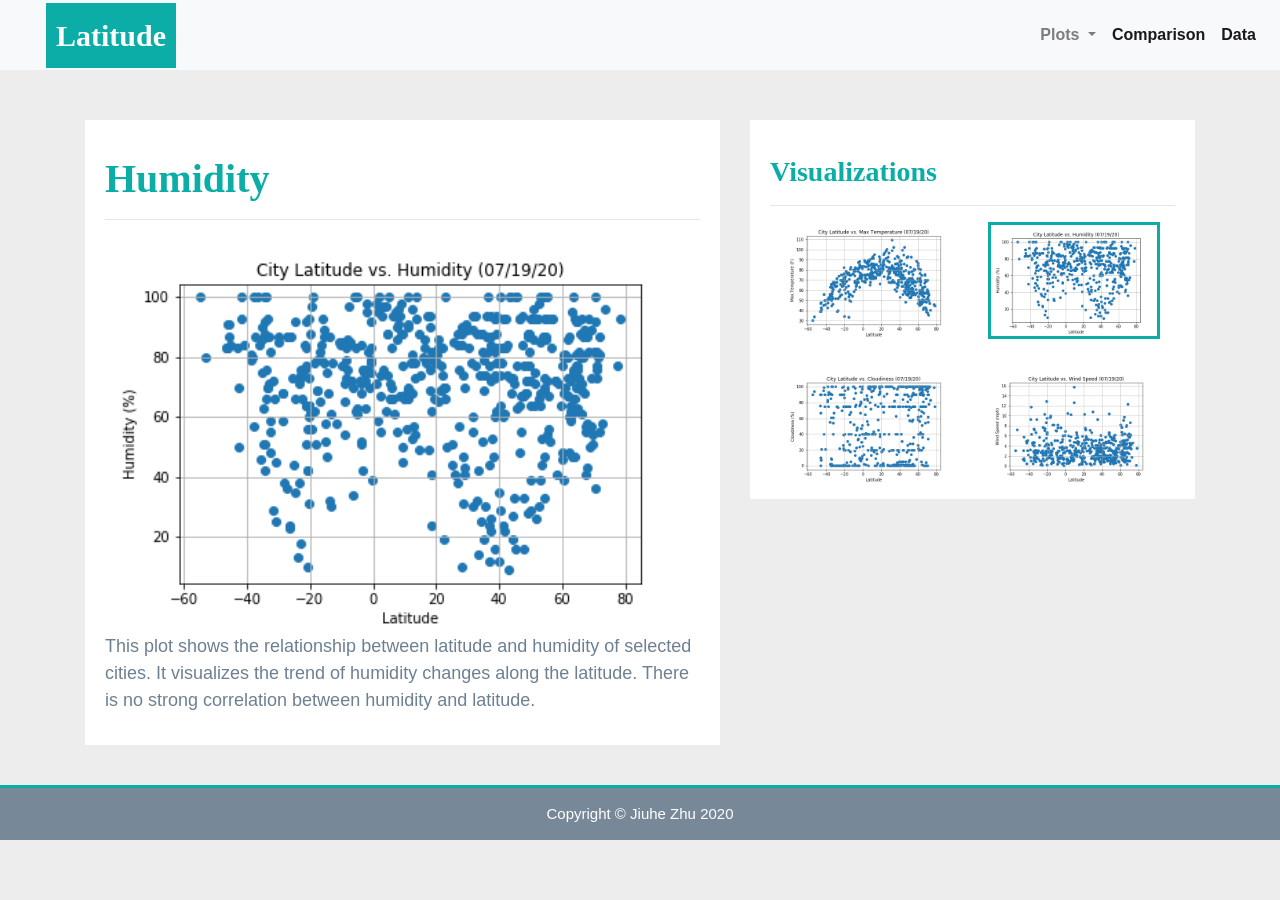
<file: humidity.html>
<!DOCTYPE html>
<html lang="en-us">

<head>
  <meta charset="UTF-8">
  <meta http-equiv="X-UA-Compatible" content="IE=edge">
  <title>Humidity Visualization Dashboard</title>
  <!-- To ensure proper rendering and touch zooming -->
  <meta name="viewport" content="width=device-width, initial-scale=1">
  <!-- Bring in Bootstrap CSS -->
  <link rel="stylesheet" href="https://stackpath.bootstrapcdn.com/bootstrap/4.5.2/css/bootstrap.min.css" integrity="sha384-JcKb8q3iqJ61gNV9KGb8thSsNjpSL0n8PARn9HuZOnIxN0hoP+VmmDGMN5t9UJ0Z" crossorigin="anonymous">
  <!-- Bring in my stylesheet -->
  <link rel="stylesheet" type="text/css" medida="screen" href="style.css">
</head>

<body>
  <div class="navigation">
	<nav class="navbar navbar-expand-lg navbar-light bg-light">
      
        <a class="navbar-brand" href="index.html" style="background-color: #0BADA6;">Latitude</a>
				<button class="navbar-toggler" type="button" data-toggle="collapse" data-target="#navbarNavDropdown" aria-expanded="false" aria-controls="navbarDropDown" aria-label="Toggle navigation">
					<span class="navbar-toggler-icon"></span>
				</button> 
				
				<div class="collapse navbar-collapse" id="navbarNavDropdown">
					<ul class="navbar-nav ml-auto">
						<li class="nav-item dropdown">
							 <a class="nav-link dropdown-toggle" href="#" id="navbarDropdownMenuLink" data-toggle="dropdown" aria-haspopup="true" aria-expanded="false">
								Plots
							</a>
							<div class="dropdown-menu" aria-labelledby="navbarDropdownMenuLink">
								<a class="dropdown-item" href="max_temperature.html">Max Temperature</a>
								<a class="dropdown-item" href="humidity.html">Humidity</a>
								<a class="dropdown-item" href="cloudiness.html">Cloudiness</a>
								<a class="dropdown-item" href="wind_speed.html">Wind Speed</a>
						   </div> 
						</li>

					    <li class="nav-item active">
							<a class="nav-link" href="comparison.html">Comparison</a>
					    </li>
					    <li class="nav-item active">
							<a class="nav-link" href="data.html">Data</a>
				   	    </li>
					</ul>
       			 </div>
      
	</nav>
  </div>	
			
		<div class="container">	
			<div class="row">
				<div class="col-lg-7 col-md-12">
					<div class="box">
						<h1 class="title">Humidity</h1>
						<hr class="light">
						<img alt="Humidity Graph" src="Resources/assets/images/Fig2.png">
						<p>This plot shows the relationship between latitude and humidity of selected cities. It visualizes the trend of humidity changes along the latitude. There is no strong correlation between humidity and latitude.</p>
    				</div>
					
				</div>
				<div class="col-lg-5 col-md-12">
					<div class="box">
						<h3 class="title">Visualizations</h3>
						<hr class="light">
						<div class="container">
							<div class="row" style="padding-bottom: 30px;">
								<div class="col-6">
									<a href="max_temperature.html"><img alt="Max Temperature Graph" src="Resources/assets/images/Fig1.png" class="image-fluid"></a>
								</div>
								<div class="col-6">
									<a href="humidity.html"><img alt="Humidity Graph" src="Resources/assets/images/Fig2.png" class="image-active"></a>
								</div>
							</div>
							<div class="row">
								<div class="col-6">
									<a href="cloudiness.html"><img alt="Cloudiness Graph" src="Resources/assets/images/Fig3.png" class="image-fluid"></a>
								</div>
								<div class="col-6">
									<a href="wind_speed.html"><img alt="Wind Speed Graph" src="Resources/assets/images/Fig4.png" class="image-fluid"></a>
								</div>
							</div>
						</div>

					</div>
					
				</div>
			</div>
		</div>
	</div>
</div>

<footer>
  <div class="footer">Copyright &copy; Jiuhe Zhu 2020</div>
</footer>

<script src="https://code.jquery.com/jquery-3.3.1.slim.min.js" integrity="sha384-q8i/X+965DzO0rT7abK41JStQIAqVgRVzpbzo5smXKp4YfRvH+8abtTE1Pi6jizo" crossorigin="anonymous"></script>
<script src="https://cdnjs.cloudflare.com/ajax/libs/popper.js/1.14.7/umd/popper.min.js" integrity="sha384-UO2eT0CpHqdSJQ6hJty5KVphtPhzWj9WO1clHTMGa3JDZwrnQq4sF86dIHNDz0W1" crossorigin="anonymous"></script>
<script src="https://stackpath.bootstrapcdn.com/bootstrap/4.3.1/js/bootstrap.min.js" integrity="sha384-JjSmVgyd0p3pXB1rRibZUAYoIIy6OrQ6VrjIEaFf/nJGzIxFDsf4x0xIM+B07jRM" crossorigin="anonymous"></script>
  
</body>

</html>
</file>
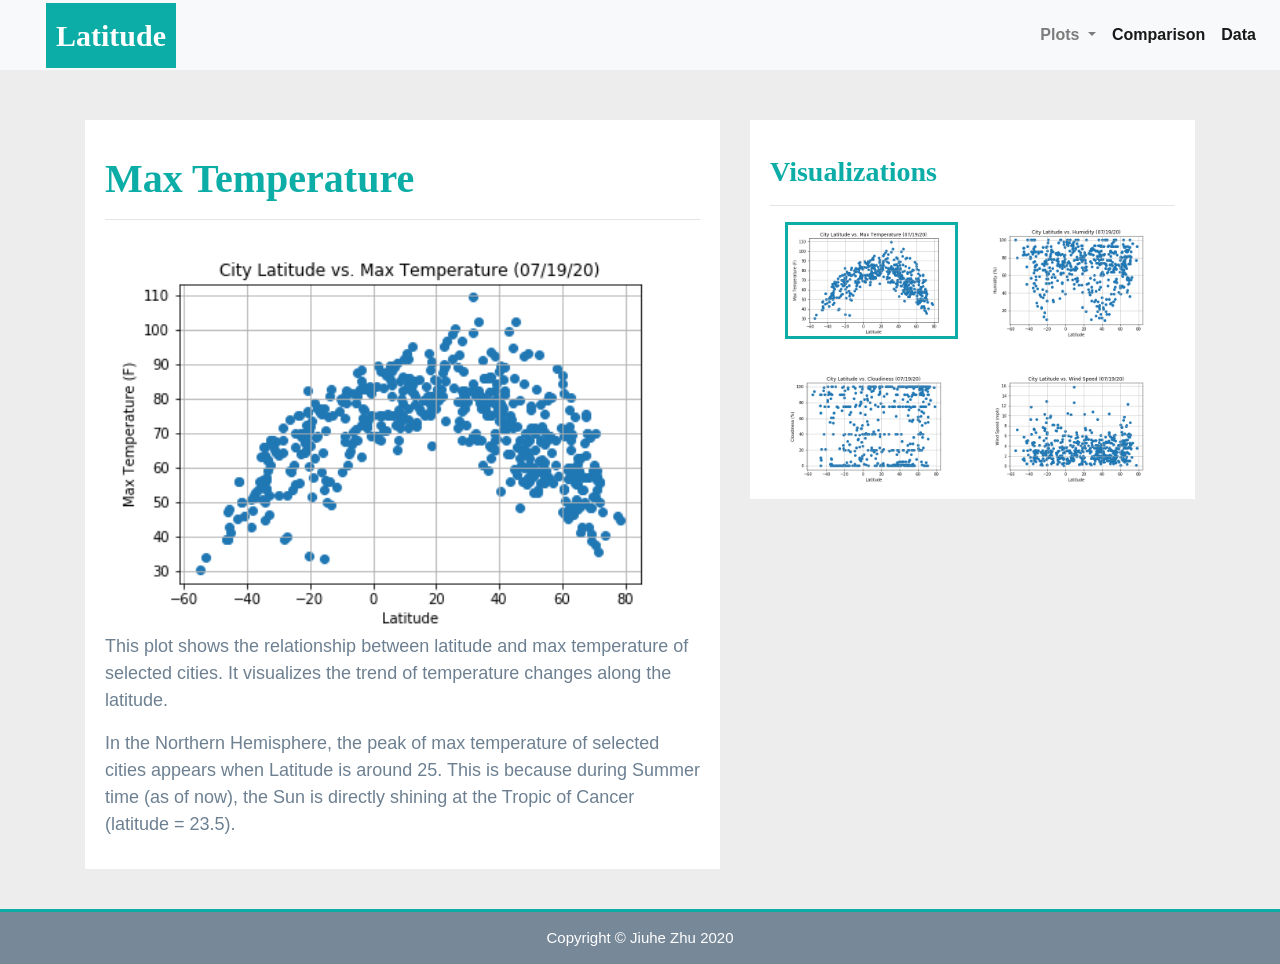
<file: max_temperature.html>
<!DOCTYPE html>
<html lang="en-us">

<head>
  <meta charset="UTF-8">
  <meta http-equiv="X-UA-Compatible" content="IE=edge">
  <title>Max Temperature Visualization Dashboard</title>
  <!-- To ensure proper rendering and touch zooming -->
  <meta name="viewport" content="width=device-width, initial-scale=1">
  <!-- Bring in Bootstrap CSS -->
  <link rel="stylesheet" href="https://stackpath.bootstrapcdn.com/bootstrap/4.5.2/css/bootstrap.min.css" integrity="sha384-JcKb8q3iqJ61gNV9KGb8thSsNjpSL0n8PARn9HuZOnIxN0hoP+VmmDGMN5t9UJ0Z" crossorigin="anonymous">
  <!-- Bring in my stylesheet -->
  <link rel="stylesheet" type="text/css" medida="screen" href="style.css">
</head>

<body>
  <div class="navigation">
	<nav class="navbar navbar-expand-lg navbar-light bg-light">

        <a class="navbar-brand" href="index.html" style="background-color: #0BADA6;">Latitude</a>
				<button class="navbar-toggler" type="button" data-toggle="collapse" data-target="#navbarNavDropdown" aria-expanded="false" aria-controls="navbarDropDown" aria-label="Toggle navigation">
					<span class="navbar-toggler-icon"></span>
				</button> 
				
				<div class="collapse navbar-collapse" id="navbarNavDropdown">
					<ul class="navbar-nav ml-auto">
						<li class="nav-item dropdown">
							 <a class="nav-link dropdown-toggle" href="#" id="navbarDropdownMenuLink" data-toggle="dropdown" aria-haspopup="true" aria-expanded="false">
								Plots
							</a>
							<div class="dropdown-menu" aria-labelledby="navbarDropdownMenuLink">
								<a class="dropdown-item" href="max_temperature.html">Max Temperature</a>
								<a class="dropdown-item" href="humidity.html">Humidity</a>
								<a class="dropdown-item" href="cloudiness.html">Cloudiness</a>
								<a class="dropdown-item" href="wind_speed.html">Wind Speed</a>
						   </div> 
						</li>

					    <li class="nav-item active">
							<a class="nav-link" href="comparison.html">Comparison</a>
					    </li>
					    <li class="nav-item active">
							<a class="nav-link" href="data.html">Data</a>
				   	    </li>
					</ul>
        		</div>
      
	</nav>
  </div>	
			
		<div class="container">	
			<div class="row">
				<div class="col-lg-7 col-md-12">
					<div class="box">
						<h1 class="title">Max Temperature</h1>
						<hr class="light">
						<img alt="Max Temperature Plot" src="Resources/assets/images/Fig1.png">
						<p>This plot shows the relationship between latitude and max temperature of selected cities. It visualizes the trend of temperature changes along the latitude.</p>
    				    <p>In the Northern Hemisphere, the peak of max temperature of selected cities appears when Latitude is around 25. This is because during Summer time (as of now), the Sun is directly shining at the Tropic of Cancer (latitude = 23.5).</p>
					</div>
					
				</div>
				<div class="col-lg-5 col-md-12">
					<div class="box">
						<h3 class="title">Visualizations</h3>
						<hr class="light">
						<div class="container">
							<div class="row" style="padding-bottom: 30px;">
								<div class="col-6">
									<a href="max_temperature.html"><img alt="Max Temperature Graph" src="Resources/assets/images/Fig1.png" class="image-active"></a>
								</div>
								<div class="col-6">
									<a href="humidity.html"><img alt="Humidity Graph" src="Resources/assets/images/Fig2.png" class="image-fluid"></a>
								</div>
							</div>
							<div class="row">
								<div class="col-6">
									<a href="cloudiness.html"><img alt="Cloudiness Graph" src="Resources/assets/images/Fig3.png" class="image-fluid"></a>
								</div>
								<div class="col-6">
									<a href="wind_speed.html"><img alt="Wind Speed Graph" src="Resources/assets/images/Fig4.png" class="image-fluid"></a>
								</div>
							</div>
						</div>

					</div>
					
				</div>
			</div>
		</div>
	</div>
</div>

<footer>
  <div class="footer">Copyright &copy; Jiuhe Zhu 2020</div>
</footer>

<script src="https://code.jquery.com/jquery-3.3.1.slim.min.js" integrity="sha384-q8i/X+965DzO0rT7abK41JStQIAqVgRVzpbzo5smXKp4YfRvH+8abtTE1Pi6jizo" crossorigin="anonymous"></script>
<script src="https://cdnjs.cloudflare.com/ajax/libs/popper.js/1.14.7/umd/popper.min.js" integrity="sha384-UO2eT0CpHqdSJQ6hJty5KVphtPhzWj9WO1clHTMGa3JDZwrnQq4sF86dIHNDz0W1" crossorigin="anonymous"></script>
<script src="https://stackpath.bootstrapcdn.com/bootstrap/4.3.1/js/bootstrap.min.js" integrity="sha384-JjSmVgyd0p3pXB1rRibZUAYoIIy6OrQ6VrjIEaFf/nJGzIxFDsf4x0xIM+B07jRM" crossorigin="anonymous"></script>
  
</body>

</html>
</file>
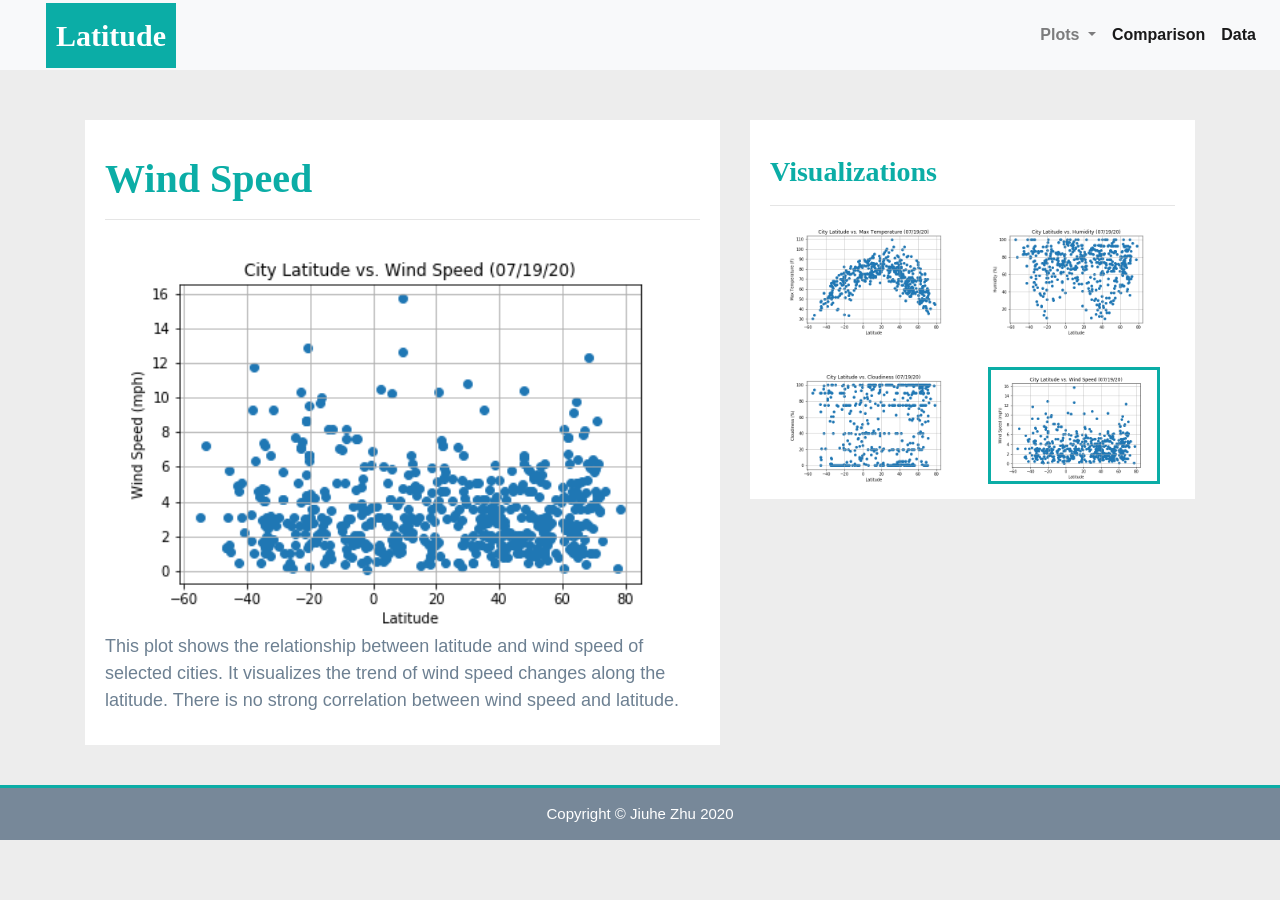
<file: wind_speed.html>
<!DOCTYPE html>
<html lang="en-us">

<head>
  <meta charset="UTF-8">
  <meta http-equiv="X-UA-Compatible" content="IE=edge">
  <title>Wind Speed Visualization Dashboard</title>
  <!-- To ensure proper rendering and touch zooming -->
  <meta name="viewport" content="width=device-width, initial-scale=1">
  <!-- Bring in Bootstrap CSS -->
  <link rel="stylesheet" href="https://stackpath.bootstrapcdn.com/bootstrap/4.5.2/css/bootstrap.min.css" integrity="sha384-JcKb8q3iqJ61gNV9KGb8thSsNjpSL0n8PARn9HuZOnIxN0hoP+VmmDGMN5t9UJ0Z" crossorigin="anonymous">
  <!-- Bring in my stylesheet -->
  <link rel="stylesheet" type="text/css" medida="screen" href="style.css">
</head>

<body>
  <div class="navigation">
	<nav class="navbar navbar-expand-lg navbar-light bg-light">
      
        <a class="navbar-brand" href="index.html" style="background-color: #0BADA6;">Latitude</a>
				<button class="navbar-toggler" type="button" data-toggle="collapse" data-target="#navbarNavDropdown" aria-expanded="false" aria-controls="navbarDropDown" aria-label="Toggle navigation">
					<span class="navbar-toggler-icon"></span>
				</button> 
				
				<div class="collapse navbar-collapse" id="navbarNavDropdown">
					<ul class="navbar-nav ml-auto">
						<li class="nav-item dropdown">
							 <a class="nav-link dropdown-toggle" href="#" id="navbarDropdownMenuLink" data-toggle="dropdown" aria-haspopup="true" aria-expanded="false">
								Plots
							</a>
							<div class="dropdown-menu" aria-labelledby="navbarDropdownMenuLink">
								<a class="dropdown-item" href="max_temperature.html">Max Temperature</a>
								<a class="dropdown-item" href="humidity.html">Humidity</a>
								<a class="dropdown-item" href="cloudiness.html">Cloudiness</a>
								<a class="dropdown-item" href="wind_speed.html">Wind Speed</a>
						   </div> 
						</li>

					    <li class="nav-item active">
							<a class="nav-link" href="comparison.html">Comparison</a>
					    </li>
					    <li class="nav-item active">
							<a class="nav-link" href="data.html">Data</a>
				   	    </li>
					</ul>
        		</div>
      
	</nav>
  </div>	
			
		<div class="container">	
			<div class="row">
				<div class="col-lg-7 col-md-12">
					<div class="box">
						<h1 class="title">Wind Speed</h1>
						<hr class="light">
						<img alt="Wind Speed Graph" src="Resources/assets/images/Fig4.png">
						<p>This plot shows the relationship between latitude and wind speed of selected cities. It visualizes the trend of wind speed changes along the latitude. There is no strong correlation between wind speed and latitude.</p>
    				</div>
					
				</div>
				<div class="col-lg-5 col-md-12">
					<div class="box">
						<h3 class="title">Visualizations</h3>
						<hr class="light">
						<div class="container">
							<div class="row" style="padding-bottom: 30px;">
								<div class="col-6">
									<a href="max_temperature.html"><img alt="Max Temperature Graph" src="Resources/assets/images/Fig1.png" class="image-fluid"></a>
								</div>
								<div class="col-6">
									<a href="humidity.html"><img alt="Humidity Graph" src="Resources/assets/images/Fig2.png" class="image-fluid"></a>
								</div>
							</div>
							<div class="row">
								<div class="col-6">
									<a href="cloudiness.html"><img alt="Cloudiness Graph" src="Resources/assets/images/Fig3.png" class="image-fluid"></a>
								</div>
								<div class="col-6">
									<a href="wind_speed.html"><img alt="Wind Speed Graph" src="Resources/assets/images/Fig4.png" class="image-active"></a>
								</div>
							</div>
						</div>

					</div>
					
				</div>
			</div>
		</div>
	</div>
</div>

<footer>
  <div class="footer">Copyright &copy; Jiuhe Zhu 2020</div>
</footer>

<script src="https://code.jquery.com/jquery-3.3.1.slim.min.js" integrity="sha384-q8i/X+965DzO0rT7abK41JStQIAqVgRVzpbzo5smXKp4YfRvH+8abtTE1Pi6jizo" crossorigin="anonymous"></script>
<script src="https://cdnjs.cloudflare.com/ajax/libs/popper.js/1.14.7/umd/popper.min.js" integrity="sha384-UO2eT0CpHqdSJQ6hJty5KVphtPhzWj9WO1clHTMGa3JDZwrnQq4sF86dIHNDz0W1" crossorigin="anonymous"></script>
<script src="https://stackpath.bootstrapcdn.com/bootstrap/4.3.1/js/bootstrap.min.js" integrity="sha384-JjSmVgyd0p3pXB1rRibZUAYoIIy6OrQ6VrjIEaFf/nJGzIxFDsf4x0xIM+B07jRM" crossorigin="anonymous"></script>

</body>

</html>
</file>
<file: style.css>
/* Body */
body {
    height: 100%;
    width: 100%;
    background-color: #EDEDED;
    font-family: Georgia, 'Times New Roman', Times, serif;
}
/* Navbar */
.navigation {
    color: white;
    font-family: sans-serif;
    background-color: #0BADA6;
    font-weight: bold;
    padding: inherit;
}
.navigation .navbar-brand {
    color: white;
    font-family: Verdana;
    font-size: 30px;
    background-color: #0BADA6;
    font-weight: bold;
    margin-left: 30px;
    padding: 10px;
    box-sizing: border-box;
}
.navbar {
    max-height: 70px;
    background-color: white;
    font-size: 16px;
}
.dropdown-item{
    color: #6D8092; 
}
/* Show different color when hovering over items on the navbar */
.dropdown .dropdown-menu .dropdown-item:active, .dropdown .dropdown-menu .dropdown-item:hover{
    background-color:#E7E7E7; 
}
.navigation .nav-link:hover{
    background-color:#E7E7E7;
   }
.navigation .navbar-brand:hover{
    color: rgb(200, 248, 246);
}
.container {
    width: 100%;
    padding-right: 15px;
    padding-left: 15px;
    margin-right: auto;
    margin-left: auto;
}
/* Images */
img {
    width: 100%;
    height: 100%;
}
.image-fluid:hover{
    border-color: #0BADA6;
    border-style: solid;
}
.image-active {
    border-color:#0BADA6;
    border-style: solid; 
}
/* Surrond imgage with text */
.visualization{
    width: 50%;
    height: 50%;
}
/* Title */
.title {
    color: #0BADA6;  
    font-family: Georgia, 'Times New Roman', Times, serif;
    font-weight: bolder; 
    padding-top: 25px; 
}
/* Paragraph */
p {
    color: #6D8092;
    font-family: Arial, Helvetica, sans-serif;
    font-size: 18px; 
}
/* Box */
.box {
    margin-top: 50px;
    margin-bottom: 40px;
    padding: 10px 20px 15px;
    color: black;
    background-color: white;
}

/* Table */
.table-responsive {
    font-family: Arial, Helvetica, sans-serif;
}
/* Footer */
footer {
    background-color: lightslategrey; 
    border-top-style: solid; 
    border-top-width: 3px; 
    border-top-color: #0BADA6;
    color: white; 
    min-height: 55px; 
    font-family: Arial, Helvetica, sans-serif;
    font-size: 15px; 
    text-align: center; 
    width: 100%;
    padding-top: 15px; 
}

@media(max-width: 992px){
.navbar-brand {
    color: white;
    font-size: 30px;
    background-color: #0BADA6;
    padding: 10px;
}
.navbar{
    max-height: none; 
    padding: inherit;
}
.container{
    background-color: white;
}
}
</file>
